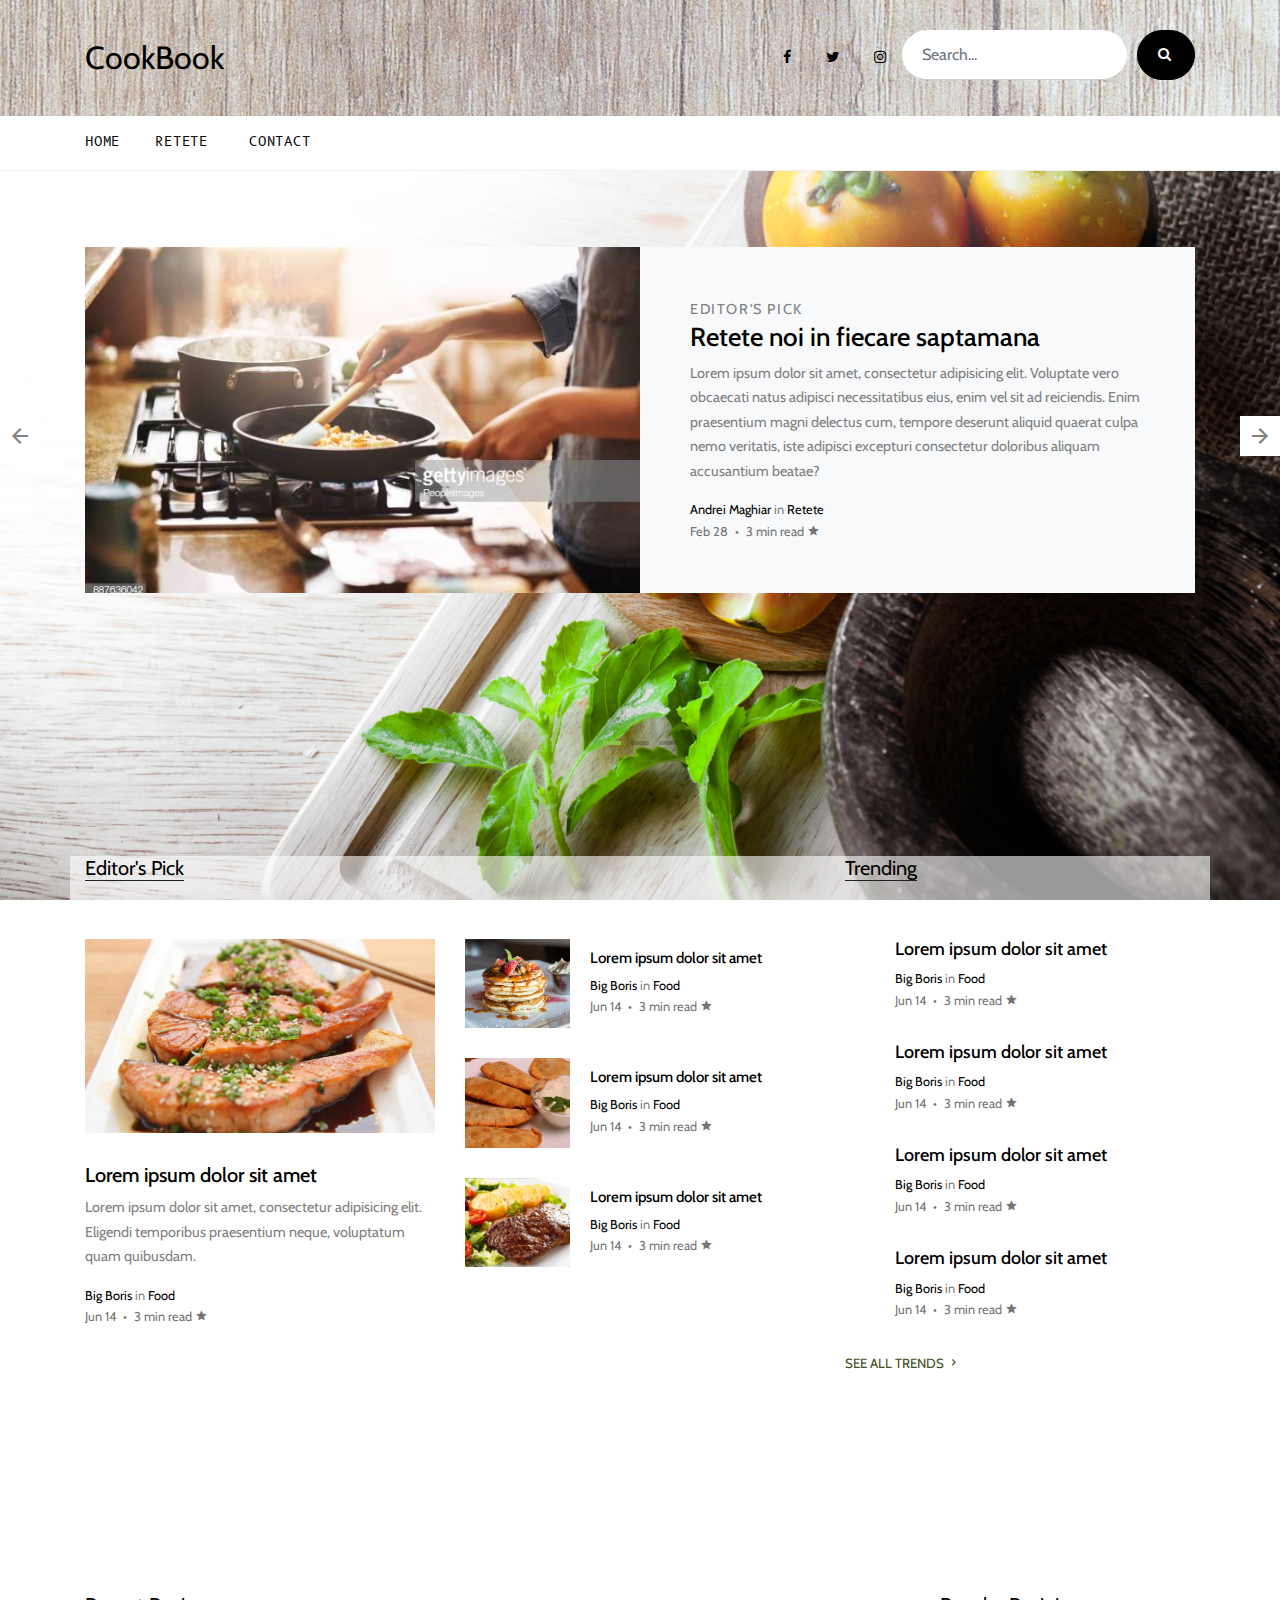
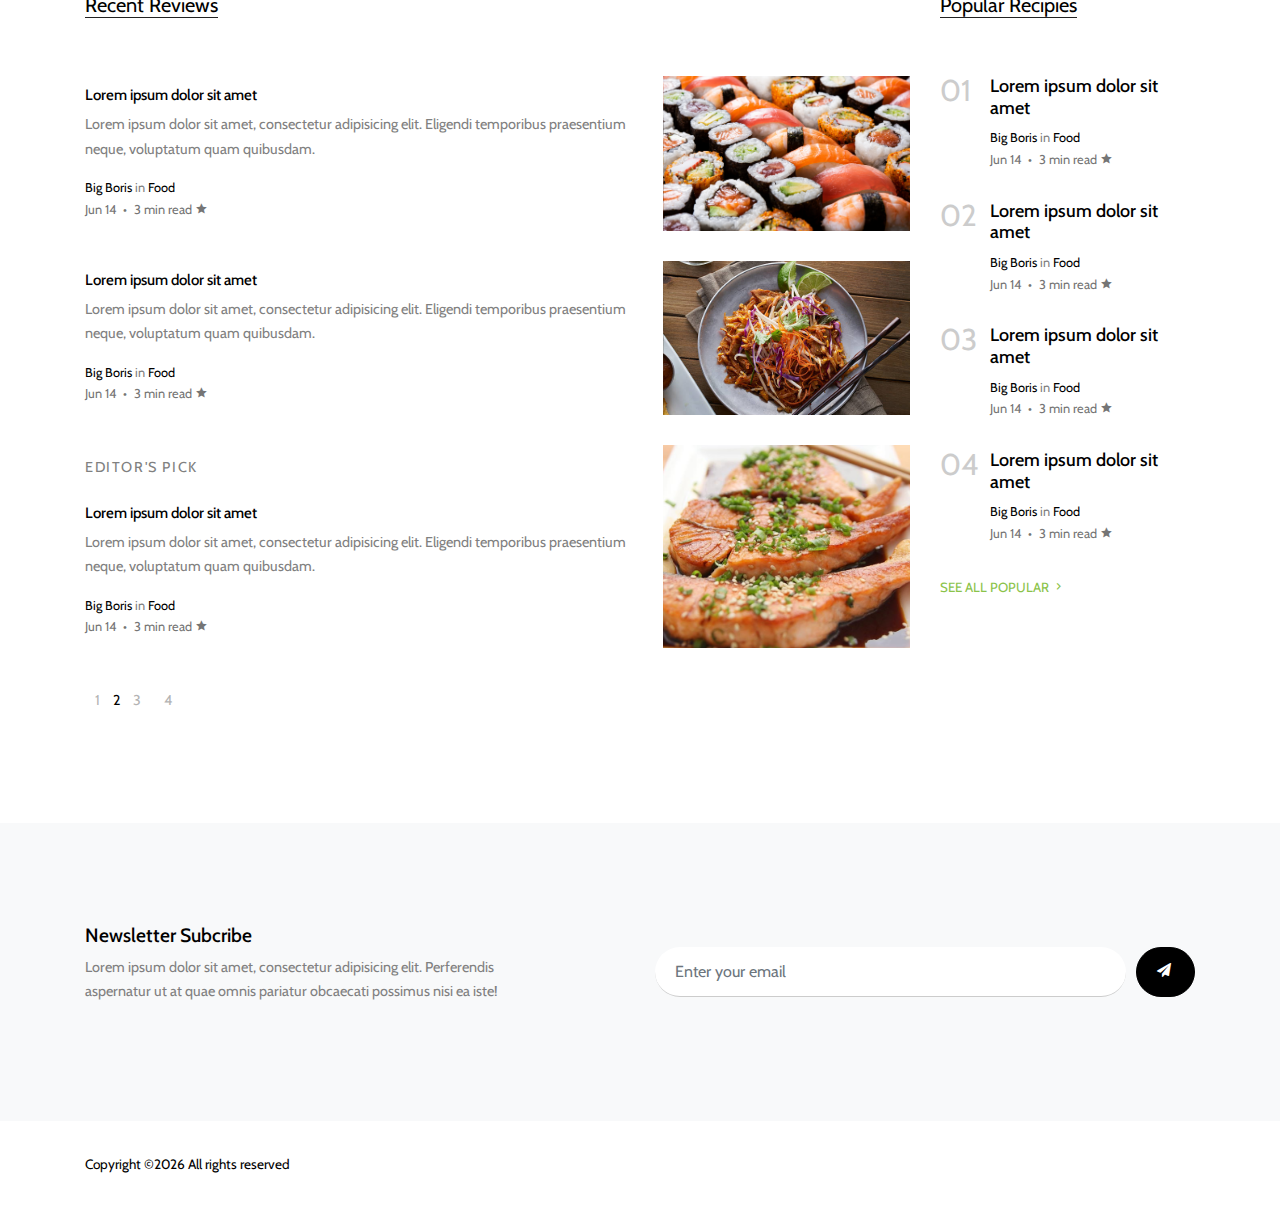
<file: index.html>
<!DOCTYPE html>
<html lang="en">

<head>
  <title>Cook &mdash; Book</title>
  <meta charset="utf-8">
  <meta name="viewport" content="width=device-width, initial-scale=1, shrink-to-fit=no">

  <link rel="shortcut icon" href="images/fav.jpg" type="image/x-icon">
  <link href="https://fonts.googleapis.com/css?family=B612+Mono|Cabin:400,700&display=swap" rel="stylesheet">

  <link rel="stylesheet" href="fonts/icomoon/style.css">

  <link rel="stylesheet" href="css/bootstrap.min.css">
  <link rel="stylesheet" href="css/jquery-ui.css">
  <link rel="stylesheet" href="css/owl.carousel.min.css">
  <link rel="stylesheet" href="css/owl.theme.default.min.css">
  <link rel="stylesheet" href="css/owl.theme.default.min.css">

  <link rel="stylesheet" href="css/jquery.fancybox.min.css">

  <link rel="stylesheet" href="css/bootstrap-datepicker.css">

  <link rel="stylesheet" href="fonts/flaticon/font/flaticon.css">

  <link rel="stylesheet" href="css/aos.css">
  <link href="css/jquery.mb.YTPlayer.min.css" media="all" rel="stylesheet" type="text/css">

  <link rel="stylesheet" href="css/style.css">

  <style>
    .m_data{
      color: rgb(117, 117, 117);
    }
  </style>

</head>

<body data-spy="scroll" data-target=".site-navbar-target" data-offset="300">
<a name="up"></a>
<div class="bg-image" style="background-image: url('images/bg_1.jpg');">

  <div class="site-wrap">

    <div class="site-mobile-menu site-navbar-target">
      <div class="site-mobile-menu-header">
        <div class="site-mobile-menu-close mt-3">
          <span class="icon-close2 js-menu-toggle"></span>
        </div>
      </div>
      <div class="site-mobile-menu-body"></div>
    </div>


    
    <div class="header-top bg-image" style="background-image: url('images/bg_2.jpg');">
      <div class="container">
        <div class="row align-items-center">
          <div class="col-12 col-lg-6 d-flex">
            <a href="index.html" class="site-logo">
              CookBook 
            </a>

            <a href="#" class="ml-auto d-inline-block d-lg-none site-menu-toggle js-menu-toggle text-black"><span
                class="icon-menu h3"></span></a>

          </div>
          <div class="col-12 col-lg-6 ml-auto d-flex">
            <div class="ml-md-auto top-social d-none d-lg-inline-block">
              <a href="#" class="d-inline-block p-3"><span class="icon-facebook"></span></a>
                <a href="#" class="d-inline-block p-3"><span class="icon-twitter"></span></a>
                <a href="#" class="d-inline-block p-3"><span class="icon-instagram"></span></a>
            </div>
            <form action="#" class="search-form d-inline-block">

              <div class="d-flex">
                <input type="search" class="form-control" placeholder="Search...">
                <button type="submit" class="btn btn-secondary" ><span class="icon-search"></span></button>
              </div>
            </form>

            
          </div>
          <div class="col-6 d-block d-lg-none text-right">
            
          </div>
        </div>
      </div>
      


      
      <div class="site-navbar py-2 js-sticky-header site-navbar-target d-none pl-0 d-lg-block" role="banner">

      <div class="container">
        <div class="d-flex align-items-center">
          
          <div class="mr-auto">
            <nav class="site-navigation position-relative text-right" role="navigation">
              <ul class="site-menu main-menu js-clone-nav mr-auto d-none pl-0 d-lg-block">
                <li class="active">
                  <a href="index.html" class="nav-link text-left">Home</a>
                </li>
                <li>
                  <a href="categories.html" class="nav-link text-left">Retete</a>
                </li>
                <li><a href="contact.html" class="nav-link text-left">Contact</a></li>
              </ul>                                                                                                                                                                                                                                                                                         
            </nav>

          </div>
         
        </div>
      </div>

    </div>
    
    </div>

    <div class="site-section py-0">
      <div class="owl-carousel hero-slide owl-style">

        <div class="site-section">
          <div class="container">
            <div class="half-post-entry d-block d-lg-flex bg-light">
              <div class="img-bg" style="background-image: url('images/sliding_1.jpg')"></div>
              <div class="contents">
                <span class="caption">Editor's Pick</span>
                <h2><a href="blog-single.html">Retete noi in fiecare saptamana</a></h2>
                <p class="mb-3">Lorem ipsum dolor sit amet, consectetur adipisicing elit. Voluptate vero obcaecati natus adipisci necessitatibus eius, enim vel sit ad reiciendis. Enim praesentium magni delectus cum, tempore deserunt aliquid quaerat culpa nemo veritatis, iste adipisci excepturi consectetur doloribus aliquam accusantium beatae?</p>
                
                <div class="post-meta">
                  <span class="d-block"><a href="#">Andrei Maghiar</a> in <a href="#">Retete</a></span>
                  <span class="date-read m_data">Feb 28 <span class="mx-1">&bullet;</span> 3 min read <span class="icon-star2"></span></span>
                </div>

              </div>
            </div>
          </div>
        </div>

        <div class="site-section">
          <div class="container">
            <div class="half-post-entry d-block d-lg-flex bg-light">
              <div class="img-bg" style="background-image: url('images/sliding_2.jpg')"></div>
              <div class="contents">
                <span class="caption">Editor's Pick</span>
                <h2><a href="blog-single.html">Tipuri de metode de gatit</a></h2>
                <p class="mb-3">Lorem ipsum dolor sit amet, consectetur adipisicing elit. Voluptate vero obcaecati natus adipisci necessitatibus eius, enim vel sit ad reiciendis. Enim praesentium magni delectus cum, tempore deserunt aliquid quaerat culpa nemo veritatis, iste adipisci excepturi consectetur doloribus aliquam accusantium beatae?</p>
                
                <div class="post-meta">
                  <span class="d-block"><a href="#">Boris</a> in <a href="#">Food</a></span>
                  <span class="date-read m_data">Jun 14 <span class="mx-1">&bullet;</span> 3 min read <span class="icon-star2"></span></span>
                </div>

              </div>
            </div>
          </div>
        </div>

        <div class="site-section">
            <div class="container">
              <div class="half-post-entry d-block d-lg-flex bg-light">
                <div class="img-bg" style="background-image: url('images/reteta_5.jpg')"></div>
                <div class="contents">
                  <span class="caption">Editor's Pick</span>
                  <h2><a href="blog-single.html">Metode unice de preparare a mancarii de dimineata</a></h2>
                  <p class="mb-3">Lorem ipsum dolor sit amet, consectetur adipisicing elit. Voluptate vero obcaecati natus adipisci necessitatibus eius, enim vel sit ad reiciendis. Enim praesentium magni delectus cum, tempore deserunt aliquid quaerat culpa nemo veritatis, iste adipisci excepturi consectetur doloribus aliquam accusantium beatae?</p>
                  
                  <div class="post-meta">
                    <span class="d-block"><a href="#">Boris</a> in <a href="#">Food</a></span>
                    <span class="date-read m_data">Jun 15 <span class="mx-1">&bullet;</span> 3 min read <span class="icon-star2"></span></span>
                  </div>
  
                </div>
              </div>
            </div>
          </div>


      </div>
    </div>
  

    <div class="site-section">
      <div class="container">
        <div class="row">
          <div class="col-lg-8" style="background-color:rgba(255, 255, 255, 0.6)">
            <div class="row">
              <div class="col-12">
                <div class="section-title">
                  <h2>Editor's Pick</h2>
                </div>
              </div>
            </div>
            <div class="row">
              <div class="col-md-6">
                <div class="post-entry-1">
                  <a href="post-single.html"><img src="images/reteta_1.jpg" alt="Image" class="img-fluid"></a>
                  <h2><a href="blog-single.html">Lorem ipsum dolor sit amet</a></h2>
                  <p>Lorem ipsum dolor sit amet, consectetur adipisicing elit. Eligendi temporibus praesentium neque, voluptatum quam quibusdam.</p>
                  <div class="post-meta">
                    <span class="d-block"><a href="#">Big Boris</a> in <a href="#">Food</a></span>
                    <span class="date-read m_data">Jun 14 <span class="mx-1">&bullet;</span> 3 min read <span class="icon-star2"></span></span>
                  </div>
                </div>
              </div>
              <div class="col-md-6">
                <div class="post-entry-2 d-flex ">
                  <div class="thumbnail" style="background-image: url('images/reteta_2.jpg')"></div>
                  <div class="contents">
                    <h2><a href="blog-single.html">Lorem ipsum dolor sit amet</a></h2>
                    <div class="post-meta">
                      <span class="d-block"><a href="#">Big Boris</a> in <a href="#">Food</a></span>
                      <span class="date-read m_data">Jun 14 <span class="mx-1">&bullet;</span> 3 min read <span class="icon-star2"></span></span>
                    </div>
                  </div>
                </div>

                <div class="post-entry-2 d-flex">
                  <div class="thumbnail" style="background-image: url('images/reteta_3.jpg')"></div>
                  <div class="contents">
                    <h2><a href="blog-single.html">Lorem ipsum dolor sit amet</a></h2>
                    <div class="post-meta">
                      <span class="d-block"><a href="#">Big Boris</a> in <a href="#">Food</a></span>
                      <span class="date-read m_data">Jun 14 <span class="mx-1">&bullet;</span> 3 min read <span class="icon-star2"></span></span>
                    </div>
                  </div>
                </div>

                <div class="post-entry-2 d-flex">
                  <div class="thumbnail" style="background-image: url('images/reteta_4.jpg')"></div>
                  <div class="contents">
                    <h2><a href="blog-single.html">Lorem ipsum dolor sit amet</a></h2>
                    <div class="post-meta">
                      <span class="d-block"><a href="#">Big Boris</a> in <a href="#">Food</a></span>
                      <span class="date-read m_data">Jun 14 <span class="mx-1">&bullet;</span> 3 min read <span class="icon-star2"></span></span>
                    </div>
                  </div>
                </div>
              </div>
            </div>
          </div>
          <div class="col-lg-4" style="background-color:rgba(255, 255, 255, 0.6)">
            <div class="section-title">
              <h2>Trending</h2>
            </div>

            <div class="trend-entry d-flex">
              <div class="number align-self-start" style="color:white;">01</div>
              <div class="trend-contents">
                <h2><a href="blog-single.html">Lorem ipsum dolor sit amet</a></h2>
                <div class="post-meta">
                  <span class="d-block"><a href="#">Big Boris</a> in <a href="#">Food</a></span>
                  <span class="date-read m_data">Jun 14 <span class="mx-1">&bullet;</span> 3 min read <span class="icon-star2"></span></span>
                </div>
              </div>
            </div>

            <div class="trend-entry d-flex">
              <div class="number align-self-start" style="color:white;">02</div>
              <div class="trend-contents">
                <h2><a href="blog-single.html">Lorem ipsum dolor sit amet</a></h2>
                <div class="post-meta">
                  <span class="d-block"><a href="#">Big Boris</a> in <a href="#">Food</a></span>
                  <span class="date-read m_data">Jun 14 <span class="mx-1">&bullet;</span> 3 min read <span class="icon-star2"></span></span>
                </div>
              </div>
            </div>

            <div class="trend-entry d-flex">
              <div class="number align-self-start" style="color:white;">03</div>
              <div class="trend-contents">
                <h2><a href="blog-single.html">Lorem ipsum dolor sit amet</a></h2>
                <div class="post-meta">
                  <span class="d-block"><a href="#">Big Boris</a> in <a href="#">Food</a></span>
                  <span class="date-read m_data">Jun 14 <span class="mx-1">&bullet;</span> 3 min read <span class="icon-star2"></span></span>
                </div>
              </div>
            </div>

            <div class="trend-entry d-flex">
              <div class="number align-self-start" style="color:white;">04</div>
              <div class="trend-contents">
                <h2><a href="blog-single.html">Lorem ipsum dolor sit amet</a></h2>
                <div class="post-meta">
                  <span class="d-block"><a href="#">Big Boris</a> in <a href="#">Food</a></span>
                  <span class="date-read m_data">Jun 14 <span class="mx-1">&bullet;</span> 3 min read <span class="icon-star2"></span></span>
                </div>
              </div>
            </div>
            
            <p>
              <a href="#" class="more" style="color: rgb(62, 80, 36);">See All Trends <span class="icon-keyboard_arrow_right"></span></a>
            </p>

          </div>
        </div>
      </div>
    </div>
    <!-- END section -->

    <div class="site-section">
      <div class="container">
        <div class="row">
          <div class="col-lg-9" style="background-color:rgba(255, 255, 255, 0.6)">
            <div class="section-title">
              <h2>Recent Reviews</h2>
            </div>
            <div class="post-entry-2 d-flex">
              <div class="thumbnail order-md-2" style="background-image: url('images/reteta_6.jpg')"></div>
              <div class="contents order-md-1 pl-0">
                <h2><a href="blog-single.html">Lorem ipsum dolor sit amet</a></h2>
                <p class="mb-3">Lorem ipsum dolor sit amet, consectetur adipisicing elit. Eligendi temporibus praesentium neque, voluptatum quam quibusdam.</p>
                <div class="post-meta">
                  <span class="d-block"><a href="#">Big Boris</a> in <a href="#">Food</a></span>
                  <span class="date-read m_data">Jun 14 <span class="mx-1">&bullet;</span> 3 min read <span class="icon-star2"></span></span>
                </div>
              </div>
            </div>

            <div class="post-entry-2 d-flex">
              <div class="thumbnail order-md-2" style="background-image: url('images/reteta_5.jpg')"></div>
              <div class="contents order-md-1 pl-0">
                <h2><a href="blog-single.html">Lorem ipsum dolor sit amet</a></h2>
                <p class="mb-3">Lorem ipsum dolor sit amet, consectetur adipisicing elit. Eligendi temporibus praesentium neque, voluptatum quam quibusdam.</p>
                <div class="post-meta">
                  <span class="d-block"><a href="#">Big Boris</a> in <a href="#">Food</a></span>
                  <span class="date-read m_data">Jun 14 <span class="mx-1">&bullet;</span> 3 min read <span class="icon-star2"></span></span>
                </div>
              </div>
            </div>

            <div class="post-entry-2 d-flex">
              <div class="thumbnail order-md-2" style="background-image: url('images/reteta_1.jpg')"></div>
              <div class="contents order-md-1 pl-0">
                <span class="caption mb-4 d-block">Editor's Pick</span>
                <h2><a href="blog-single.html">Lorem ipsum dolor sit amet</a></h2>
                <p class="mb-3">Lorem ipsum dolor sit amet, consectetur adipisicing elit. Eligendi temporibus praesentium neque, voluptatum quam quibusdam.</p>
                <div class="post-meta">
                  <span class="d-block"><a href="#">Big Boris</a> in <a href="#">Food</a></span>
                  <span class="date-read m_data">Jun 14 <span class="mx-1">&bullet;</span> 3 min read <span class="icon-star2"></span></span>
                </div>
              </div>
            </div>
          </div>
          <div class="col-lg-3" style="background-color:rgba(255, 255, 255, 0.6)">
            <div class="section-title">
              <h2>Popular Recipies</h2>
            </div>

            <div class="trend-entry d-flex">
              <div class="number align-self-start">01</div>
              <div class="trend-contents">
                <h2><a href="blog-single.html">Lorem ipsum dolor sit amet</a></h2>
                <div class="post-meta">
                  <span class="d-block"><a href="#">Big Boris</a> in <a href="#">Food</a></span>
                  <span class="date-read m_data">Jun 14 <span class="mx-1">&bullet;</span> 3 min read <span class="icon-star2"></span></span>
                </div>
              </div>
            </div>

            <div class="trend-entry d-flex">
              <div class="number align-self-start">02</div>
              <div class="trend-contents">
                <h2><a href="blog-single.html">Lorem ipsum dolor sit amet</a></h2>
                <div class="post-meta">
                  <span class="d-block"><a href="#">Big Boris</a> in <a href="#">Food</a></span>
                  <span class="date-read m_data">Jun 14 <span class="mx-1">&bullet;</span> 3 min read <span class="icon-star2"></span></span>
                </div>
              </div>
            </div>

            <div class="trend-entry d-flex">
              <div class="number align-self-start">03</div>
              <div class="trend-contents">
                <h2><a href="blog-single.html">Lorem ipsum dolor sit amet</a></h2>
                <div class="post-meta">
                  <span class="d-block"><a href="#">Big Boris</a> in <a href="#">Food</a></span>
                  <span class="date-read m_data">Jun 14 <span class="mx-1">&bullet;</span> 3 min read <span class="icon-star2"></span></span>
                </div>
              </div>
            </div>

            <div class="trend-entry d-flex pl-0">
              <div class="number align-self-start">04</div>
              <div class="trend-contents">
                <h2><a href="blog-single.html">Lorem ipsum dolor sit amet</a></h2>
                <div class="post-meta">
                  <span class="d-block"><a href="#">Big Boris</a> in <a href="#">Food</a></span>
                  <span class="date-read m_data">Jun 14 <span class="mx-1">&bullet;</span> 3 min read <span class="icon-star2"></span></span>
                </div>
              </div>
            </div>
            
            <p>
              <a href="#" class="more">See All Popular <span class="icon-keyboard_arrow_right"></span></a>
            </p>
          </div>
        </div>

        <div class="row">
          <div class="col-lg-6">
            <ul class="custom-pagination list-unstyled">
              <li><a href="#">1</a></li>
              <li class="active">2</li>
              <li><a href="#">3</a></li>
              <li><a href="#">4</a></li>
            </ul>
          </div>
        </div>
      </div>
    </div>

    <div class="site-section subscribe bg-light">
      <div class="container">
        <form action="#" class="row align-items-center">
          <div class="col-md-5 mr-auto">
            <h2>Newsletter Subcribe</h2>
            <p>Lorem ipsum dolor sit amet, consectetur adipisicing elit. Perferendis aspernatur ut at quae omnis pariatur obcaecati possimus nisi ea iste!</p>
          </div>
          <div class="col-md-6 ml-auto">
            <div class="d-flex">
              <input type="email" class="form-control" placeholder="Enter your email">
              <button type="submit" class="btn btn-secondary" ><span class="icon-paper-plane"></span></button>
            </div>
          </div>
        </form>
      </div>
    </div>

   <!-- <button class="btn bg-light btn-sm"><a href="#up">Up</a></button> -->
    
    <div class="footer">
      <div class="container">
        

        <div class="row">
          <div class="col-12">
            <div class="copyright">
                <p style="color:black; text-align: left;">
                    Copyright &copy;<script>document.write(new Date().getFullYear());</script> All rights reserved               
                    </p>
            </div>
          </div>
        </div>
      </div>
    </div>
    

  </div>
  <!-- .site-wrap -->
</div>

  <!-- loader -->
  <div id="loader" class="show fullscreen"><svg class="circular" width="48px" height="48px"><circle class="path-bg" cx="24" cy="24" r="22" fill="none" stroke-width="4" stroke="#eeeeee"/><circle class="path" cx="24" cy="24" r="22" fill="none" stroke-width="4" stroke-miterlimit="10" stroke="#ff5e15"/></svg></div>

  <script src="js/jquery-3.3.1.min.js"></script>
  <script src="js/jquery-migrate-3.0.1.min.js"></script>
  <script src="js/jquery-ui.js"></script>
  <script src="js/popper.min.js"></script>
  <script src="js/bootstrap.min.js"></script>
  <script src="js/owl.carousel.min.js"></script>
  <script src="js/jquery.stellar.min.js"></script>
  <script src="js/jquery.countdown.min.js"></script>
  <script src="js/bootstrap-datepicker.min.js"></script>
  <script src="js/jquery.easing.1.3.js"></script>
  <script src="js/aos.js"></script>
  <script src="js/jquery.fancybox.min.js"></script>
  <script src="js/jquery.sticky.js"></script>
  <script src="js/jquery.mb.YTPlayer.min.js"></script>




  <script src="js/main.js"></script>

</body>

</html>
</file>
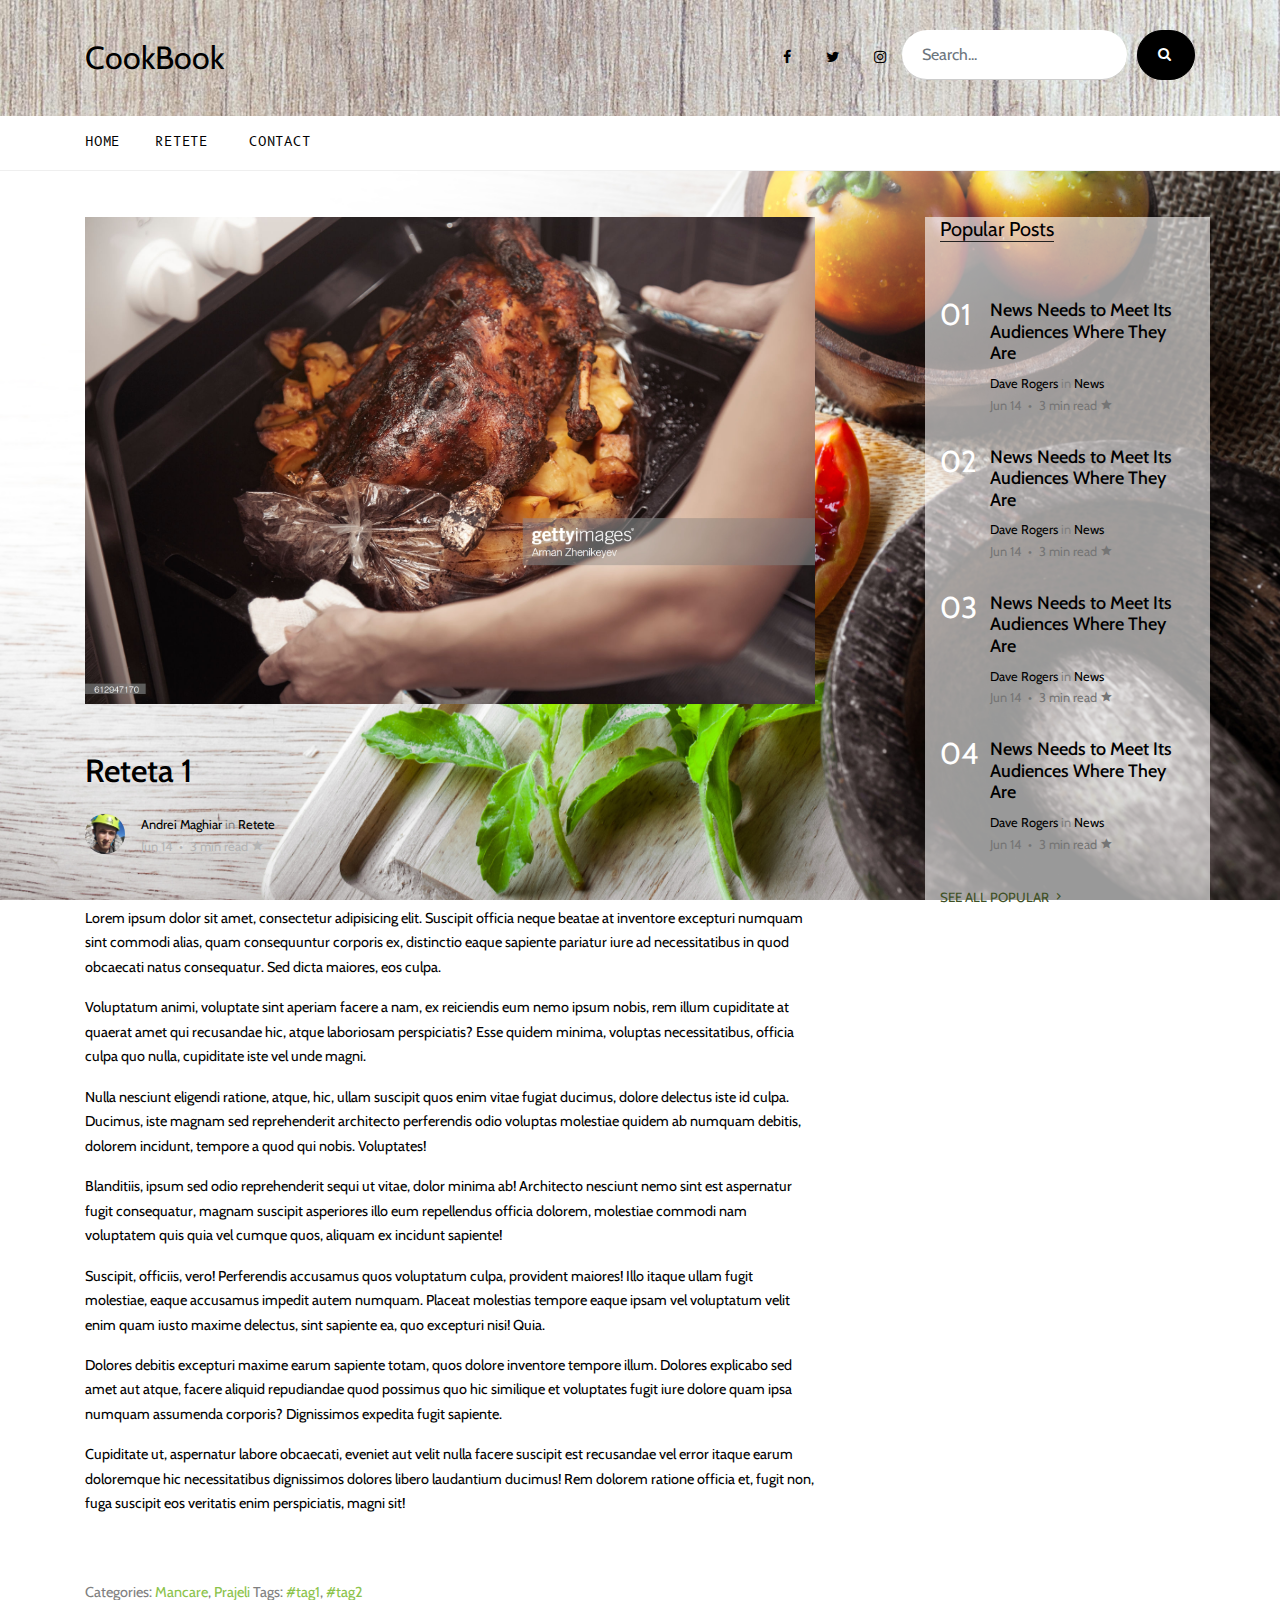
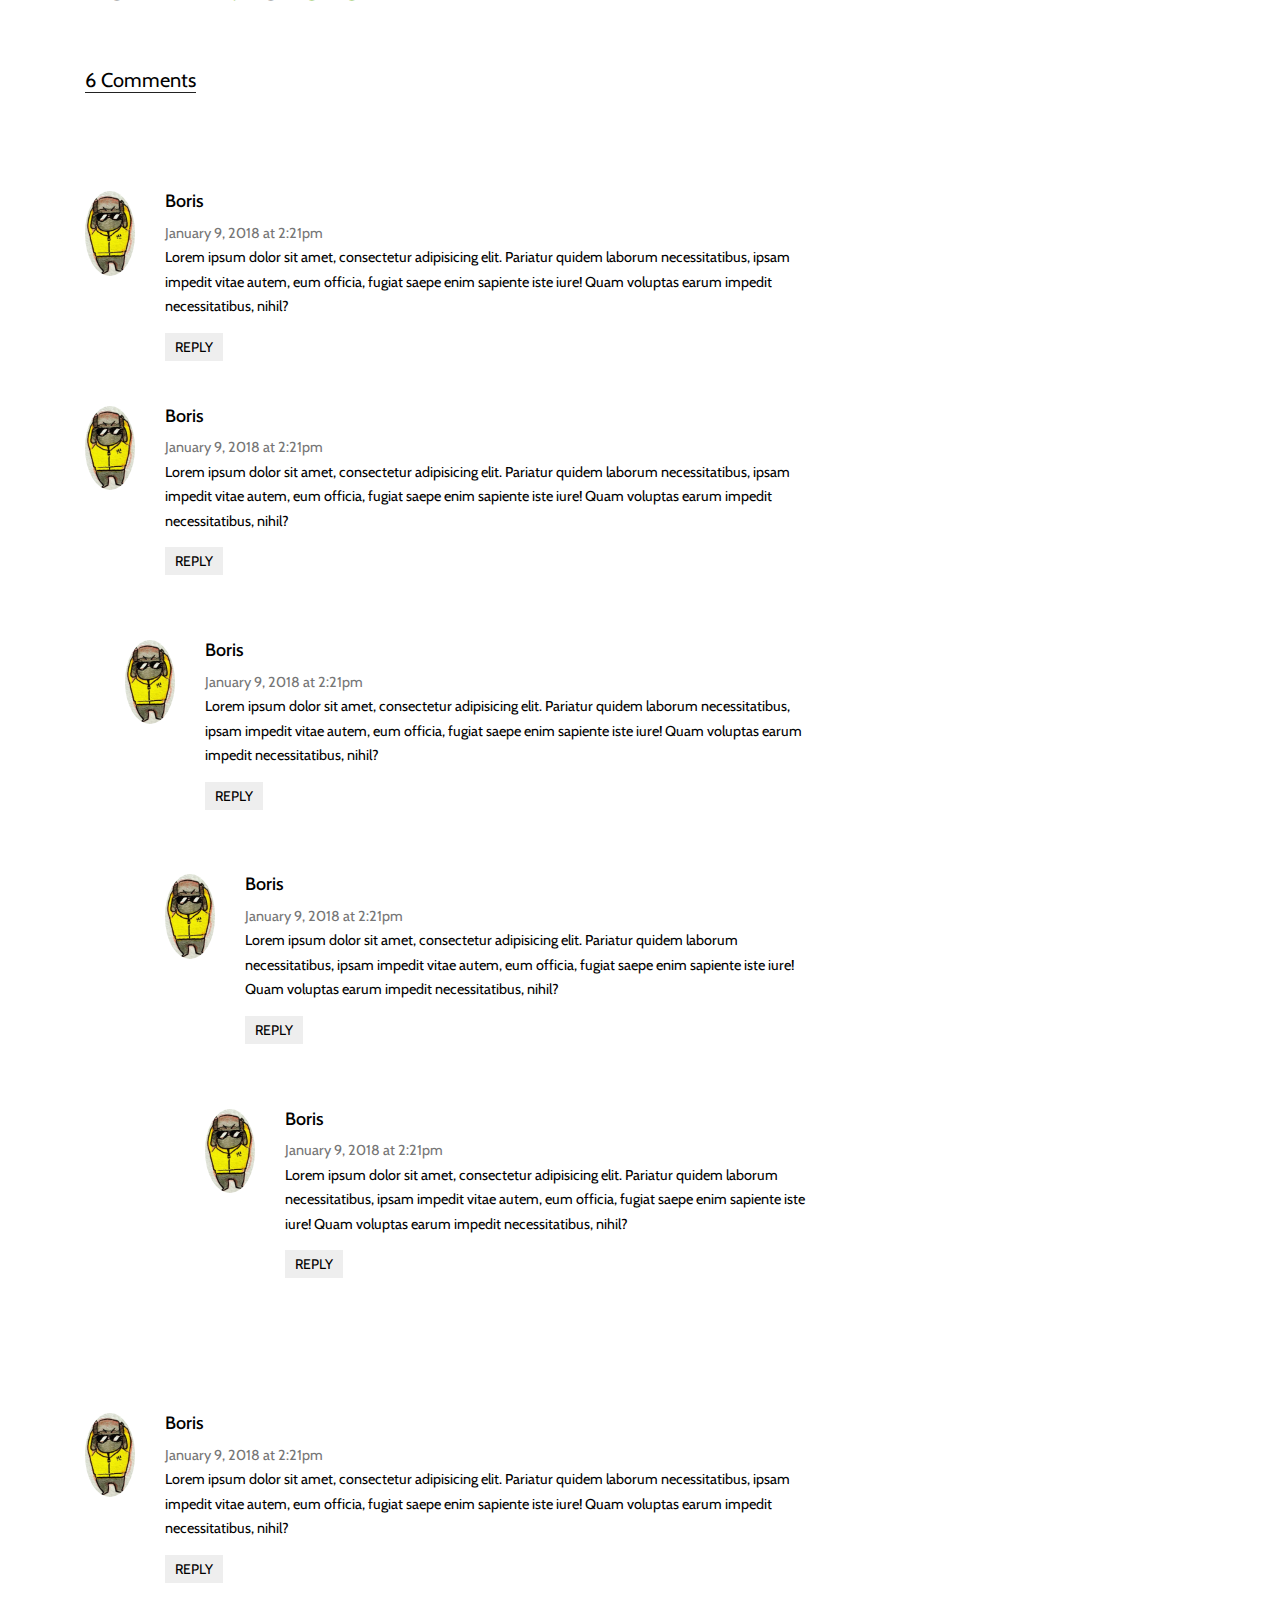
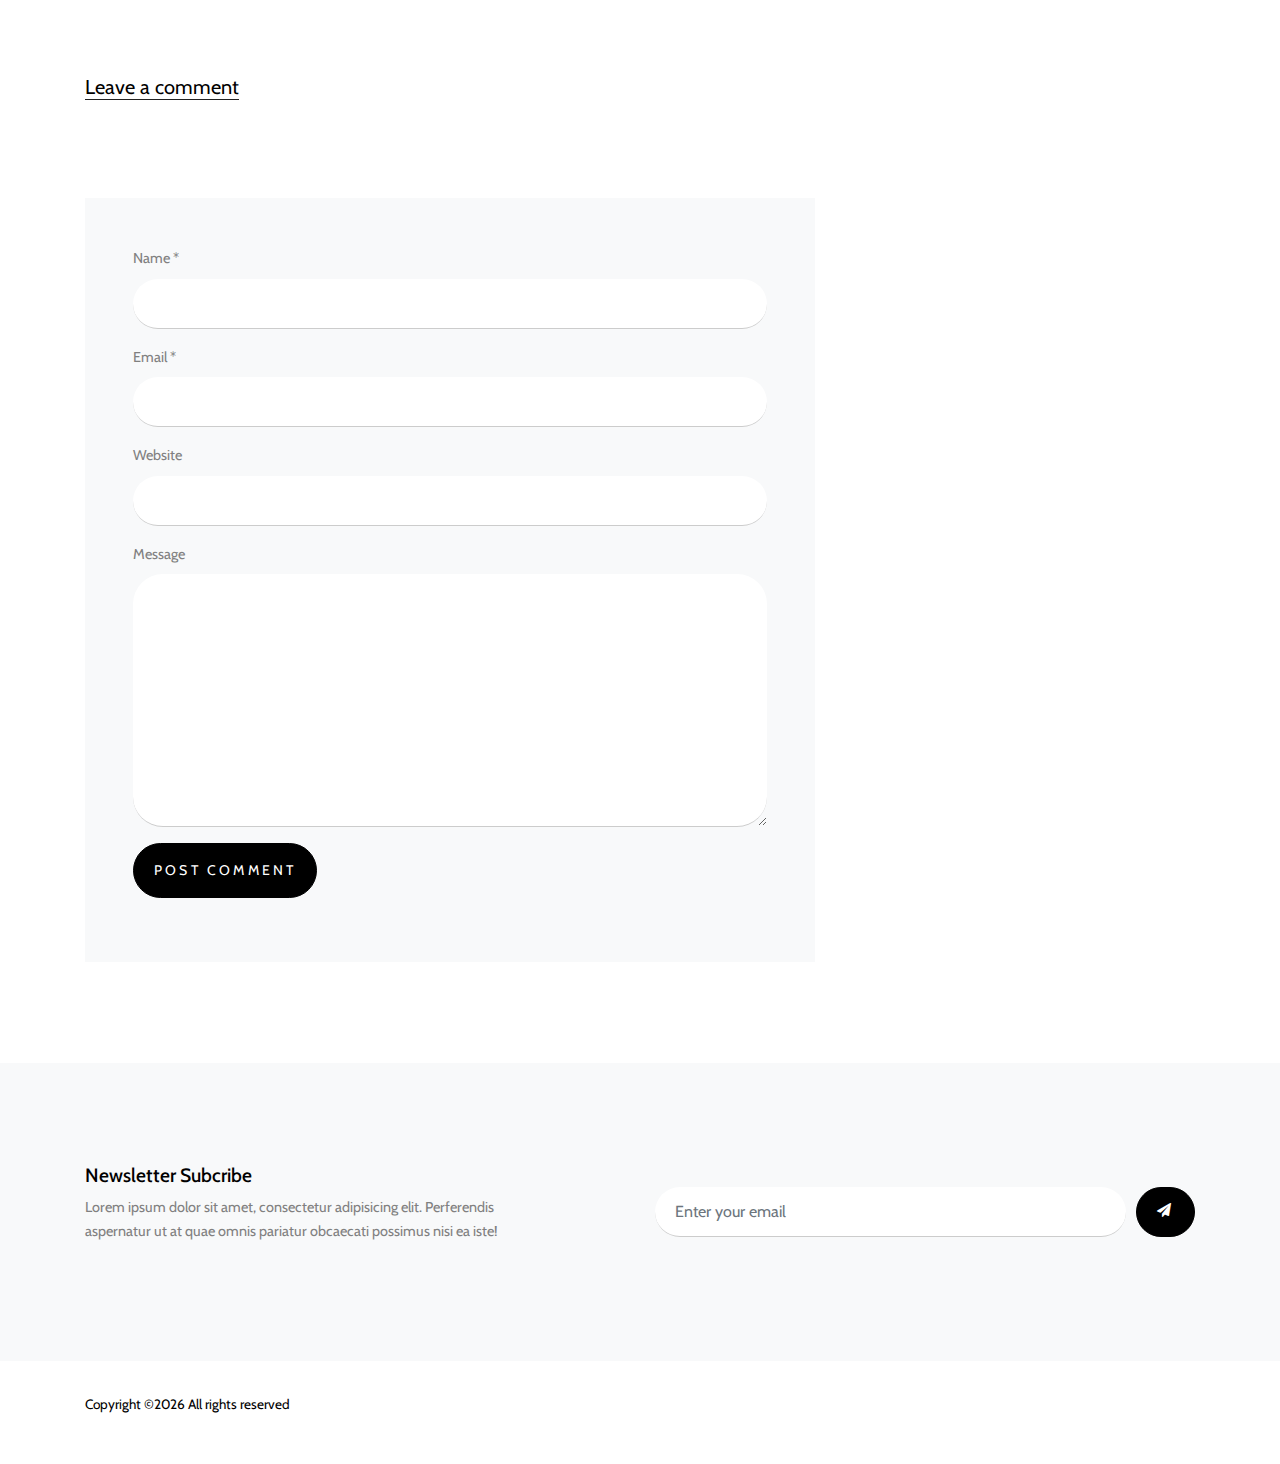
<file: blog-single.html>
<!DOCTYPE html>
<html lang="en">

<head>
  <title>Cook &mdash; Book &mdash; Reteta 1</title>
  <meta charset="utf-8">
  <meta name="viewport" content="width=device-width, initial-scale=1, shrink-to-fit=no">

  <link rel="shortcut icon" href="images/fav.jpg" type="image/x-icon">
  <link href="https://fonts.googleapis.com/css?family=B612+Mono|Cabin:400,700&display=swap" rel="stylesheet">

  <link rel="stylesheet" href="fonts/icomoon/style.css">

  <link rel="stylesheet" href="css/bootstrap.min.css">
  <link rel="stylesheet" href="css/jquery-ui.css">
  <link rel="stylesheet" href="css/owl.carousel.min.css">
  <link rel="stylesheet" href="css/owl.theme.default.min.css">
  <link rel="stylesheet" href="css/owl.theme.default.min.css">

  <link rel="stylesheet" href="css/jquery.fancybox.min.css">

  <link rel="stylesheet" href="css/bootstrap-datepicker.css">

  <link rel="stylesheet" href="fonts/flaticon/font/flaticon.css">

  <link rel="stylesheet" href="css/aos.css">
  <link href="css/jquery.mb.YTPlayer.min.css" media="all" rel="stylesheet" type="text/css">

  <link rel="stylesheet" href="css/style.css">

  <style>
    .m_data{
      color: rgb(117, 117, 117);
    }
  </style>
</head>

<body data-spy="scroll" data-target=".site-navbar-target" data-offset="300">
<div class="bg-image" style="background-image: url('images/bg_1.jpg');">
  <div class="site-wrap">

    <div class="site-mobile-menu site-navbar-target">
      <div class="site-mobile-menu-header">
        <div class="site-mobile-menu-close mt-3">
          <span class="icon-close2 js-menu-toggle"></span>
        </div>
      </div>
      <div class="site-mobile-menu-body"></div>
    </div>


    
    <div class="header-top bg-image" style="background-image: url('images/bg_2.jpg');">
      <div class="container">
        <div class="row align-items-center">
          <div class="col-12 col-lg-6 d-flex">
            <a href="index.html" class="site-logo">
              CookBook
            </a>

            <a href="#" class="ml-auto d-inline-block d-lg-none site-menu-toggle js-menu-toggle text-black"><span
                class="icon-menu h3"></span></a>

          </div>
          <div class="col-12 col-lg-6 ml-auto d-flex">
            <div class="ml-md-auto top-social d-none d-lg-inline-block">
              <a href="#" class="d-inline-block p-3"><span class="icon-facebook"></span></a>
                <a href="#" class="d-inline-block p-3"><span class="icon-twitter"></span></a>
                <a href="#" class="d-inline-block p-3"><span class="icon-instagram"></span></a>
            </div>
            <form action="#" class="search-form d-inline-block">

              <div class="d-flex">
                <input type="email" class="form-control" placeholder="Search...">
                <button type="submit" class="btn btn-secondary" ><span class="icon-search"></span></button>
              </div>
            </form>

            
          </div>
          <div class="col-6 d-block d-lg-none text-right">
            
          </div>
        </div>
      </div>
      


      
      <div class="site-navbar py-2 js-sticky-header site-navbar-target d-none pl-0 d-lg-block" role="banner">

      <div class="container">
        <div class="d-flex align-items-center">
          
          <div class="mr-auto">
            <nav class="site-navigation position-relative text-right" role="navigation">
              <ul class="site-menu main-menu js-clone-nav mr-auto d-none pl-0 d-lg-block">
                <li class="active">
                  <a href="index.html" class="nav-link text-left">Home</a>
                </li>
                <li>
                  <a href="categories.html" class="nav-link text-left">Retete</a>
                </li>
                <li>
                    <a href="contact.html" class="nav-link text-left">Contact</a>
                </li>
              </ul>                                                                                                                                                                                                                                                                                         
            </nav>

          </div>
         
        </div>
      </div>

    </div>
    
    </div>

    

    <div class="site-section">
      <div class="container">
        <div class="row">
          <div class="col-lg-8 single-content">
            
            <p class="mb-5">
              <img src="images/sliding_3.jpg" alt="Image" class="img-fluid">
            </p>  
            <h1 class="mb-4">
              Reteta 1
            </h1>
            <div class="post-meta d-flex mb-5">
              <div class="bio-pic mr-3">
                <img src="images/andrei_1.jpg" alt="Image" class="img-fluidid">
              </div>
              <div class="vcard">
                <span class="d-block"><a href="#">Andrei Maghiar</a> in <a href="#">Retete</a></span>
                <span class="date-read">Jun 14 <span class="mx-1">&bullet;</span> 3 min read <span class="icon-star2"></span></span>
              </div>
            </div>
            <div style="background-color:rgba(255, 255, 255, 0.6  ); color: rgb(0, 0, 0);">
                <p>Lorem ipsum dolor sit amet, consectetur adipisicing elit. Suscipit officia neque beatae at inventore excepturi numquam sint commodi alias, quam consequuntur corporis ex, distinctio eaque sapiente pariatur iure ad necessitatibus in quod obcaecati natus consequatur. Sed dicta maiores, eos culpa.</p>
                <p>Voluptatum animi, voluptate sint aperiam facere a nam, ex reiciendis eum nemo ipsum nobis, rem illum cupiditate at quaerat amet qui recusandae hic, atque laboriosam perspiciatis? Esse quidem minima, voluptas necessitatibus, officia culpa quo nulla, cupiditate iste vel unde magni.</p>
                <p>Nulla nesciunt eligendi ratione, atque, hic, ullam suscipit quos enim vitae fugiat ducimus, dolore delectus iste id culpa. Ducimus, iste magnam sed reprehenderit architecto perferendis odio voluptas molestiae quidem ab numquam debitis, dolorem incidunt, tempore a quod qui nobis. Voluptates!</p>
                <p>Blanditiis, ipsum sed odio reprehenderit sequi ut vitae, dolor minima ab! Architecto nesciunt nemo sint est aspernatur fugit consequatur, magnam suscipit asperiores illo eum repellendus officia dolorem, molestiae commodi nam voluptatem quis quia vel cumque quos, aliquam ex incidunt sapiente!</p>
                <p>Suscipit, officiis, vero! Perferendis accusamus quos voluptatum culpa, provident maiores! Illo itaque ullam fugit molestiae, eaque accusamus impedit autem numquam. Placeat molestias tempore eaque ipsam vel voluptatum velit enim quam iusto maxime delectus, sint sapiente ea, quo excepturi nisi! Quia.</p>
                <p>Dolores debitis excepturi maxime earum sapiente totam, quos dolore inventore tempore illum. Dolores explicabo sed amet aut atque, facere aliquid repudiandae quod possimus quo hic similique et voluptates fugit iure dolore quam ipsa numquam assumenda corporis? Dignissimos expedita fugit sapiente.</p>
                <p>Cupiditate ut, aspernatur labore obcaecati, eveniet aut velit nulla facere suscipit est recusandae vel error itaque earum doloremque hic necessitatibus dignissimos dolores libero laudantium ducimus! Rem dolorem ratione officia et, fugit non, fuga suscipit eos veritatis enim perspiciatis, magni sit!</p>            
            </div>

            <div class="pt-5">
                    <p>Categories:  <a href="#">Mancare</a>, <a href="#">Prajeli</a>  Tags: <a href="#">#tag1</a>, <a href="#">#tag2</a></p>
                  </div>
      
      
                  <div class="pt-5">
                    <div class="section-title">
                      <h2 class="mb-5">6 Comments</h2>
                    </div>
                    <div>
                      <ul class="comment-list">
                        <li class="comment">
                          <div class="vcard bio">
                            <img src="images/persoana_1.jpg" alt="Image placeholder">
                          </div>
                          <div class="comment-body" style="background-color: rgba(255, 255, 255, 0.6); color: black;">
                            <h3>Boris</h3>
                            <div class="m_data">January 9, 2018 at 2:21pm</div>
                            <p>Lorem ipsum dolor sit amet, consectetur adipisicing elit. Pariatur quidem laborum necessitatibus, ipsam impedit vitae autem, eum officia, fugiat saepe enim sapiente iste iure! Quam voluptas earum impedit necessitatibus, nihil?</p>
                            <p><a href="#" class="reply">Reply</a></p>
                          </div>
                        </li>
        
                        <li class="comment">
                          <div class="vcard bio">
                            <img src="images/persoana_1.jpg" alt="Image placeholder">
                          </div>
                          <div class="comment-body" style="background-color: rgba(255, 255, 255, 0.6); color: black;">
                            <h3>Boris</h3>
                            <div class="m_data">January 9, 2018 at 2:21pm</div>
                            <p>Lorem ipsum dolor sit amet, consectetur adipisicing elit. Pariatur quidem laborum necessitatibus, ipsam impedit vitae autem, eum officia, fugiat saepe enim sapiente iste iure! Quam voluptas earum impedit necessitatibus, nihil?</p>
                            <p><a href="#" class="reply">Reply</a></p>
                          </div>
        
                          <ul class="children">
                            <li class="comment">
                              <div class="vcard bio">
                                <img src="images/persoana_1.jpg" alt="Image placeholder">
                              </div>
                              <div class="comment-body" style="background-color: rgba(255, 255, 255, 0.6); color: black;">
                                <h3>Boris</h3>
                                <div class="m_data">January 9, 2018 at 2:21pm</div>
                                <p>Lorem ipsum dolor sit amet, consectetur adipisicing elit. Pariatur quidem laborum necessitatibus, ipsam impedit vitae autem, eum officia, fugiat saepe enim sapiente iste iure! Quam voluptas earum impedit necessitatibus, nihil?</p>
                                <p><a href="#" class="reply">Reply</a></p>
                              </div>
        
        
                              <ul class="children">
                                <li class="comment">
                                  <div class="vcard bio">
                                    <img src="images/persoana_1.jpg" alt="Image placeholder">
                                  </div>
                                  <div class="comment-body" style="background-color: rgba(255, 255, 255, 0.6); color: black;">
                                    <h3>Boris</h3>
                                    <div class="m_data">January 9, 2018 at 2:21pm</div>
                                    <p>Lorem ipsum dolor sit amet, consectetur adipisicing elit. Pariatur quidem laborum necessitatibus, ipsam impedit vitae autem, eum officia, fugiat saepe enim sapiente iste iure! Quam voluptas earum impedit necessitatibus, nihil?</p>
                                    <p><a href="#" class="reply">Reply</a></p>
                                  </div>
        
                                    <ul class="children">
                                      <li class="comment">
                                        <div class="vcard bio">
                                          <img src="images/persoana_1.jpg" alt="Image placeholder">
                                        </div>
                                        <div class="comment-body" style="background-color: rgba(255, 255, 255, 0.6); color: black;">
                                          <h3>Boris</h3>
                                          <div class="m_data">January 9, 2018 at 2:21pm</div>
                                          <p>Lorem ipsum dolor sit amet, consectetur adipisicing elit. Pariatur quidem laborum necessitatibus, ipsam impedit vitae autem, eum officia, fugiat saepe enim sapiente iste iure! Quam voluptas earum impedit necessitatibus, nihil?</p>
                                          <p><a href="#" class="reply">Reply</a></p>
                                        </div>
                                      </li>
                                    </ul>
                                </li>
                              </ul>
                            </li>
                          </ul>
                        </li>
        
                        <li class="comment">
                          <div class="vcard bio">
                            <img src="images/persoana_1.jpg" alt="Image placeholder">
                          </div>
                          <div class="comment-body" style="background-color: rgba(255, 255, 255, 0.6); color: black;">
                            <h3>Boris</h3>
                            <div class="m_data">January 9, 2018 at 2:21pm</div>
                            <p>Lorem ipsum dolor sit amet, consectetur adipisicing elit. Pariatur quidem laborum necessitatibus, ipsam impedit vitae autem, eum officia, fugiat saepe enim sapiente iste iure! Quam voluptas earum impedit necessitatibus, nihil?</p>
                            <p><a href="#" class="reply">Reply</a></p>
                          </div>
                        </li>
                      </ul>
                    </div>
                    <!-- END comment-list -->
                    
                    <div class="comment-form-wrap pt-5">
                      <div class="section-title">
                        <h2 class="mb-5">Leave a comment</h2>
                      </div>
                      <form action="#" class="p-5 bg-light">
                        <div class="form-group">
                          <label for="name">Name *</label>
                          <input type="text" class="form-control" id="name">
                        </div>
                        <div class="form-group">
                          <label for="email">Email *</label>
                          <input type="email" class="form-control" id="email">
                        </div>
                        <div class="form-group">
                          <label for="website">Website</label>
                          <input type="url" class="form-control" id="website">
                        </div>
      
                        <div class="form-group">
                          <label for="message">Message</label>
                          <textarea name="" id="message" cols="30" rows="10" class="form-control"></textarea>
                        </div>
                        <div class="form-group">
                          <input type="submit" value="Post Comment" class="btn btn-primary py-3">
                        </div>
      
                      </form>
                    </div>
                  </div>
          </div>


          <div class="col-lg-3 ml-auto" style="background-color:rgba(255, 255, 255, 0.6)">
            <div class="section-title">
              <h2>Popular Posts</h2>
            </div>

            <div class="trend-entry d-flex">
              <div class="number align-self-start" style="color:white;">01</div>
              <div class="trend-contents">
                <h2><a href="blog-single.html">News Needs to Meet Its Audiences Where They Are</a></h2>
                <div class="post-meta">
                  <span class="d-block"><a href="#">Dave Rogers</a> in <a href="#">News</a></span>
                  <span class="date-read m_data">Jun 14 <span class="mx-1">&bullet;</span> 3 min read <span class="icon-star2"></span></span>
                </div>
              </div>
            </div>

            <div class="trend-entry d-flex">
              <div class="number align-self-start" style="color:white;">02</div>
              <div class="trend-contents">
                <h2><a href="blog-single.html">News Needs to Meet Its Audiences Where They Are</a></h2>
                <div class="post-meta">
                  <span class="d-block"><a href="#">Dave Rogers</a> in <a href="#">News</a></span>
                  <span class="date-read m_data">Jun 14 <span class="mx-1">&bullet;</span> 3 min read <span class="icon-star2"></span></span>
                </div>
              </div>
            </div>

            <div class="trend-entry d-flex">
              <div class="number align-self-start" style="color:white;">03</div>
              <div class="trend-contents">
                <h2><a href="blog-single.html">News Needs to Meet Its Audiences Where They Are</a></h2>
                <div class="post-meta">
                  <span class="d-block"><a href="#">Dave Rogers</a> in <a href="#">News</a></span>
                  <span class="date-read m_data">Jun 14 <span class="mx-1">&bullet;</span> 3 min read <span class="icon-star2"></span></span>
                </div>
              </div>
            </div>

            <div class="trend-entry d-flex pl-0">
              <div class="number align-self-start" style="color:white;">04</div>
              <div class="trend-contents">
                <h2><a href="blog-single.html">News Needs to Meet Its Audiences Where They Are</a></h2>
                <div class="post-meta">
                  <span class="d-block"><a href="#">Dave Rogers</a> in <a href="#">News</a></span>
                  <span class="date-read m_data">Jun 14 <span class="mx-1">&bullet;</span> 3 min read <span class="icon-star2"></span></span>
                </div>
              </div>
            </div>
            
            <p>
              <a href="#" class="more" style="color: rgb(62, 80, 36);">See All Popular <span class="icon-keyboard_arrow_right"></span></a>
            </p>
          </div>


        </div>
        
      </div>
    </div>

    <div class="site-section subscribe bg-light">
      <div class="container">
        <form action="#" class="row align-items-center">
          <div class="col-md-5 mr-auto">
            <h2>Newsletter Subcribe</h2>
            <p>Lorem ipsum dolor sit amet, consectetur adipisicing elit. Perferendis aspernatur ut at quae omnis pariatur obcaecati possimus nisi ea iste!</p>
          </div>
          <div class="col-md-6 ml-auto">
            <div class="d-flex">
              <input type="email" class="form-control" placeholder="Enter your email">
              <button type="submit" class="btn btn-secondary" ><span class="icon-paper-plane"></span></button>
            </div>
          </div>
        </form>
      </div>
    </div>


    
    <div class="footer">
      <div class="container">
        

        <div class="row">
          <div class="col-12">
            <div class="copyright">
                <p style="color:black; text-align: left;">
                    Copyright &copy;<script>document.write(new Date().getFullYear());</script> All rights reserved 
                    </p>
            </div>
          </div>
        </div>
      </div>
    </div>
    

  </div>
  <!-- .site-wrap -->

</div>
  <!-- loader -->
  <div id="loader" class="show fullscreen"><svg class="circular" width="48px" height="48px"><circle class="path-bg" cx="24" cy="24" r="22" fill="none" stroke-width="4" stroke="#eeeeee"/><circle class="path" cx="24" cy="24" r="22" fill="none" stroke-width="4" stroke-miterlimit="10" stroke="#ff5e15"/></svg></div>

  <script src="js/jquery-3.3.1.min.js"></script>
  <script src="js/jquery-migrate-3.0.1.min.js"></script>
  <script src="js/jquery-ui.js"></script>
  <script src="js/popper.min.js"></script>
  <script src="js/bootstrap.min.js"></script>
  <script src="js/owl.carousel.min.js"></script>
  <script src="js/jquery.stellar.min.js"></script>
  <script src="js/jquery.countdown.min.js"></script>
  <script src="js/bootstrap-datepicker.min.js"></script>
  <script src="js/jquery.easing.1.3.js"></script>
  <script src="js/aos.js"></script>
  <script src="js/jquery.fancybox.min.js"></script>
  <script src="js/jquery.sticky.js"></script>
  <script src="js/jquery.mb.YTPlayer.min.js"></script>




  <script src="js/main.js"></script>

</body>

</html>
</file>
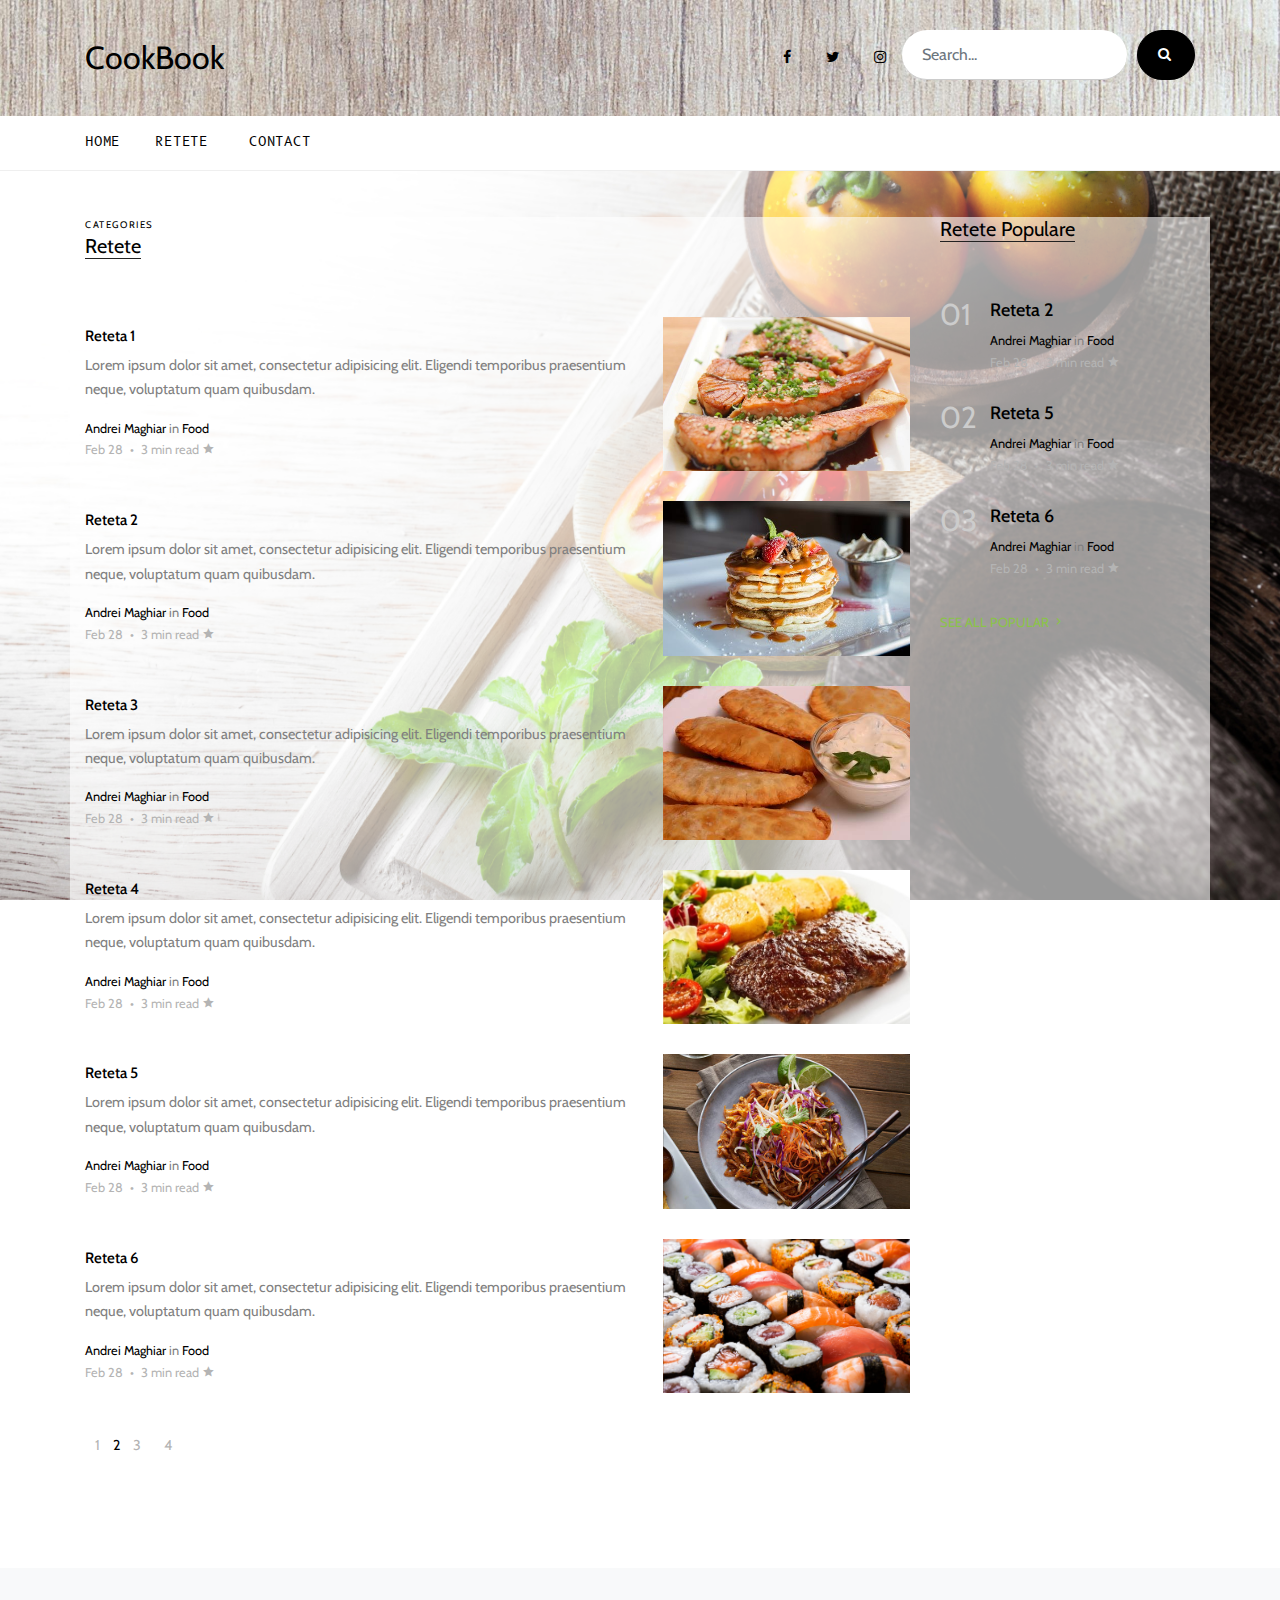
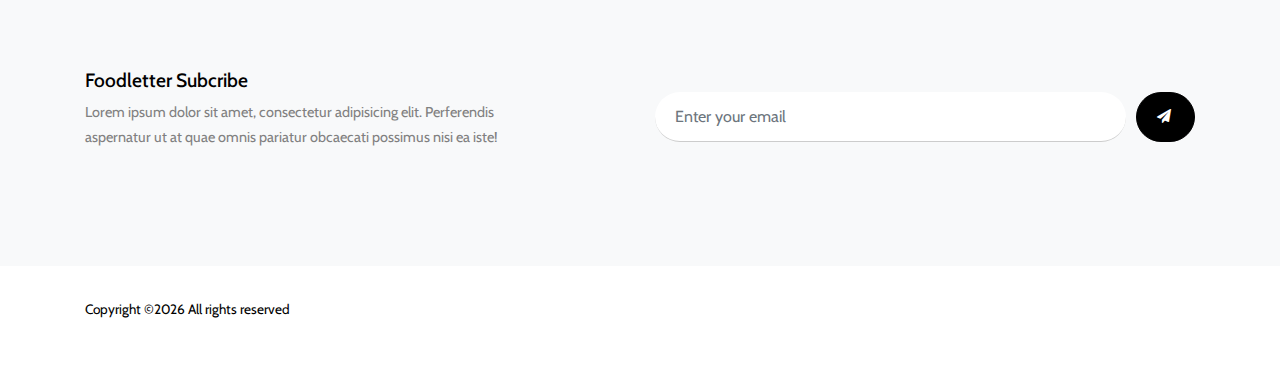
<file: categories.html>
<!DOCTYPE html>
<html lang="en">

<head>
  <title>Cook &mdash; Book &mdash; Retete</title>
  <meta charset="utf-8">
  <meta name="viewport" content="width=device-width, initial-scale=1, shrink-to-fit=no">

  <link rel="shortcut icon" href="images/fav.jpg" type="image/x-icon">
  <link href="https://fonts.googleapis.com/css?family=B612+Mono|Cabin:400,700&display=swap" rel="stylesheet">

  <link rel="stylesheet" href="fonts/icomoon/style.css">

  <link rel="stylesheet" href="css/bootstrap.min.css">
  <link rel="stylesheet" href="css/jquery-ui.css">
  <link rel="stylesheet" href="css/owl.carousel.min.css">
  <link rel="stylesheet" href="css/owl.theme.default.min.css">
  <link rel="stylesheet" href="css/owl.theme.default.min.css">

  <link rel="stylesheet" href="css/jquery.fancybox.min.css">

  <link rel="stylesheet" href="css/bootstrap-datepicker.css">

  <link rel="stylesheet" href="fonts/flaticon/font/flaticon.css">

  <link rel="stylesheet" href="css/aos.css">
  <link href="css/jquery.mb.YTPlayer.min.css" media="all" rel="stylesheet" type="text/css">

  <link rel="stylesheet" href="css/style.css">



</head>

<body data-spy="scroll" data-target=".site-navbar-target" data-offset="300">
<div class="bg-image" style="background-image: url('images/bg_1.jpg');">
  <div class="site-wrap">

    <div class="site-mobile-menu site-navbar-target">
      <div class="site-mobile-menu-header">
        <div class="site-mobile-menu-close mt-3">
          <span class="icon-close2 js-menu-toggle"></span>
        </div>
      </div>
      <div class="site-mobile-menu-body"></div>
    </div>


    
    <div class="header-top bg-image" style="background-image: url('images/bg_2.jpg');">
      <div class="container">
        <div class="row align-items-center">
          <div class="col-12 col-lg-6 d-flex">
            <a href="index.html" class="site-logo">
              CookBook
            </a>

            <a href="#" class="ml-auto d-inline-block d-lg-none site-menu-toggle js-menu-toggle text-black"><span
                class="icon-menu h3"></span></a>

          </div>
          <div class="col-12 col-lg-6 ml-auto d-flex">
            <div class="ml-md-auto top-social d-none d-lg-inline-block">
              <a href="#" class="d-inline-block p-3"><span class="icon-facebook"></span></a>
                <a href="#" class="d-inline-block p-3"><span class="icon-twitter"></span></a>
                <a href="#" class="d-inline-block p-3"><span class="icon-instagram"></span></a>
            </div>
            <form action="#" class="search-form d-inline-block">

              <div class="d-flex">
                <input type="email" class="form-control" placeholder="Search...">
                <button type="submit" class="btn btn-secondary" ><span class="icon-search"></span></button>
              </div>
            </form>

            
          </div>
          <div class="col-6 d-block d-lg-none text-right">
            
          </div>
        </div>
      </div>
      


      
      <div class="site-navbar py-2 js-sticky-header site-navbar-target d-none pl-0 d-lg-block" role="banner">

      <div class="container">
        <div class="d-flex align-items-center">
          
          <div class="mr-auto">
            <nav class="site-navigation position-relative text-right" role="navigation">
              <ul class="site-menu main-menu js-clone-nav mr-auto d-none pl-0 d-lg-block">
                <li class="active">
                  <a href="index.html" class="nav-link text-left">Home</a>
                </li>
                <li>
                  <a href="categories.html" class="nav-link text-left">Retete</a>
                </li>
                <li><a href="contact.html" class="nav-link text-left">Contact</a></li>

              </ul>                                                                                                                                                                                                                                                                                         
            </nav>

          </div>
         
        </div>
      </div>

    </div>
    
    </div>

    

    <div class="site-section">
      <div class="container">
        <div class="row">
          <div class="col-lg-9" style="background-color:rgba(255, 255, 255, 0.6)">
            <div class="section-title">
              <span class="caption d-block small">Categories</span>
              <h2>Retete</h2>
            </div>
            <div class="post-entry-2 d-flex">
              <div class="thumbnail order-md-2" style="background-image: url('images/reteta_1.jpg')"></div>
              <div class="contents order-md-1 pl-0">
                <h2><a href="blog-single.html">Reteta 1</a></h2>
                <p class="mb-3">Lorem ipsum dolor sit amet, consectetur adipisicing elit. Eligendi temporibus praesentium neque, voluptatum quam quibusdam.</p>
                <div class="post-meta">
                  <span class="d-block"><a href="#">Andrei Maghiar</a> in <a href="#">Food</a></span>
                  <span class="date-read">Feb 28 <span class="mx-1">&bullet;</span> 3 min read <span class="icon-star2"></span></span>
                </div>
              </div>
            </div>

            <div class="post-entry-2 d-flex">
              <div class="thumbnail order-md-2" style="background-image: url('images/reteta_2.jpg')"></div>
              <div class="contents order-md-1 pl-0">
                <h2><a href="blog-single.html">Reteta 2</a></h2>
                <p class="mb-3">Lorem ipsum dolor sit amet, consectetur adipisicing elit. Eligendi temporibus praesentium neque, voluptatum quam quibusdam.</p>
                <div class="post-meta">
                  <span class="d-block"><a href="#">Andrei Maghiar</a> in <a href="#">Food</a></span>
                  <span class="date-read">Feb 28 <span class="mx-1">&bullet;</span> 3 min read <span class="icon-star2"></span></span>
                </div>
              </div>
            </div>

            <div class="post-entry-2 d-flex">
              <div class="thumbnail order-md-2" style="background-image: url('images/reteta_3.jpg')"></div>
              <div class="contents order-md-1 pl-0">
                
                <h2><a href="blog-single.html">Reteta 3</a></h2>
                <p class="mb-3">Lorem ipsum dolor sit amet, consectetur adipisicing elit. Eligendi temporibus praesentium neque, voluptatum quam quibusdam.</p>
                <div class="post-meta">
                  <span class="d-block"><a href="#">Andrei Maghiar</a> in <a href="#">Food</a></span>
                  <span class="date-read">Feb 28 <span class="mx-1">&bullet;</span> 3 min read <span class="icon-star2"></span></span>
                </div>
              </div>
            </div>

            <div class="post-entry-2 d-flex">
              <div class="thumbnail order-md-2" style="background-image: url('images/reteta_4.jpg')"></div>
              <div class="contents order-md-1 pl-0">
                <h2><a href="blog-single.html">Reteta 4</a></h2>
                <p class="mb-3">Lorem ipsum dolor sit amet, consectetur adipisicing elit. Eligendi temporibus praesentium neque, voluptatum quam quibusdam.</p>
                <div class="post-meta">
                  <span class="d-block"><a href="#">Andrei Maghiar</a> in <a href="#">Food</a></span>
                  <span class="date-read">Feb 28 <span class="mx-1">&bullet;</span> 3 min read <span class="icon-star2"></span></span>
                </div>
              </div>
            </div>

            <div class="post-entry-2 d-flex">
              <div class="thumbnail order-md-2" style="background-image: url('images/reteta_5.jpg')"></div>
              <div class="contents order-md-1 pl-0">
                <h2><a href="blog-single.html">Reteta 5</a></h2>
                <p class="mb-3">Lorem ipsum dolor sit amet, consectetur adipisicing elit. Eligendi temporibus praesentium neque, voluptatum quam quibusdam.</p>
                <div class="post-meta">
                  <span class="d-block"><a href="#">Andrei Maghiar</a> in <a href="#">Food</a></span>
                  <span class="date-read">Feb 28 <span class="mx-1">&bullet;</span> 3 min read <span class="icon-star2"></span></span>
                </div>
              </div>
            </div>

            <div class="post-entry-2 d-flex">
              <div class="thumbnail order-md-2" style="background-image: url('images/reteta_6.jpg')"></div>
              <div class="contents order-md-1 pl-0">
                
                <h2><a href="blog-single.html">Reteta 6</a></h2>
                <p class="mb-3">Lorem ipsum dolor sit amet, consectetur adipisicing elit. Eligendi temporibus praesentium neque, voluptatum quam quibusdam.</p>
                <div class="post-meta">
                  <span class="d-block"><a href="#">Andrei Maghiar</a> in <a href="#">Food</a></span>
                  <span class="date-read">Feb 28 <span class="mx-1">&bullet;</span> 3 min read <span class="icon-star2"></span></span>
                </div>
              </div>
            </div>

          </div>
          <div class="col-lg-3" style="background-color:rgba(255, 255, 255, 0.6)">
            <div class="section-title">
              <h2>Retete Populare</h2>
            </div>

            <div class="trend-entry d-flex">
              <div class="number align-self-start">01</div>
              <div class="trend-contents">
                <h2><a href="blog-single.html">Reteta 2</a></h2>
                <div class="post-meta">
                  <span class="d-block"><a href="#">Andrei Maghiar</a> in <a href="#">Food</a></span>
                  <span class="date-read">Feb 28 <span class="mx-1">&bullet;</span> 3 min read <span class="icon-star2"></span></span>
                </div>
              </div>
            </div>

            <div class="trend-entry d-flex">
              <div class="number align-self-start">02</div>
              <div class="trend-contents">
                <h2><a href="blog-single.html">Reteta 5</a></h2>
                <div class="post-meta">
                  <span class="d-block"><a href="#">Andrei Maghiar</a> in <a href="#">Food</a></span>
                  <span class="date-read">Feb 28 <span class="mx-1">&bullet;</span> 3 min read <span class="icon-star2"></span></span>
                </div>
              </div>
            </div>

            <div class="trend-entry d-flex">
              <div class="number align-self-start">03</div>
              <div class="trend-contents">
                <h2><a href="blog-single.html">Reteta 6</a></h2>
                <div class="post-meta">
                  <span class="d-block"><a href="#">Andrei Maghiar</a> in <a href="#">Food</a></span>
                  <span class="date-read">Feb 28 <span class="mx-1">&bullet;</span> 3 min read <span class="icon-star2"></span></span>
                </div>
              </div>
            </div>
            
            <p>
              <a href="#" class="more">See All Popular <span class="icon-keyboard_arrow_right"></span></a>
            </p>
          </div>
        </div>

        <div class="row">
          <div class="col-lg-6">
            <ul class="custom-pagination list-unstyled">
              <li><a href="#">1</a></li>
              <li class="active">2</li>
              <li><a href="#">3</a></li>
              <li><a href="#">4</a></li>
            </ul>
          </div>
        </div>
      </div>
    </div>

    <div class="site-section subscribe bg-light">
      <div class="container">
        <form action="#" class="row align-items-center">
          <div class="col-md-5 mr-auto">
            <h2>Foodletter Subcribe</h2>
            <p>Lorem ipsum dolor sit amet, consectetur adipisicing elit. Perferendis aspernatur ut at quae omnis pariatur obcaecati possimus nisi ea iste!</p>
          </div>
          <div class="col-md-6 ml-auto">
            <div class="d-flex">
              <input type="email" class="form-control" placeholder="Enter your email">
              <button type="submit" class="btn btn-secondary" ><span class="icon-paper-plane"></span></button>
            </div>
          </div>
        </form>
      </div>
    </div>


    
    <div class="footer">
      <div class="container">
        

        <div class="row">
          <div class="col-12">
            <div class="copyright">
                <p style="color:black; text-align: left;">
                    Copyright &copy;<script>document.write(new Date().getFullYear());</script> All rights reserved 
                    </p>
            </div>
          </div>
        </div>
      </div>
    </div>
    

  </div>
  <!-- .site-wrap -->
</div>

  <!-- loader -->
  <div id="loader" class="show fullscreen"><svg class="circular" width="48px" height="48px"><circle class="path-bg" cx="24" cy="24" r="22" fill="none" stroke-width="4" stroke="#eeeeee"/><circle class="path" cx="24" cy="24" r="22" fill="none" stroke-width="4" stroke-miterlimit="10" stroke="#ff5e15"/></svg></div>

  <script src="js/jquery-3.3.1.min.js"></script>
  <script src="js/jquery-migrate-3.0.1.min.js"></script>
  <script src="js/jquery-ui.js"></script>
  <script src="js/popper.min.js"></script>
  <script src="js/bootstrap.min.js"></script>
  <script src="js/owl.carousel.min.js"></script>
  <script src="js/jquery.stellar.min.js"></script>
  <script src="js/jquery.countdown.min.js"></script>
  <script src="js/bootstrap-datepicker.min.js"></script>
  <script src="js/jquery.easing.1.3.js"></script>
  <script src="js/aos.js"></script>
  <script src="js/jquery.fancybox.min.js"></script>
  <script src="js/jquery.sticky.js"></script>
  <script src="js/jquery.mb.YTPlayer.min.js"></script>




  <script src="js/main.js"></script>

</body>

</html>
</file>
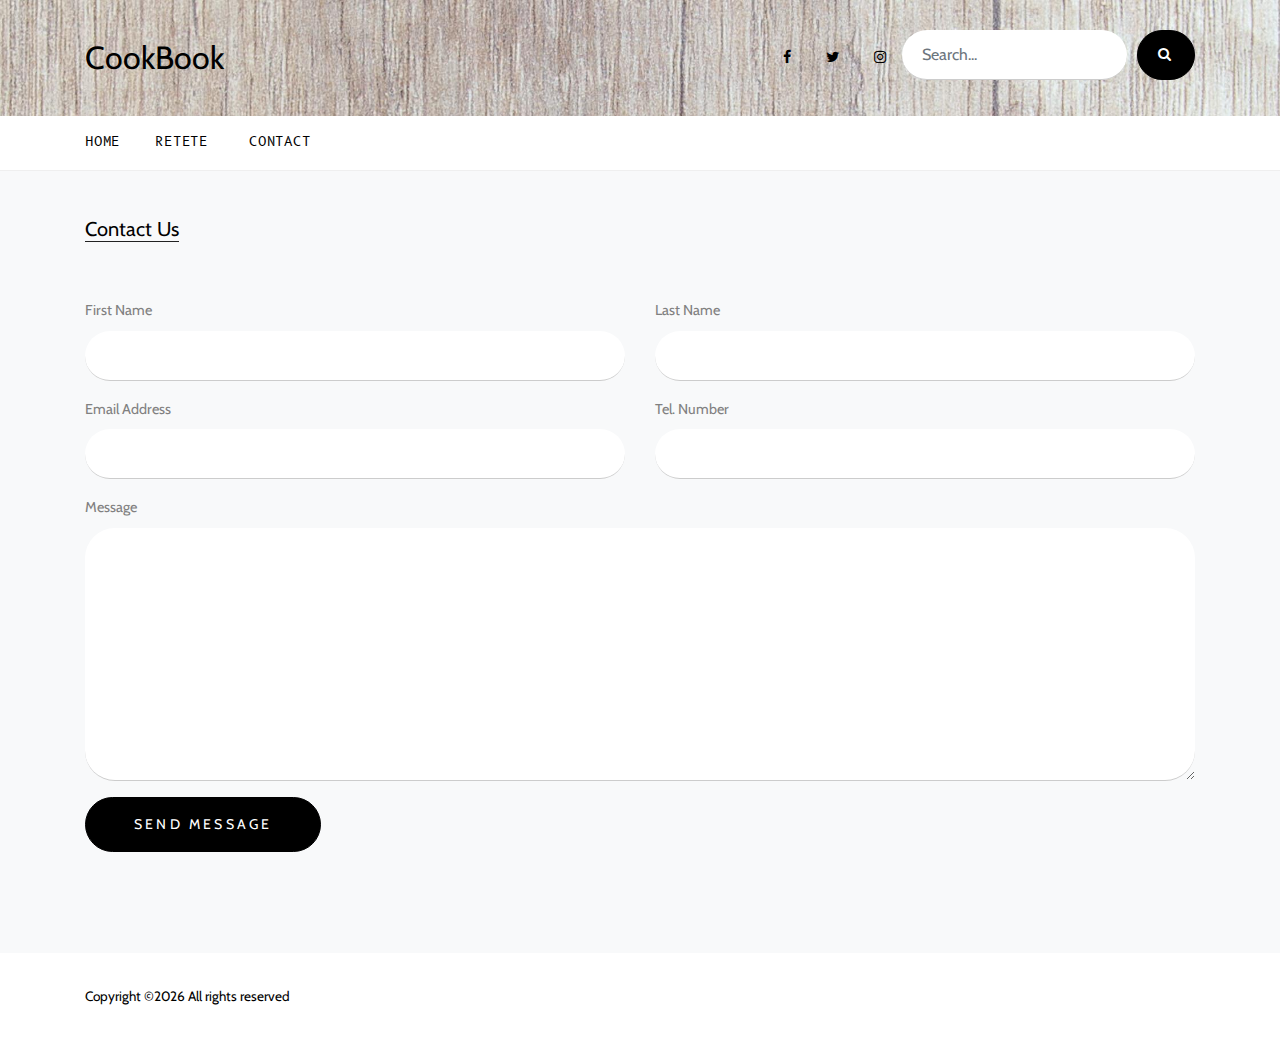
<file: contact.html>
<!DOCTYPE html>
<html lang="en">

<head>
  <title>Cook &mdash; Book &mdash; Contact</title>
  <meta charset="utf-8">
  <meta name="viewport" content="width=device-width, initial-scale=1, shrink-to-fit=no">

  <link rel="shortcut icon" href="images/fav.jpg" type="image/x-icon">
  <link href="https://fonts.googleapis.com/css?family=B612+Mono|Cabin:400,700&display=swap" rel="stylesheet">

  <link rel="stylesheet" href="fonts/icomoon/style.css">

  <link rel="stylesheet" href="css/bootstrap.min.css">
  <link rel="stylesheet" href="css/jquery-ui.css">
  <link rel="stylesheet" href="css/owl.carousel.min.css">
  <link rel="stylesheet" href="css/owl.theme.default.min.css">
  <link rel="stylesheet" href="css/owl.theme.default.min.css">

  <link rel="stylesheet" href="css/jquery.fancybox.min.css">

  <link rel="stylesheet" href="css/bootstrap-datepicker.css">

  <link rel="stylesheet" href="fonts/flaticon/font/flaticon.css">

  <link rel="stylesheet" href="css/aos.css">
  <link href="css/jquery.mb.YTPlayer.min.css" media="all" rel="stylesheet" type="text/css">

  <link rel="stylesheet" href="css/style.css">



</head>

<body data-spy="scroll" data-target=".site-navbar-target" data-offset="300">
<div class="bg-image" style="background-image: url('images/bg_1.jpg');">
  <div class="site-wrap">

    <div class="site-mobile-menu site-navbar-target">
      <div class="site-mobile-menu-header">
        <div class="site-mobile-menu-close mt-3">
          <span class="icon-close2 js-menu-toggle"></span>
        </div>
      </div>
      <div class="site-mobile-menu-body"></div>
    </div>


    
    <div class="header-top bg-image" style="background-image: url('images/bg_2.jpg');">
      <div class="container">
        <div class="row align-items-center">
          <div class="col-12 col-lg-6 d-flex">
            <a href="index.html" class="site-logo">
              CookBook
            </a>

            <a href="#" class="ml-auto d-inline-block d-lg-none site-menu-toggle js-menu-toggle text-black"><span
                class="icon-menu h3"></span></a>

          </div>
          <div class="col-12 col-lg-6 ml-auto d-flex">
            <div class="ml-md-auto top-social d-none d-lg-inline-block">
              <a href="#" class="d-inline-block p-3"><span class="icon-facebook"></span></a>
                <a href="#" class="d-inline-block p-3"><span class="icon-twitter"></span></a>
                <a href="#" class="d-inline-block p-3"><span class="icon-instagram"></span></a>
            </div>
            <form action="#" class="search-form d-inline-block">

              <div class="d-flex">
                <input type="email" class="form-control" placeholder="Search...">
                <button type="submit" class="btn btn-secondary" ><span class="icon-search"></span></button>
              </div>
            </form>

            
          </div>
          <div class="col-6 d-block d-lg-none text-right">
            
          </div>
        </div>
      </div>
      


      
      <div class="site-navbar py-2 js-sticky-header site-navbar-target d-none pl-0 d-lg-block" role="banner">

      <div class="container">
        <div class="d-flex align-items-center">
          
          <div class="mr-auto">
            <nav class="site-navigation position-relative text-right" role="navigation">
              <ul class="site-menu main-menu js-clone-nav mr-auto d-none pl-0 d-lg-block">
                <li class="active">
                  <a href="index.html" class="nav-link text-left">Home</a>
                </li>
                <li>
                  <a href="categories.html" class="nav-link text-left">Retete</a>
                </li>
                <li><a href="contact.html" class="nav-link text-left">Contact</a></li>

              </ul>                                                                                                                                                                                                                                                                                         
            </nav>

          </div>
         
        </div>
      </div>

    </div>
    
    </div>

    

    <div class="site-section bg-light">
      <div class="container">
        <div class="row">

          <div class="col-lg-12">
            <div class="section-title mb-5">
              <h2>Contact Us</h2>
            </div>
            <form method="post">
              
                  <div class="row">
                      <div class="col-md-6 form-group">
                          <label for="fname">First Name</label>
                          <input type="text" id="fname" class="form-control form-control-lg">
                      </div>
                      <div class="col-md-6 form-group">
                          <label for="lname">Last Name</label>
                          <input type="text" id="lname" class="form-control form-control-lg">
                      </div>
                  </div>
                  <div class="row">
                      <div class="col-md-6 form-group">
                          <label for="eaddress">Email Address</label>
                          <input type="text" id="eaddress" class="form-control form-control-lg">
                      </div>
                      <div class="col-md-6 form-group">
                          <label for="tel">Tel. Number</label>
                          <input type="text" id="tel" class="form-control form-control-lg">
                      </div>
                  </div>
                  <div class="row">
                      <div class="col-md-12 form-group">
                          <label for="message">Message</label>
                          <textarea name="" id="message" cols="30" rows="10" class="form-control"></textarea>
                      </div>
                  </div>

                  <div class="row">
                      <div class="col-12">
                          <input type="submit" value="Send Message" class="btn btn-primary py-3 px-5">
                      </div>
                  </div>
              
            </form>
          </div>
          
        </div>

        
      </div>
    </div>

    
    
    <div class="footer">
      <div class="container">
        

        <div class="row">
          <div class="col-12">
            <div class="copyright">
                <p style="color:black; text-align: left;">
                    Copyright &copy;<script>document.write(new Date().getFullYear());</script> All rights reserved 
                    </p>
            </div>
          </div>
        </div>
      </div>
    </div>
    

  </div>
  <!-- .site-wrap -->

</div>
  <!-- loader -->
  <div id="loader" class="show fullscreen"><svg class="circular" width="48px" height="48px"><circle class="path-bg" cx="24" cy="24" r="22" fill="none" stroke-width="4" stroke="#eeeeee"/><circle class="path" cx="24" cy="24" r="22" fill="none" stroke-width="4" stroke-miterlimit="10" stroke="#ff5e15"/></svg></div>

  <script src="js/jquery-3.3.1.min.js"></script>
  <script src="js/jquery-migrate-3.0.1.min.js"></script>
  <script src="js/jquery-ui.js"></script>
  <script src="js/popper.min.js"></script>
  <script src="js/bootstrap.min.js"></script>
  <script src="js/owl.carousel.min.js"></script>
  <script src="js/jquery.stellar.min.js"></script>
  <script src="js/jquery.countdown.min.js"></script>
  <script src="js/bootstrap-datepicker.min.js"></script>
  <script src="js/jquery.easing.1.3.js"></script>
  <script src="js/aos.js"></script>
  <script src="js/jquery.fancybox.min.js"></script>
  <script src="js/jquery.sticky.js"></script>
  <script src="js/jquery.mb.YTPlayer.min.js"></script>




  <script src="js/main.js"></script>

</body>

</html>
</file>
<file: fonts/icomoon/style.css>
@font-face {
  font-family: 'icomoon';
  src:  url('fonts/icomoon.eot?10si43');
  src:  url('fonts/icomoon.eot?10si43#iefix') format('embedded-opentype'),
    url('fonts/icomoon.ttf?10si43') format('truetype'),
    url('fonts/icomoon.woff?10si43') format('woff'),
    url('fonts/icomoon.svg?10si43#icomoon') format('svg');
  font-weight: normal;
  font-style: normal;
}

[class^="icon-"], [class*=" icon-"] {
  /* use !important to prevent issues with browser extensions that change fonts */
  font-family: 'icomoon' !important;
  speak: none;
  font-style: normal;
  font-weight: normal;
  font-variant: normal;
  text-transform: none;
  line-height: 1;

  /* Better Font Rendering =========== */
  -webkit-font-smoothing: antialiased;
  -moz-osx-font-smoothing: grayscale;
}

.icon-asterisk:before {
  content: "\f069";
}
.icon-plus:before {
  content: "\f067";
}
.icon-question:before {
  content: "\f128";
}
.icon-minus:before {
  content: "\f068";
}
.icon-glass:before {
  content: "\f000";
}
.icon-music:before {
  content: "\f001";
}
.icon-search:before {
  content: "\f002";
}
.icon-envelope-o:before {
  content: "\f003";
}
.icon-heart:before {
  content: "\f004";
}
.icon-star:before {
  content: "\f005";
}
.icon-star-o:before {
  content: "\f006";
}
.icon-user:before {
  content: "\f007";
}
.icon-film:before {
  content: "\f008";
}
.icon-th-large:before {
  content: "\f009";
}
.icon-th:before {
  content: "\f00a";
}
.icon-th-list:before {
  content: "\f00b";
}
.icon-check:before {
  content: "\f00c";
}
.icon-close:before {
  content: "\f00d";
}
.icon-remove:before {
  content: "\f00d";
}
.icon-times:before {
  content: "\f00d";
}
.icon-search-plus:before {
  content: "\f00e";
}
.icon-search-minus:before {
  content: "\f010";
}
.icon-power-off:before {
  content: "\f011";
}
.icon-signal:before {
  content: "\f012";
}
.icon-cog:before {
  content: "\f013";
}
.icon-gear:before {
  content: "\f013";
}
.icon-trash-o:before {
  content: "\f014";
}
.icon-home:before {
  content: "\f015";
}
.icon-file-o:before {
  content: "\f016";
}
.icon-clock-o:before {
  content: "\f017";
}
.icon-road:before {
  content: "\f018";
}
.icon-download:before {
  content: "\f019";
}
.icon-arrow-circle-o-down:before {
  content: "\f01a";
}
.icon-arrow-circle-o-up:before {
  content: "\f01b";
}
.icon-inbox:before {
  content: "\f01c";
}
.icon-play-circle-o:before {
  content: "\f01d";
}
.icon-repeat:before {
  content: "\f01e";
}
.icon-rotate-right:before {
  content: "\f01e";
}
.icon-refresh:before {
  content: "\f021";
}
.icon-list-alt:before {
  content: "\f022";
}
.icon-lock:before {
  content: "\f023";
}
.icon-flag:before {
  content: "\f024";
}
.icon-headphones:before {
  content: "\f025";
}
.icon-volume-off:before {
  content: "\f026";
}
.icon-volume-down:before {
  content: "\f027";
}
.icon-volume-up:before {
  content: "\f028";
}
.icon-qrcode:before {
  content: "\f029";
}
.icon-barcode:before {
  content: "\f02a";
}
.icon-tag:before {
  content: "\f02b";
}
.icon-tags:before {
  content: "\f02c";
}
.icon-book:before {
  content: "\f02d";
}
.icon-bookmark:before {
  content: "\f02e";
}
.icon-print:before {
  content: "\f02f";
}
.icon-camera:before {
  content: "\f030";
}
.icon-font:before {
  content: "\f031";
}
.icon-bold:before {
  content: "\f032";
}
.icon-italic:before {
  content: "\f033";
}
.icon-text-height:before {
  content: "\f034";
}
.icon-text-width:before {
  content: "\f035";
}
.icon-align-left:before {
  content: "\f036";
}
.icon-align-center:before {
  content: "\f037";
}
.icon-align-right:before {
  content: "\f038";
}
.icon-align-justify:before {
  content: "\f039";
}
.icon-list:before {
  content: "\f03a";
}
.icon-dedent:before {
  content: "\f03b";
}
.icon-outdent:before {
  content: "\f03b";
}
.icon-indent:before {
  content: "\f03c";
}
.icon-video-camera:before {
  content: "\f03d";
}
.icon-image:before {
  content: "\f03e";
}
.icon-photo:before {
  content: "\f03e";
}
.icon-picture-o:before {
  content: "\f03e";
}
.icon-pencil:before {
  content: "\f040";
}
.icon-map-marker:before {
  content: "\f041";
}
.icon-adjust:before {
  content: "\f042";
}
.icon-tint:before {
  content: "\f043";
}
.icon-edit:before {
  content: "\f044";
}
.icon-pencil-square-o:before {
  content: "\f044";
}
.icon-share-square-o:before {
  content: "\f045";
}
.icon-check-square-o:before {
  content: "\f046";
}
.icon-arrows:before {
  content: "\f047";
}
.icon-step-backward:before {
  content: "\f048";
}
.icon-fast-backward:before {
  content: "\f049";
}
.icon-backward:before {
  content: "\f04a";
}
.icon-play:before {
  content: "\f04b";
}
.icon-pause:before {
  content: "\f04c";
}
.icon-stop:before {
  content: "\f04d";
}
.icon-forward:before {
  content: "\f04e";
}
.icon-fast-forward:before {
  content: "\f050";
}
.icon-step-forward:before {
  content: "\f051";
}
.icon-eject:before {
  content: "\f052";
}
.icon-chevron-left:before {
  content: "\f053";
}
.icon-chevron-right:before {
  content: "\f054";
}
.icon-plus-circle:before {
  content: "\f055";
}
.icon-minus-circle:before {
  content: "\f056";
}
.icon-times-circle:before {
  content: "\f057";
}
.icon-check-circle:before {
  content: "\f058";
}
.icon-question-circle:before {
  content: "\f059";
}
.icon-info-circle:before {
  content: "\f05a";
}
.icon-crosshairs:before {
  content: "\f05b";
}
.icon-times-circle-o:before {
  content: "\f05c";
}
.icon-check-circle-o:before {
  content: "\f05d";
}
.icon-ban:before {
  content: "\f05e";
}
.icon-arrow-left:before {
  content: "\f060";
}
.icon-arrow-right:before {
  content: "\f061";
}
.icon-arrow-up:before {
  content: "\f062";
}
.icon-arrow-down:before {
  content: "\f063";
}
.icon-mail-forward:before {
  content: "\f064";
}
.icon-share:before {
  content: "\f064";
}
.icon-expand:before {
  content: "\f065";
}
.icon-compress:before {
  content: "\f066";
}
.icon-exclamation-circle:before {
  content: "\f06a";
}
.icon-gift:before {
  content: "\f06b";
}
.icon-leaf:before {
  content: "\f06c";
}
.icon-fire:before {
  content: "\f06d";
}
.icon-eye:before {
  content: "\f06e";
}
.icon-eye-slash:before {
  content: "\f070";
}
.icon-exclamation-triangle:before {
  content: "\f071";
}
.icon-warning:before {
  content: "\f071";
}
.icon-plane:before {
  content: "\f072";
}
.icon-calendar:before {
  content: "\f073";
}
.icon-random:before {
  content: "\f074";
}
.icon-comment:before {
  content: "\f075";
}
.icon-magnet:before {
  content: "\f076";
}
.icon-chevron-up:before {
  content: "\f077";
}
.icon-chevron-down:before {
  content: "\f078";
}
.icon-retweet:before {
  content: "\f079";
}
.icon-shopping-cart:before {
  content: "\f07a";
}
.icon-folder:before {
  content: "\f07b";
}
.icon-folder-open:before {
  content: "\f07c";
}
.icon-arrows-v:before {
  content: "\f07d";
}
.icon-arrows-h:before {
  content: "\f07e";
}
.icon-bar-chart:before {
  content: "\f080";
}
.icon-bar-chart-o:before {
  content: "\f080";
}
.icon-twitter-square:before {
  content: "\f081";
}
.icon-facebook-square:before {
  content: "\f082";
}
.icon-camera-retro:before {
  content: "\f083";
}
.icon-key:before {
  content: "\f084";
}
.icon-cogs:before {
  content: "\f085";
}
.icon-gears:before {
  content: "\f085";
}
.icon-comments:before {
  content: "\f086";
}
.icon-thumbs-o-up:before {
  content: "\f087";
}
.icon-thumbs-o-down:before {
  content: "\f088";
}
.icon-star-half:before {
  content: "\f089";
}
.icon-heart-o:before {
  content: "\f08a";
}
.icon-sign-out:before {
  content: "\f08b";
}
.icon-linkedin-square:before {
  content: "\f08c";
}
.icon-thumb-tack:before {
  content: "\f08d";
}
.icon-external-link:before {
  content: "\f08e";
}
.icon-sign-in:before {
  content: "\f090";
}
.icon-trophy:before {
  content: "\f091";
}
.icon-github-square:before {
  content: "\f092";
}
.icon-upload:before {
  content: "\f093";
}
.icon-lemon-o:before {
  content: "\f094";
}
.icon-phone:before {
  content: "\f095";
}
.icon-square-o:before {
  content: "\f096";
}
.icon-bookmark-o:before {
  content: "\f097";
}
.icon-phone-square:before {
  content: "\f098";
}
.icon-twitter:before {
  content: "\f099";
}
.icon-facebook:before {
  content: "\f09a";
}
.icon-facebook-f:before {
  content: "\f09a";
}
.icon-github:before {
  content: "\f09b";
}
.icon-unlock:before {
  content: "\f09c";
}
.icon-credit-card:before {
  content: "\f09d";
}
.icon-feed:before {
  content: "\f09e";
}
.icon-rss:before {
  content: "\f09e";
}
.icon-hdd-o:before {
  content: "\f0a0";
}
.icon-bullhorn:before {
  content: "\f0a1";
}
.icon-bell-o:before {
  content: "\f0a2";
}
.icon-certificate:before {
  content: "\f0a3";
}
.icon-hand-o-right:before {
  content: "\f0a4";
}
.icon-hand-o-left:before {
  content: "\f0a5";
}
.icon-hand-o-up:before {
  content: "\f0a6";
}
.icon-hand-o-down:before {
  content: "\f0a7";
}
.icon-arrow-circle-left:before {
  content: "\f0a8";
}
.icon-arrow-circle-right:before {
  content: "\f0a9";
}
.icon-arrow-circle-up:before {
  content: "\f0aa";
}
.icon-arrow-circle-down:before {
  content: "\f0ab";
}
.icon-globe:before {
  content: "\f0ac";
}
.icon-wrench:before {
  content: "\f0ad";
}
.icon-tasks:before {
  content: "\f0ae";
}
.icon-filter:before {
  content: "\f0b0";
}
.icon-briefcase:before {
  content: "\f0b1";
}
.icon-arrows-alt:before {
  content: "\f0b2";
}
.icon-group:before {
  content: "\f0c0";
}
.icon-users:before {
  content: "\f0c0";
}
.icon-chain:before {
  content: "\f0c1";
}
.icon-link:before {
  content: "\f0c1";
}
.icon-cloud:before {
  content: "\f0c2";
}
.icon-flask:before {
  content: "\f0c3";
}
.icon-cut:before {
  content: "\f0c4";
}
.icon-scissors:before {
  content: "\f0c4";
}
.icon-copy:before {
  content: "\f0c5";
}
.icon-files-o:before {
  content: "\f0c5";
}
.icon-paperclip:before {
  content: "\f0c6";
}
.icon-floppy-o:before {
  content: "\f0c7";
}
.icon-save:before {
  content: "\f0c7";
}
.icon-square:before {
  content: "\f0c8";
}
.icon-bars:before {
  content: "\f0c9";
}
.icon-navicon:before {
  content: "\f0c9";
}
.icon-reorder:before {
  content: "\f0c9";
}
.icon-list-ul:before {
  content: "\f0ca";
}
.icon-list-ol:before {
  content: "\f0cb";
}
.icon-strikethrough:before {
  content: "\f0cc";
}
.icon-underline:before {
  content: "\f0cd";
}
.icon-table:before {
  content: "\f0ce";
}
.icon-magic:before {
  content: "\f0d0";
}
.icon-truck:before {
  content: "\f0d1";
}
.icon-pinterest:before {
  content: "\f0d2";
}
.icon-pinterest-square:before {
  content: "\f0d3";
}
.icon-google-plus-square:before {
  content: "\f0d4";
}
.icon-google-plus:before {
  content: "\f0d5";
}
.icon-money:before {
  content: "\f0d6";
}
.icon-caret-down:before {
  content: "\f0d7";
}
.icon-caret-up:before {
  content: "\f0d8";
}
.icon-caret-left:before {
  content: "\f0d9";
}
.icon-caret-right:before {
  content: "\f0da";
}
.icon-columns:before {
  content: "\f0db";
}
.icon-sort:before {
  content: "\f0dc";
}
.icon-unsorted:before {
  content: "\f0dc";
}
.icon-sort-desc:before {
  content: "\f0dd";
}
.icon-sort-down:before {
  content: "\f0dd";
}
.icon-sort-asc:before {
  content: "\f0de";
}
.icon-sort-up:before {
  content: "\f0de";
}
.icon-envelope:before {
  content: "\f0e0";
}
.icon-linkedin:before {
  content: "\f0e1";
}
.icon-rotate-left:before {
  content: "\f0e2";
}
.icon-undo:before {
  content: "\f0e2";
}
.icon-gavel:before {
  content: "\f0e3";
}
.icon-legal:before {
  content: "\f0e3";
}
.icon-dashboard:before {
  content: "\f0e4";
}
.icon-tachometer:before {
  content: "\f0e4";
}
.icon-comment-o:before {
  content: "\f0e5";
}
.icon-comments-o:before {
  content: "\f0e6";
}
.icon-bolt:before {
  content: "\f0e7";
}
.icon-flash:before {
  content: "\f0e7";
}
.icon-sitemap:before {
  content: "\f0e8";
}
.icon-umbrella:before {
  content: "\f0e9";
}
.icon-clipboard:before {
  content: "\f0ea";
}
.icon-paste:before {
  content: "\f0ea";
}
.icon-lightbulb-o:before {
  content: "\f0eb";
}
.icon-exchange:before {
  content: "\f0ec";
}
.icon-cloud-download:before {
  content: "\f0ed";
}
.icon-cloud-upload:before {
  content: "\f0ee";
}
.icon-user-md:before {
  content: "\f0f0";
}
.icon-stethoscope:before {
  content: "\f0f1";
}
.icon-suitcase:before {
  content: "\f0f2";
}
.icon-bell:before {
  content: "\f0f3";
}
.icon-coffee:before {
  content: "\f0f4";
}
.icon-cutlery:before {
  content: "\f0f5";
}
.icon-file-text-o:before {
  content: "\f0f6";
}
.icon-building-o:before {
  content: "\f0f7";
}
.icon-hospital-o:before {
  content: "\f0f8";
}
.icon-ambulance:before {
  content: "\f0f9";
}
.icon-medkit:before {
  content: "\f0fa";
}
.icon-fighter-jet:before {
  content: "\f0fb";
}
.icon-beer:before {
  content: "\f0fc";
}
.icon-h-square:before {
  content: "\f0fd";
}
.icon-plus-square:before {
  content: "\f0fe";
}
.icon-angle-double-left:before {
  content: "\f100";
}
.icon-angle-double-right:before {
  content: "\f101";
}
.icon-angle-double-up:before {
  content: "\f102";
}
.icon-angle-double-down:before {
  content: "\f103";
}
.icon-angle-left:before {
  content: "\f104";
}
.icon-angle-right:before {
  content: "\f105";
}
.icon-angle-up:before {
  content: "\f106";
}
.icon-angle-down:before {
  content: "\f107";
}
.icon-desktop:before {
  content: "\f108";
}
.icon-laptop:before {
  content: "\f109";
}
.icon-tablet:before {
  content: "\f10a";
}
.icon-mobile:before {
  content: "\f10b";
}
.icon-mobile-phone:before {
  content: "\f10b";
}
.icon-circle-o:before {
  content: "\f10c";
}
.icon-quote-left:before {
  content: "\f10d";
}
.icon-quote-right:before {
  content: "\f10e";
}
.icon-spinner:before {
  content: "\f110";
}
.icon-circle:before {
  content: "\f111";
}
.icon-mail-reply:before {
  content: "\f112";
}
.icon-reply:before {
  content: "\f112";
}
.icon-github-alt:before {
  content: "\f113";
}
.icon-folder-o:before {
  content: "\f114";
}
.icon-folder-open-o:before {
  content: "\f115";
}
.icon-smile-o:before {
  content: "\f118";
}
.icon-frown-o:before {
  content: "\f119";
}
.icon-meh-o:before {
  content: "\f11a";
}
.icon-gamepad:before {
  content: "\f11b";
}
.icon-keyboard-o:before {
  content: "\f11c";
}
.icon-flag-o:before {
  content: "\f11d";
}
.icon-flag-checkered:before {
  content: "\f11e";
}
.icon-terminal:before {
  content: "\f120";
}
.icon-code:before {
  content: "\f121";
}
.icon-mail-reply-all:before {
  content: "\f122";
}
.icon-reply-all:before {
  content: "\f122";
}
.icon-star-half-empty:before {
  content: "\f123";
}
.icon-star-half-full:before {
  content: "\f123";
}
.icon-star-half-o:before {
  content: "\f123";
}
.icon-location-arrow:before {
  content: "\f124";
}
.icon-crop:before {
  content: "\f125";
}
.icon-code-fork:before {
  content: "\f126";
}
.icon-chain-broken:before {
  content: "\f127";
}
.icon-unlink:before {
  content: "\f127";
}
.icon-info:before {
  content: "\f129";
}
.icon-exclamation:before {
  content: "\f12a";
}
.icon-superscript:before {
  content: "\f12b";
}
.icon-subscript:before {
  content: "\f12c";
}
.icon-eraser:before {
  content: "\f12d";
}
.icon-puzzle-piece:before {
  content: "\f12e";
}
.icon-microphone:before {
  content: "\f130";
}
.icon-microphone-slash:before {
  content: "\f131";
}
.icon-shield:before {
  content: "\f132";
}
.icon-calendar-o:before {
  content: "\f133";
}
.icon-fire-extinguisher:before {
  content: "\f134";
}
.icon-rocket:before {
  content: "\f135";
}
.icon-maxcdn:before {
  content: "\f136";
}
.icon-chevron-circle-left:before {
  content: "\f137";
}
.icon-chevron-circle-right:before {
  content: "\f138";
}
.icon-chevron-circle-up:before {
  content: "\f139";
}
.icon-chevron-circle-down:before {
  content: "\f13a";
}
.icon-html5:before {
  content: "\f13b";
}
.icon-css3:before {
  content: "\f13c";
}
.icon-anchor:before {
  content: "\f13d";
}
.icon-unlock-alt:before {
  content: "\f13e";
}
.icon-bullseye:before {
  content: "\f140";
}
.icon-ellipsis-h:before {
  content: "\f141";
}
.icon-ellipsis-v:before {
  content: "\f142";
}
.icon-rss-square:before {
  content: "\f143";
}
.icon-play-circle:before {
  content: "\f144";
}
.icon-ticket:before {
  content: "\f145";
}
.icon-minus-square:before {
  content: "\f146";
}
.icon-minus-square-o:before {
  content: "\f147";
}
.icon-level-up:before {
  content: "\f148";
}
.icon-level-down:before {
  content: "\f149";
}
.icon-check-square:before {
  content: "\f14a";
}
.icon-pencil-square:before {
  content: "\f14b";
}
.icon-external-link-square:before {
  content: "\f14c";
}
.icon-share-square:before {
  content: "\f14d";
}
.icon-compass:before {
  content: "\f14e";
}
.icon-caret-square-o-down:before {
  content: "\f150";
}
.icon-toggle-down:before {
  content: "\f150";
}
.icon-caret-square-o-up:before {
  content: "\f151";
}
.icon-toggle-up:before {
  content: "\f151";
}
.icon-caret-square-o-right:before {
  content: "\f152";
}
.icon-toggle-right:before {
  content: "\f152";
}
.icon-eur:before {
  content: "\f153";
}
.icon-euro:before {
  content: "\f153";
}
.icon-gbp:before {
  content: "\f154";
}
.icon-dollar:before {
  content: "\f155";
}
.icon-usd:before {
  content: "\f155";
}
.icon-inr:before {
  content: "\f156";
}
.icon-rupee:before {
  content: "\f156";
}
.icon-cny:before {
  content: "\f157";
}
.icon-jpy:before {
  content: "\f157";
}
.icon-rmb:before {
  content: "\f157";
}
.icon-yen:before {
  content: "\f157";
}
.icon-rouble:before {
  content: "\f158";
}
.icon-rub:before {
  content: "\f158";
}
.icon-ruble:before {
  content: "\f158";
}
.icon-krw:before {
  content: "\f159";
}
.icon-won:before {
  content: "\f159";
}
.icon-bitcoin:before {
  content: "\f15a";
}
.icon-btc:before {
  content: "\f15a";
}
.icon-file:before {
  content: "\f15b";
}
.icon-file-text:before {
  content: "\f15c";
}
.icon-sort-alpha-asc:before {
  content: "\f15d";
}
.icon-sort-alpha-desc:before {
  content: "\f15e";
}
.icon-sort-amount-asc:before {
  content: "\f160";
}
.icon-sort-amount-desc:before {
  content: "\f161";
}
.icon-sort-numeric-asc:before {
  content: "\f162";
}
.icon-sort-numeric-desc:before {
  content: "\f163";
}
.icon-thumbs-up:before {
  content: "\f164";
}
.icon-thumbs-down:before {
  content: "\f165";
}
.icon-youtube-square:before {
  content: "\f166";
}
.icon-youtube:before {
  content: "\f167";
}
.icon-xing:before {
  content: "\f168";
}
.icon-xing-square:before {
  content: "\f169";
}
.icon-youtube-play:before {
  content: "\f16a";
}
.icon-dropbox:before {
  content: "\f16b";
}
.icon-stack-overflow:before {
  content: "\f16c";
}
.icon-instagram:before {
  content: "\f16d";
}
.icon-flickr:before {
  content: "\f16e";
}
.icon-adn:before {
  content: "\f170";
}
.icon-bitbucket:before {
  content: "\f171";
}
.icon-bitbucket-square:before {
  content: "\f172";
}
.icon-tumblr:before {
  content: "\f173";
}
.icon-tumblr-square:before {
  content: "\f174";
}
.icon-long-arrow-down:before {
  content: "\f175";
}
.icon-long-arrow-up:before {
  content: "\f176";
}
.icon-long-arrow-left:before {
  content: "\f177";
}
.icon-long-arrow-right:before {
  content: "\f178";
}
.icon-apple:before {
  content: "\f179";
}
.icon-windows:before {
  content: "\f17a";
}
.icon-android:before {
  content: "\f17b";
}
.icon-linux:before {
  content: "\f17c";
}
.icon-dribbble:before {
  content: "\f17d";
}
.icon-skype:before {
  content: "\f17e";
}
.icon-foursquare:before {
  content: "\f180";
}
.icon-trello:before {
  content: "\f181";
}
.icon-female:before {
  content: "\f182";
}
.icon-male:before {
  content: "\f183";
}
.icon-gittip:before {
  content: "\f184";
}
.icon-gratipay:before {
  content: "\f184";
}
.icon-sun-o:before {
  content: "\f185";
}
.icon-moon-o:before {
  content: "\f186";
}
.icon-archive:before {
  content: "\f187";
}
.icon-bug:before {
  content: "\f188";
}
.icon-vk:before {
  content: "\f189";
}
.icon-weibo:before {
  content: "\f18a";
}
.icon-renren:before {
  content: "\f18b";
}
.icon-pagelines:before {
  content: "\f18c";
}
.icon-stack-exchange:before {
  content: "\f18d";
}
.icon-arrow-circle-o-right:before {
  content: "\f18e";
}
.icon-arrow-circle-o-left:before {
  content: "\f190";
}
.icon-caret-square-o-left:before {
  content: "\f191";
}
.icon-toggle-left:before {
  content: "\f191";
}
.icon-dot-circle-o:before {
  content: "\f192";
}
.icon-wheelchair:before {
  content: "\f193";
}
.icon-vimeo-square:before {
  content: "\f194";
}
.icon-try:before {
  content: "\f195";
}
.icon-turkish-lira:before {
  content: "\f195";
}
.icon-plus-square-o:before {
  content: "\f196";
}
.icon-space-shuttle:before {
  content: "\f197";
}
.icon-slack:before {
  content: "\f198";
}
.icon-envelope-square:before {
  content: "\f199";
}
.icon-wordpress:before {
  content: "\f19a";
}
.icon-openid:before {
  content: "\f19b";
}
.icon-bank:before {
  content: "\f19c";
}
.icon-institution:before {
  content: "\f19c";
}
.icon-university:before {
  content: "\f19c";
}
.icon-graduation-cap:before {
  content: "\f19d";
}
.icon-mortar-board:before {
  content: "\f19d";
}
.icon-yahoo:before {
  content: "\f19e";
}
.icon-google:before {
  content: "\f1a0";
}
.icon-reddit:before {
  content: "\f1a1";
}
.icon-reddit-square:before {
  content: "\f1a2";
}
.icon-stumbleupon-circle:before {
  content: "\f1a3";
}
.icon-stumbleupon:before {
  content: "\f1a4";
}
.icon-delicious:before {
  content: "\f1a5";
}
.icon-digg:before {
  content: "\f1a6";
}
.icon-pied-piper-pp:before {
  content: "\f1a7";
}
.icon-pied-piper-alt:before {
  content: "\f1a8";
}
.icon-drupal:before {
  content: "\f1a9";
}
.icon-joomla:before {
  content: "\f1aa";
}
.icon-language:before {
  content: "\f1ab";
}
.icon-fax:before {
  content: "\f1ac";
}
.icon-building:before {
  content: "\f1ad";
}
.icon-child:before {
  content: "\f1ae";
}
.icon-paw:before {
  content: "\f1b0";
}
.icon-spoon:before {
  content: "\f1b1";
}
.icon-cube:before {
  content: "\f1b2";
}
.icon-cubes:before {
  content: "\f1b3";
}
.icon-behance:before {
  content: "\f1b4";
}
.icon-behance-square:before {
  content: "\f1b5";
}
.icon-steam:before {
  content: "\f1b6";
}
.icon-steam-square:before {
  content: "\f1b7";
}
.icon-recycle:before {
  content: "\f1b8";
}
.icon-automobile:before {
  content: "\f1b9";
}
.icon-car:before {
  content: "\f1b9";
}
.icon-cab:before {
  content: "\f1ba";
}
.icon-taxi:before {
  content: "\f1ba";
}
.icon-tree:before {
  content: "\f1bb";
}
.icon-spotify:before {
  content: "\f1bc";
}
.icon-deviantart:before {
  content: "\f1bd";
}
.icon-soundcloud:before {
  content: "\f1be";
}
.icon-database:before {
  content: "\f1c0";
}
.icon-file-pdf-o:before {
  content: "\f1c1";
}
.icon-file-word-o:before {
  content: "\f1c2";
}
.icon-file-excel-o:before {
  content: "\f1c3";
}
.icon-file-powerpoint-o:before {
  content: "\f1c4";
}
.icon-file-image-o:before {
  content: "\f1c5";
}
.icon-file-photo-o:before {
  content: "\f1c5";
}
.icon-file-picture-o:before {
  content: "\f1c5";
}
.icon-file-archive-o:before {
  content: "\f1c6";
}
.icon-file-zip-o:before {
  content: "\f1c6";
}
.icon-file-audio-o:before {
  content: "\f1c7";
}
.icon-file-sound-o:before {
  content: "\f1c7";
}
.icon-file-movie-o:before {
  content: "\f1c8";
}
.icon-file-video-o:before {
  content: "\f1c8";
}
.icon-file-code-o:before {
  content: "\f1c9";
}
.icon-vine:before {
  content: "\f1ca";
}
.icon-codepen:before {
  content: "\f1cb";
}
.icon-jsfiddle:before {
  content: "\f1cc";
}
.icon-life-bouy:before {
  content: "\f1cd";
}
.icon-life-buoy:before {
  content: "\f1cd";
}
.icon-life-ring:before {
  content: "\f1cd";
}
.icon-life-saver:before {
  content: "\f1cd";
}
.icon-support:before {
  content: "\f1cd";
}
.icon-circle-o-notch:before {
  content: "\f1ce";
}
.icon-ra:before {
  content: "\f1d0";
}
.icon-rebel:before {
  content: "\f1d0";
}
.icon-resistance:before {
  content: "\f1d0";
}
.icon-empire:before {
  content: "\f1d1";
}
.icon-ge:before {
  content: "\f1d1";
}
.icon-git-square:before {
  content: "\f1d2";
}
.icon-git:before {
  content: "\f1d3";
}
.icon-hacker-news:before {
  content: "\f1d4";
}
.icon-y-combinator-square:before {
  content: "\f1d4";
}
.icon-yc-square:before {
  content: "\f1d4";
}
.icon-tencent-weibo:before {
  content: "\f1d5";
}
.icon-qq:before {
  content: "\f1d6";
}
.icon-wechat:before {
  content: "\f1d7";
}
.icon-weixin:before {
  content: "\f1d7";
}
.icon-paper-plane:before {
  content: "\f1d8";
}
.icon-send:before {
  content: "\f1d8";
}
.icon-paper-plane-o:before {
  content: "\f1d9";
}
.icon-send-o:before {
  content: "\f1d9";
}
.icon-history:before {
  content: "\f1da";
}
.icon-circle-thin:before {
  content: "\f1db";
}
.icon-header:before {
  content: "\f1dc";
}
.icon-paragraph:before {
  content: "\f1dd";
}
.icon-sliders:before {
  content: "\f1de";
}
.icon-share-alt:before {
  content: "\f1e0";
}
.icon-share-alt-square:before {
  content: "\f1e1";
}
.icon-bomb:before {
  content: "\f1e2";
}
.icon-futbol-o:before {
  content: "\f1e3";
}
.icon-soccer-ball-o:before {
  content: "\f1e3";
}
.icon-tty:before {
  content: "\f1e4";
}
.icon-binoculars:before {
  content: "\f1e5";
}
.icon-plug:before {
  content: "\f1e6";
}
.icon-slideshare:before {
  content: "\f1e7";
}
.icon-twitch:before {
  content: "\f1e8";
}
.icon-yelp:before {
  content: "\f1e9";
}
.icon-newspaper-o:before {
  content: "\f1ea";
}
.icon-wifi:before {
  content: "\f1eb";
}
.icon-calculator:before {
  content: "\f1ec";
}
.icon-paypal:before {
  content: "\f1ed";
}
.icon-google-wallet:before {
  content: "\f1ee";
}
.icon-cc-visa:before {
  content: "\f1f0";
}
.icon-cc-mastercard:before {
  content: "\f1f1";
}
.icon-cc-discover:before {
  content: "\f1f2";
}
.icon-cc-amex:before {
  content: "\f1f3";
}
.icon-cc-paypal:before {
  content: "\f1f4";
}
.icon-cc-stripe:before {
  content: "\f1f5";
}
.icon-bell-slash:before {
  content: "\f1f6";
}
.icon-bell-slash-o:before {
  content: "\f1f7";
}
.icon-trash:before {
  content: "\f1f8";
}
.icon-copyright:before {
  content: "\f1f9";
}
.icon-at:before {
  content: "\f1fa";
}
.icon-eyedropper:before {
  content: "\f1fb";
}
.icon-paint-brush:before {
  content: "\f1fc";
}
.icon-birthday-cake:before {
  content: "\f1fd";
}
.icon-area-chart:before {
  content: "\f1fe";
}
.icon-pie-chart:before {
  content: "\f200";
}
.icon-line-chart:before {
  content: "\f201";
}
.icon-lastfm:before {
  content: "\f202";
}
.icon-lastfm-square:before {
  content: "\f203";
}
.icon-toggle-off:before {
  content: "\f204";
}
.icon-toggle-on:before {
  content: "\f205";
}
.icon-bicycle:before {
  content: "\f206";
}
.icon-bus:before {
  content: "\f207";
}
.icon-ioxhost:before {
  content: "\f208";
}
.icon-angellist:before {
  content: "\f209";
}
.icon-cc:before {
  content: "\f20a";
}
.icon-ils:before {
  content: "\f20b";
}
.icon-shekel:before {
  content: "\f20b";
}
.icon-sheqel:before {
  content: "\f20b";
}
.icon-meanpath:before {
  content: "\f20c";
}
.icon-buysellads:before {
  content: "\f20d";
}
.icon-connectdevelop:before {
  content: "\f20e";
}
.icon-dashcube:before {
  content: "\f210";
}
.icon-forumbee:before {
  content: "\f211";
}
.icon-leanpub:before {
  content: "\f212";
}
.icon-sellsy:before {
  content: "\f213";
}
.icon-shirtsinbulk:before {
  content: "\f214";
}
.icon-simplybuilt:before {
  content: "\f215";
}
.icon-skyatlas:before {
  content: "\f216";
}
.icon-cart-plus:before {
  content: "\f217";
}
.icon-cart-arrow-down:before {
  content: "\f218";
}
.icon-diamond:before {
  content: "\f219";
}
.icon-ship:before {
  content: "\f21a";
}
.icon-user-secret:before {
  content: "\f21b";
}
.icon-motorcycle:before {
  content: "\f21c";
}
.icon-street-view:before {
  content: "\f21d";
}
.icon-heartbeat:before {
  content: "\f21e";
}
.icon-venus:before {
  content: "\f221";
}
.icon-mars:before {
  content: "\f222";
}
.icon-mercury:before {
  content: "\f223";
}
.icon-intersex:before {
  content: "\f224";
}
.icon-transgender:before {
  content: "\f224";
}
.icon-transgender-alt:before {
  content: "\f225";
}
.icon-venus-double:before {
  content: "\f226";
}
.icon-mars-double:before {
  content: "\f227";
}
.icon-venus-mars:before {
  content: "\f228";
}
.icon-mars-stroke:before {
  content: "\f229";
}
.icon-mars-stroke-v:before {
  content: "\f22a";
}
.icon-mars-stroke-h:before {
  content: "\f22b";
}
.icon-neuter:before {
  content: "\f22c";
}
.icon-genderless:before {
  content: "\f22d";
}
.icon-facebook-official:before {
  content: "\f230";
}
.icon-pinterest-p:before {
  content: "\f231";
}
.icon-whatsapp:before {
  content: "\f232";
}
.icon-server:before {
  content: "\f233";
}
.icon-user-plus:before {
  content: "\f234";
}
.icon-user-times:before {
  content: "\f235";
}
.icon-bed:before {
  content: "\f236";
}
.icon-hotel:before {
  content: "\f236";
}
.icon-viacoin:before {
  content: "\f237";
}
.icon-train:before {
  content: "\f238";
}
.icon-subway:before {
  content: "\f239";
}
.icon-medium:before {
  content: "\f23a";
}
.icon-y-combinator:before {
  content: "\f23b";
}
.icon-yc:before {
  content: "\f23b";
}
.icon-optin-monster:before {
  content: "\f23c";
}
.icon-opencart:before {
  content: "\f23d";
}
.icon-expeditedssl:before {
  content: "\f23e";
}
.icon-battery:before {
  content: "\f240";
}
.icon-battery-4:before {
  content: "\f240";
}
.icon-battery-full:before {
  content: "\f240";
}
.icon-battery-3:before {
  content: "\f241";
}
.icon-battery-three-quarters:before {
  content: "\f241";
}
.icon-battery-2:before {
  content: "\f242";
}
.icon-battery-half:before {
  content: "\f242";
}
.icon-battery-1:before {
  content: "\f243";
}
.icon-battery-quarter:before {
  content: "\f243";
}
.icon-battery-0:before {
  content: "\f244";
}
.icon-battery-empty:before {
  content: "\f244";
}
.icon-mouse-pointer:before {
  content: "\f245";
}
.icon-i-cursor:before {
  content: "\f246";
}
.icon-object-group:before {
  content: "\f247";
}
.icon-object-ungroup:before {
  content: "\f248";
}
.icon-sticky-note:before {
  content: "\f249";
}
.icon-sticky-note-o:before {
  content: "\f24a";
}
.icon-cc-jcb:before {
  content: "\f24b";
}
.icon-cc-diners-club:before {
  content: "\f24c";
}
.icon-clone:before {
  content: "\f24d";
}
.icon-balance-scale:before {
  content: "\f24e";
}
.icon-hourglass-o:before {
  content: "\f250";
}
.icon-hourglass-1:before {
  content: "\f251";
}
.icon-hourglass-start:before {
  content: "\f251";
}
.icon-hourglass-2:before {
  content: "\f252";
}
.icon-hourglass-half:before {
  content: "\f252";
}
.icon-hourglass-3:before {
  content: "\f253";
}
.icon-hourglass-end:before {
  content: "\f253";
}
.icon-hourglass:before {
  content: "\f254";
}
.icon-hand-grab-o:before {
  content: "\f255";
}
.icon-hand-rock-o:before {
  content: "\f255";
}
.icon-hand-paper-o:before {
  content: "\f256";
}
.icon-hand-stop-o:before {
  content: "\f256";
}
.icon-hand-scissors-o:before {
  content: "\f257";
}
.icon-hand-lizard-o:before {
  content: "\f258";
}
.icon-hand-spock-o:before {
  content: "\f259";
}
.icon-hand-pointer-o:before {
  content: "\f25a";
}
.icon-hand-peace-o:before {
  content: "\f25b";
}
.icon-trademark:before {
  content: "\f25c";
}
.icon-registered:before {
  content: "\f25d";
}
.icon-creative-commons:before {
  content: "\f25e";
}
.icon-gg:before {
  content: "\f260";
}
.icon-gg-circle:before {
  content: "\f261";
}
.icon-tripadvisor:before {
  content: "\f262";
}
.icon-odnoklassniki:before {
  content: "\f263";
}
.icon-odnoklassniki-square:before {
  content: "\f264";
}
.icon-get-pocket:before {
  content: "\f265";
}
.icon-wikipedia-w:before {
  content: "\f266";
}
.icon-safari:before {
  content: "\f267";
}
.icon-chrome:before {
  content: "\f268";
}
.icon-firefox:before {
  content: "\f269";
}
.icon-opera:before {
  content: "\f26a";
}
.icon-internet-explorer:before {
  content: "\f26b";
}
.icon-television:before {
  content: "\f26c";
}
.icon-tv:before {
  content: "\f26c";
}
.icon-contao:before {
  content: "\f26d";
}
.icon-500px:before {
  content: "\f26e";
}
.icon-amazon:before {
  content: "\f270";
}
.icon-calendar-plus-o:before {
  content: "\f271";
}
.icon-calendar-minus-o:before {
  content: "\f272";
}
.icon-calendar-times-o:before {
  content: "\f273";
}
.icon-calendar-check-o:before {
  content: "\f274";
}
.icon-industry:before {
  content: "\f275";
}
.icon-map-pin:before {
  content: "\f276";
}
.icon-map-signs:before {
  content: "\f277";
}
.icon-map-o:before {
  content: "\f278";
}
.icon-map:before {
  content: "\f279";
}
.icon-commenting:before {
  content: "\f27a";
}
.icon-commenting-o:before {
  content: "\f27b";
}
.icon-houzz:before {
  content: "\f27c";
}
.icon-vimeo:before {
  content: "\f27d";
}
.icon-black-tie:before {
  content: "\f27e";
}
.icon-fonticons:before {
  content: "\f280";
}
.icon-reddit-alien:before {
  content: "\f281";
}
.icon-edge:before {
  content: "\f282";
}
.icon-credit-card-alt:before {
  content: "\f283";
}
.icon-codiepie:before {
  content: "\f284";
}
.icon-modx:before {
  content: "\f285";
}
.icon-fort-awesome:before {
  content: "\f286";
}
.icon-usb:before {
  content: "\f287";
}
.icon-product-hunt:before {
  content: "\f288";
}
.icon-mixcloud:before {
  content: "\f289";
}
.icon-scribd:before {
  content: "\f28a";
}
.icon-pause-circle:before {
  content: "\f28b";
}
.icon-pause-circle-o:before {
  content: "\f28c";
}
.icon-stop-circle:before {
  content: "\f28d";
}
.icon-stop-circle-o:before {
  content: "\f28e";
}
.icon-shopping-bag:before {
  content: "\f290";
}
.icon-shopping-basket:before {
  content: "\f291";
}
.icon-hashtag:before {
  content: "\f292";
}
.icon-bluetooth:before {
  content: "\f293";
}
.icon-bluetooth-b:before {
  content: "\f294";
}
.icon-percent:before {
  content: "\f295";
}
.icon-gitlab:before {
  content: "\f296";
}
.icon-wpbeginner:before {
  content: "\f297";
}
.icon-wpforms:before {
  content: "\f298";
}
.icon-envira:before {
  content: "\f299";
}
.icon-universal-access:before {
  content: "\f29a";
}
.icon-wheelchair-alt:before {
  content: "\f29b";
}
.icon-question-circle-o:before {
  content: "\f29c";
}
.icon-blind:before {
  content: "\f29d";
}
.icon-audio-description:before {
  content: "\f29e";
}
.icon-volume-control-phone:before {
  content: "\f2a0";
}
.icon-braille:before {
  content: "\f2a1";
}
.icon-assistive-listening-systems:before {
  content: "\f2a2";
}
.icon-american-sign-language-interpreting:before {
  content: "\f2a3";
}
.icon-asl-interpreting:before {
  content: "\f2a3";
}
.icon-deaf:before {
  content: "\f2a4";
}
.icon-deafness:before {
  content: "\f2a4";
}
.icon-hard-of-hearing:before {
  content: "\f2a4";
}
.icon-glide:before {
  content: "\f2a5";
}
.icon-glide-g:before {
  content: "\f2a6";
}
.icon-sign-language:before {
  content: "\f2a7";
}
.icon-signing:before {
  content: "\f2a7";
}
.icon-low-vision:before {
  content: "\f2a8";
}
.icon-viadeo:before {
  content: "\f2a9";
}
.icon-viadeo-square:before {
  content: "\f2aa";
}
.icon-snapchat:before {
  content: "\f2ab";
}
.icon-snapchat-ghost:before {
  content: "\f2ac";
}
.icon-snapchat-square:before {
  content: "\f2ad";
}
.icon-pied-piper:before {
  content: "\f2ae";
}
.icon-first-order:before {
  content: "\f2b0";
}
.icon-yoast:before {
  content: "\f2b1";
}
.icon-themeisle:before {
  content: "\f2b2";
}
.icon-google-plus-circle:before {
  content: "\f2b3";
}
.icon-google-plus-official:before {
  content: "\f2b3";
}
.icon-fa:before {
  content: "\f2b4";
}
.icon-font-awesome:before {
  content: "\f2b4";
}
.icon-handshake-o:before {
  content: "\f2b5";
}
.icon-envelope-open:before {
  content: "\f2b6";
}
.icon-envelope-open-o:before {
  content: "\f2b7";
}
.icon-linode:before {
  content: "\f2b8";
}
.icon-address-book:before {
  content: "\f2b9";
}
.icon-address-book-o:before {
  content: "\f2ba";
}
.icon-address-card:before {
  content: "\f2bb";
}
.icon-vcard:before {
  content: "\f2bb";
}
.icon-address-card-o:before {
  content: "\f2bc";
}
.icon-vcard-o:before {
  content: "\f2bc";
}
.icon-user-circle:before {
  content: "\f2bd";
}
.icon-user-circle-o:before {
  content: "\f2be";
}
.icon-user-o:before {
  content: "\f2c0";
}
.icon-id-badge:before {
  content: "\f2c1";
}
.icon-drivers-license:before {
  content: "\f2c2";
}
.icon-id-card:before {
  content: "\f2c2";
}
.icon-drivers-license-o:before {
  content: "\f2c3";
}
.icon-id-card-o:before {
  content: "\f2c3";
}
.icon-quora:before {
  content: "\f2c4";
}
.icon-free-code-camp:before {
  content: "\f2c5";
}
.icon-telegram:before {
  content: "\f2c6";
}
.icon-thermometer:before {
  content: "\f2c7";
}
.icon-thermometer-4:before {
  content: "\f2c7";
}
.icon-thermometer-full:before {
  content: "\f2c7";
}
.icon-thermometer-3:before {
  content: "\f2c8";
}
.icon-thermometer-three-quarters:before {
  content: "\f2c8";
}
.icon-thermometer-2:before {
  content: "\f2c9";
}
.icon-thermometer-half:before {
  content: "\f2c9";
}
.icon-thermometer-1:before {
  content: "\f2ca";
}
.icon-thermometer-quarter:before {
  content: "\f2ca";
}
.icon-thermometer-0:before {
  content: "\f2cb";
}
.icon-thermometer-empty:before {
  content: "\f2cb";
}
.icon-shower:before {
  content: "\f2cc";
}
.icon-bath:before {
  content: "\f2cd";
}
.icon-bathtub:before {
  content: "\f2cd";
}
.icon-s15:before {
  content: "\f2cd";
}
.icon-podcast:before {
  content: "\f2ce";
}
.icon-window-maximize:before {
  content: "\f2d0";
}
.icon-window-minimize:before {
  content: "\f2d1";
}
.icon-window-restore:before {
  content: "\f2d2";
}
.icon-times-rectangle:before {
  content: "\f2d3";
}
.icon-window-close:before {
  content: "\f2d3";
}
.icon-times-rectangle-o:before {
  content: "\f2d4";
}
.icon-window-close-o:before {
  content: "\f2d4";
}
.icon-bandcamp:before {
  content: "\f2d5";
}
.icon-grav:before {
  content: "\f2d6";
}
.icon-etsy:before {
  content: "\f2d7";
}
.icon-imdb:before {
  content: "\f2d8";
}
.icon-ravelry:before {
  content: "\f2d9";
}
.icon-eercast:before {
  content: "\f2da";
}
.icon-microchip:before {
  content: "\f2db";
}
.icon-snowflake-o:before {
  content: "\f2dc";
}
.icon-superpowers:before {
  content: "\f2dd";
}
.icon-wpexplorer:before {
  content: "\f2de";
}
.icon-meetup:before {
  content: "\f2e0";
}
.icon-3d_rotation:before {
  content: "\e84d";
}
.icon-ac_unit:before {
  content: "\eb3b";
}
.icon-alarm:before {
  content: "\e855";
}
.icon-access_alarms:before {
  content: "\e191";
}
.icon-schedule:before {
  content: "\e8b5";
}
.icon-accessibility:before {
  content: "\e84e";
}
.icon-accessible:before {
  content: "\e914";
}
.icon-account_balance:before {
  content: "\e84f";
}
.icon-account_balance_wallet:before {
  content: "\e850";
}
.icon-account_box:before {
  content: "\e851";
}
.icon-account_circle:before {
  content: "\e853";
}
.icon-adb:before {
  content: "\e60e";
}
.icon-add:before {
  content: "\e145";
}
.icon-add_a_photo:before {
  content: "\e439";
}
.icon-alarm_add:before {
  content: "\e856";
}
.icon-add_alert:before {
  content: "\e003";
}
.icon-add_box:before {
  content: "\e146";
}
.icon-add_circle:before {
  content: "\e147";
}
.icon-control_point:before {
  content: "\e3ba";
}
.icon-add_location:before {
  content: "\e567";
}
.icon-add_shopping_cart:before {
  content: "\e854";
}
.icon-queue:before {
  content: "\e03c";
}
.icon-add_to_queue:before {
  content: "\e05c";
}
.icon-adjust2:before {
  content: "\e39e";
}
.icon-airline_seat_flat:before {
  content: "\e630";
}
.icon-airline_seat_flat_angled:before {
  content: "\e631";
}
.icon-airline_seat_individual_suite:before {
  content: "\e632";
}
.icon-airline_seat_legroom_extra:before {
  content: "\e633";
}
.icon-airline_seat_legroom_normal:before {
  content: "\e634";
}
.icon-airline_seat_legroom_reduced:before {
  content: "\e635";
}
.icon-airline_seat_recline_extra:before {
  content: "\e636";
}
.icon-airline_seat_recline_normal:before {
  content: "\e637";
}
.icon-flight:before {
  content: "\e539";
}
.icon-airplanemode_inactive:before {
  content: "\e194";
}
.icon-airplay:before {
  content: "\e055";
}
.icon-airport_shuttle:before {
  content: "\eb3c";
}
.icon-alarm_off:before {
  content: "\e857";
}
.icon-alarm_on:before {
  content: "\e858";
}
.icon-album:before {
  content: "\e019";
}
.icon-all_inclusive:before {
  content: "\eb3d";
}
.icon-all_out:before {
  content: "\e90b";
}
.icon-android2:before {
  content: "\e859";
}
.icon-announcement:before {
  content: "\e85a";
}
.icon-apps:before {
  content: "\e5c3";
}
.icon-archive2:before {
  content: "\e149";
}
.icon-arrow_back:before {
  content: "\e5c4";
}
.icon-arrow_downward:before {
  content: "\e5db";
}
.icon-arrow_drop_down:before {
  content: "\e5c5";
}
.icon-arrow_drop_down_circle:before {
  content: "\e5c6";
}
.icon-arrow_drop_up:before {
  content: "\e5c7";
}
.icon-arrow_forward:before {
  content: "\e5c8";
}
.icon-arrow_upward:before {
  content: "\e5d8";
}
.icon-art_track:before {
  content: "\e060";
}
.icon-aspect_ratio:before {
  content: "\e85b";
}
.icon-poll:before {
  content: "\e801";
}
.icon-assignment:before {
  content: "\e85d";
}
.icon-assignment_ind:before {
  content: "\e85e";
}
.icon-assignment_late:before {
  content: "\e85f";
}
.icon-assignment_return:before {
  content: "\e860";
}
.icon-assignment_returned:before {
  content: "\e861";
}
.icon-assignment_turned_in:before {
  content: "\e862";
}
.icon-assistant:before {
  content: "\e39f";
}
.icon-flag2:before {
  content: "\e153";
}
.icon-attach_file:before {
  content: "\e226";
}
.icon-attach_money:before {
  content: "\e227";
}
.icon-attachment:before {
  content: "\e2bc";
}
.icon-audiotrack:before {
  content: "\e3a1";
}
.icon-autorenew:before {
  content: "\e863";
}
.icon-av_timer:before {
  content: "\e01b";
}
.icon-backspace:before {
  content: "\e14a";
}
.icon-cloud_upload:before {
  content: "\e2c3";
}
.icon-battery_alert:before {
  content: "\e19c";
}
.icon-battery_charging_full:before {
  content: "\e1a3";
}
.icon-battery_std:before {
  content: "\e1a5";
}
.icon-battery_unknown:before {
  content: "\e1a6";
}
.icon-beach_access:before {
  content: "\eb3e";
}
.icon-beenhere:before {
  content: "\e52d";
}
.icon-block:before {
  content: "\e14b";
}
.icon-bluetooth2:before {
  content: "\e1a7";
}
.icon-bluetooth_searching:before {
  content: "\e1aa";
}
.icon-bluetooth_connected:before {
  content: "\e1a8";
}
.icon-bluetooth_disabled:before {
  content: "\e1a9";
}
.icon-blur_circular:before {
  content: "\e3a2";
}
.icon-blur_linear:before {
  content: "\e3a3";
}
.icon-blur_off:before {
  content: "\e3a4";
}
.icon-blur_on:before {
  content: "\e3a5";
}
.icon-class:before {
  content: "\e86e";
}
.icon-turned_in:before {
  content: "\e8e6";
}
.icon-turned_in_not:before {
  content: "\e8e7";
}
.icon-border_all:before {
  content: "\e228";
}
.icon-border_bottom:before {
  content: "\e229";
}
.icon-border_clear:before {
  content: "\e22a";
}
.icon-border_color:before {
  content: "\e22b";
}
.icon-border_horizontal:before {
  content: "\e22c";
}
.icon-border_inner:before {
  content: "\e22d";
}
.icon-border_left:before {
  content: "\e22e";
}
.icon-border_outer:before {
  content: "\e22f";
}
.icon-border_right:before {
  content: "\e230";
}
.icon-border_style:before {
  content: "\e231";
}
.icon-border_top:before {
  content: "\e232";
}
.icon-border_vertical:before {
  content: "\e233";
}
.icon-branding_watermark:before {
  content: "\e06b";
}
.icon-brightness_1:before {
  content: "\e3a6";
}
.icon-brightness_2:before {
  content: "\e3a7";
}
.icon-brightness_3:before {
  content: "\e3a8";
}
.icon-brightness_4:before {
  content: "\e3a9";
}
.icon-brightness_low:before {
  content: "\e1ad";
}
.icon-brightness_medium:before {
  content: "\e1ae";
}
.icon-brightness_high:before {
  content: "\e1ac";
}
.icon-brightness_auto:before {
  content: "\e1ab";
}
.icon-broken_image:before {
  content: "\e3ad";
}
.icon-brush:before {
  content: "\e3ae";
}
.icon-bubble_chart:before {
  content: "\e6dd";
}
.icon-bug_report:before {
  content: "\e868";
}
.icon-build:before {
  content: "\e869";
}
.icon-burst_mode:before {
  content: "\e43c";
}
.icon-domain:before {
  content: "\e7ee";
}
.icon-business_center:before {
  content: "\eb3f";
}
.icon-cached:before {
  content: "\e86a";
}
.icon-cake:before {
  content: "\e7e9";
}
.icon-phone2:before {
  content: "\e0cd";
}
.icon-call_end:before {
  content: "\e0b1";
}
.icon-call_made:before {
  content: "\e0b2";
}
.icon-merge_type:before {
  content: "\e252";
}
.icon-call_missed:before {
  content: "\e0b4";
}
.icon-call_missed_outgoing:before {
  content: "\e0e4";
}
.icon-call_received:before {
  content: "\e0b5";
}
.icon-call_split:before {
  content: "\e0b6";
}
.icon-call_to_action:before {
  content: "\e06c";
}
.icon-camera2:before {
  content: "\e3af";
}
.icon-photo_camera:before {
  content: "\e412";
}
.icon-camera_enhance:before {
  content: "\e8fc";
}
.icon-camera_front:before {
  content: "\e3b1";
}
.icon-camera_rear:before {
  content: "\e3b2";
}
.icon-camera_roll:before {
  content: "\e3b3";
}
.icon-cancel:before {
  content: "\e5c9";
}
.icon-redeem:before {
  content: "\e8b1";
}
.icon-card_membership:before {
  content: "\e8f7";
}
.icon-card_travel:before {
  content: "\e8f8";
}
.icon-casino:before {
  content: "\eb40";
}
.icon-cast:before {
  content: "\e307";
}
.icon-cast_connected:before {
  content: "\e308";
}
.icon-center_focus_strong:before {
  content: "\e3b4";
}
.icon-center_focus_weak:before {
  content: "\e3b5";
}
.icon-change_history:before {
  content: "\e86b";
}
.icon-chat:before {
  content: "\e0b7";
}
.icon-chat_bubble:before {
  content: "\e0ca";
}
.icon-chat_bubble_outline:before {
  content: "\e0cb";
}
.icon-check2:before {
  content: "\e5ca";
}
.icon-check_box:before {
  content: "\e834";
}
.icon-check_box_outline_blank:before {
  content: "\e835";
}
.icon-check_circle:before {
  content: "\e86c";
}
.icon-navigate_before:before {
  content: "\e408";
}
.icon-navigate_next:before {
  content: "\e409";
}
.icon-child_care:before {
  content: "\eb41";
}
.icon-child_friendly:before {
  content: "\eb42";
}
.icon-chrome_reader_mode:before {
  content: "\e86d";
}
.icon-close2:before {
  content: "\e5cd";
}
.icon-clear_all:before {
  content: "\e0b8";
}
.icon-closed_caption:before {
  content: "\e01c";
}
.icon-wb_cloudy:before {
  content: "\e42d";
}
.icon-cloud_circle:before {
  content: "\e2be";
}
.icon-cloud_done:before {
  content: "\e2bf";
}
.icon-cloud_download:before {
  content: "\e2c0";
}
.icon-cloud_off:before {
  content: "\e2c1";
}
.icon-cloud_queue:before {
  content: "\e2c2";
}
.icon-code2:before {
  content: "\e86f";
}
.icon-photo_library:before {
  content: "\e413";
}
.icon-collections_bookmark:before {
  content: "\e431";
}
.icon-palette:before {
  content: "\e40a";
}
.icon-colorize:before {
  content: "\e3b8";
}
.icon-comment2:before {
  content: "\e0b9";
}
.icon-compare:before {
  content: "\e3b9";
}
.icon-compare_arrows:before {
  content: "\e915";
}
.icon-laptop2:before {
  content: "\e31e";
}
.icon-confirmation_number:before {
  content: "\e638";
}
.icon-contact_mail:before {
  content: "\e0d0";
}
.icon-contact_phone:before {
  content: "\e0cf";
}
.icon-contacts:before {
  content: "\e0ba";
}
.icon-content_copy:before {
  content: "\e14d";
}
.icon-content_cut:before {
  content: "\e14e";
}
.icon-content_paste:before {
  content: "\e14f";
}
.icon-control_point_duplicate:before {
  content: "\e3bb";
}
.icon-copyright2:before {
  content: "\e90c";
}
.icon-mode_edit:before {
  content: "\e254";
}
.icon-create_new_folder:before {
  content: "\e2cc";
}
.icon-payment:before {
  content: "\e8a1";
}
.icon-crop2:before {
  content: "\e3be";
}
.icon-crop_16_9:before {
  content: "\e3bc";
}
.icon-crop_3_2:before {
  content: "\e3bd";
}
.icon-crop_landscape:before {
  content: "\e3c3";
}
.icon-crop_7_5:before {
  content: "\e3c0";
}
.icon-crop_din:before {
  content: "\e3c1";
}
.icon-crop_free:before {
  content: "\e3c2";
}
.icon-crop_original:before {
  content: "\e3c4";
}
.icon-crop_portrait:before {
  content: "\e3c5";
}
.icon-crop_rotate:before {
  content: "\e437";
}
.icon-crop_square:before {
  content: "\e3c6";
}
.icon-dashboard2:before {
  content: "\e871";
}
.icon-data_usage:before {
  content: "\e1af";
}
.icon-date_range:before {
  content: "\e916";
}
.icon-dehaze:before {
  content: "\e3c7";
}
.icon-delete:before {
  content: "\e872";
}
.icon-delete_forever:before {
  content: "\e92b";
}
.icon-delete_sweep:before {
  content: "\e16c";
}
.icon-description:before {
  content: "\e873";
}
.icon-desktop_mac:before {
  content: "\e30b";
}
.icon-desktop_windows:before {
  content: "\e30c";
}
.icon-details:before {
  content: "\e3c8";
}
.icon-developer_board:before {
  content: "\e30d";
}
.icon-developer_mode:before {
  content: "\e1b0";
}
.icon-device_hub:before {
  content: "\e335";
}
.icon-phonelink:before {
  content: "\e326";
}
.icon-devices_other:before {
  content: "\e337";
}
.icon-dialer_sip:before {
  content: "\e0bb";
}
.icon-dialpad:before {
  content: "\e0bc";
}
.icon-directions:before {
  content: "\e52e";
}
.icon-directions_bike:before {
  content: "\e52f";
}
.icon-directions_boat:before {
  content: "\e532";
}
.icon-directions_bus:before {
  content: "\e530";
}
.icon-directions_car:before {
  content: "\e531";
}
.icon-directions_railway:before {
  content: "\e534";
}
.icon-directions_run:before {
  content: "\e566";
}
.icon-directions_transit:before {
  content: "\e535";
}
.icon-directions_walk:before {
  content: "\e536";
}
.icon-disc_full:before {
  content: "\e610";
}
.icon-dns:before {
  content: "\e875";
}
.icon-not_interested:before {
  content: "\e033";
}
.icon-do_not_disturb_alt:before {
  content: "\e611";
}
.icon-do_not_disturb_off:before {
  content: "\e643";
}
.icon-remove_circle:before {
  content: "\e15c";
}
.icon-dock:before {
  content: "\e30e";
}
.icon-done:before {
  content: "\e876";
}
.icon-done_all:before {
  content: "\e877";
}
.icon-donut_large:before {
  content: "\e917";
}
.icon-donut_small:before {
  content: "\e918";
}
.icon-drafts:before {
  content: "\e151";
}
.icon-drag_handle:before {
  content: "\e25d";
}
.icon-time_to_leave:before {
  content: "\e62c";
}
.icon-dvr:before {
  content: "\e1b2";
}
.icon-edit_location:before {
  content: "\e568";
}
.icon-eject2:before {
  content: "\e8fb";
}
.icon-markunread:before {
  content: "\e159";
}
.icon-enhanced_encryption:before {
  content: "\e63f";
}
.icon-equalizer:before {
  content: "\e01d";
}
.icon-error:before {
  content: "\e000";
}
.icon-error_outline:before {
  content: "\e001";
}
.icon-euro_symbol:before {
  content: "\e926";
}
.icon-ev_station:before {
  content: "\e56d";
}
.icon-insert_invitation:before {
  content: "\e24f";
}
.icon-event_available:before {
  content: "\e614";
}
.icon-event_busy:before {
  content: "\e615";
}
.icon-event_note:before {
  content: "\e616";
}
.icon-event_seat:before {
  content: "\e903";
}
.icon-exit_to_app:before {
  content: "\e879";
}
.icon-expand_less:before {
  content: "\e5ce";
}
.icon-expand_more:before {
  content: "\e5cf";
}
.icon-explicit:before {
  content: "\e01e";
}
.icon-explore:before {
  content: "\e87a";
}
.icon-exposure:before {
  content: "\e3ca";
}
.icon-exposure_neg_1:before {
  content: "\e3cb";
}
.icon-exposure_neg_2:before {
  content: "\e3cc";
}
.icon-exposure_plus_1:before {
  content: "\e3cd";
}
.icon-exposure_plus_2:before {
  content: "\e3ce";
}
.icon-exposure_zero:before {
  content: "\e3cf";
}
.icon-extension:before {
  content: "\e87b";
}
.icon-face:before {
  content: "\e87c";
}
.icon-fast_forward:before {
  content: "\e01f";
}
.icon-fast_rewind:before {
  content: "\e020";
}
.icon-favorite:before {
  content: "\e87d";
}
.icon-favorite_border:before {
  content: "\e87e";
}
.icon-featured_play_list:before {
  content: "\e06d";
}
.icon-featured_video:before {
  content: "\e06e";
}
.icon-sms_failed:before {
  content: "\e626";
}
.icon-fiber_dvr:before {
  content: "\e05d";
}
.icon-fiber_manual_record:before {
  content: "\e061";
}
.icon-fiber_new:before {
  content: "\e05e";
}
.icon-fiber_pin:before {
  content: "\e06a";
}
.icon-fiber_smart_record:before {
  content: "\e062";
}
.icon-get_app:before {
  content: "\e884";
}
.icon-file_upload:before {
  content: "\e2c6";
}
.icon-filter2:before {
  content: "\e3d3";
}
.icon-filter_1:before {
  content: "\e3d0";
}
.icon-filter_2:before {
  content: "\e3d1";
}
.icon-filter_3:before {
  content: "\e3d2";
}
.icon-filter_4:before {
  content: "\e3d4";
}
.icon-filter_5:before {
  content: "\e3d5";
}
.icon-filter_6:before {
  content: "\e3d6";
}
.icon-filter_7:before {
  content: "\e3d7";
}
.icon-filter_8:before {
  content: "\e3d8";
}
.icon-filter_9:before {
  content: "\e3d9";
}
.icon-filter_9_plus:before {
  content: "\e3da";
}
.icon-filter_b_and_w:before {
  content: "\e3db";
}
.icon-filter_center_focus:before {
  content: "\e3dc";
}
.icon-filter_drama:before {
  content: "\e3dd";
}
.icon-filter_frames:before {
  content: "\e3de";
}
.icon-terrain:before {
  content: "\e564";
}
.icon-filter_list:before {
  content: "\e152";
}
.icon-filter_none:before {
  content: "\e3e0";
}
.icon-filter_tilt_shift:before {
  content: "\e3e2";
}
.icon-filter_vintage:before {
  content: "\e3e3";
}
.icon-find_in_page:before {
  content: "\e880";
}
.icon-find_replace:before {
  content: "\e881";
}
.icon-fingerprint:before {
  content: "\e90d";
}
.icon-first_page:before {
  content: "\e5dc";
}
.icon-fitness_center:before {
  content: "\eb43";
}
.icon-flare:before {
  content: "\e3e4";
}
.icon-flash_auto:before {
  content: "\e3e5";
}
.icon-flash_off:before {
  content: "\e3e6";
}
.icon-flash_on:before {
  content: "\e3e7";
}
.icon-flight_land:before {
  content: "\e904";
}
.icon-flight_takeoff:before {
  content: "\e905";
}
.icon-flip:before {
  content: "\e3e8";
}
.icon-flip_to_back:before {
  content: "\e882";
}
.icon-flip_to_front:before {
  content: "\e883";
}
.icon-folder2:before {
  content: "\e2c7";
}
.icon-folder_open:before {
  content: "\e2c8";
}
.icon-folder_shared:before {
  content: "\e2c9";
}
.icon-folder_special:before {
  content: "\e617";
}
.icon-font_download:before {
  content: "\e167";
}
.icon-format_align_center:before {
  content: "\e234";
}
.icon-format_align_justify:before {
  content: "\e235";
}
.icon-format_align_left:before {
  content: "\e236";
}
.icon-format_align_right:before {
  content: "\e237";
}
.icon-format_bold:before {
  content: "\e238";
}
.icon-format_clear:before {
  content: "\e239";
}
.icon-format_color_fill:before {
  content: "\e23a";
}
.icon-format_color_reset:before {
  content: "\e23b";
}
.icon-format_color_text:before {
  content: "\e23c";
}
.icon-format_indent_decrease:before {
  content: "\e23d";
}
.icon-format_indent_increase:before {
  content: "\e23e";
}
.icon-format_italic:before {
  content: "\e23f";
}
.icon-format_line_spacing:before {
  content: "\e240";
}
.icon-format_list_bulleted:before {
  content: "\e241";
}
.icon-format_list_numbered:before {
  content: "\e242";
}
.icon-format_paint:before {
  content: "\e243";
}
.icon-format_quote:before {
  content: "\e244";
}
.icon-format_shapes:before {
  content: "\e25e";
}
.icon-format_size:before {
  content: "\e245";
}
.icon-format_strikethrough:before {
  content: "\e246";
}
.icon-format_textdirection_l_to_r:before {
  content: "\e247";
}
.icon-format_textdirection_r_to_l:before {
  content: "\e248";
}
.icon-format_underlined:before {
  content: "\e249";
}
.icon-question_answer:before {
  content: "\e8af";
}
.icon-forward2:before {
  content: "\e154";
}
.icon-forward_10:before {
  content: "\e056";
}
.icon-forward_30:before {
  content: "\e057";
}
.icon-forward_5:before {
  content: "\e058";
}
.icon-free_breakfast:before {
  content: "\eb44";
}
.icon-fullscreen:before {
  content: "\e5d0";
}
.icon-fullscreen_exit:before {
  content: "\e5d1";
}
.icon-functions:before {
  content: "\e24a";
}
.icon-g_translate:before {
  content: "\e927";
}
.icon-games:before {
  content: "\e021";
}
.icon-gavel2:before {
  content: "\e90e";
}
.icon-gesture:before {
  content: "\e155";
}
.icon-gif:before {
  content: "\e908";
}
.icon-goat:before {
  content: "\e900";
}
.icon-golf_course:before {
  content: "\eb45";
}
.icon-my_location:before {
  content: "\e55c";
}
.icon-location_searching:before {
  content: "\e1b7";
}
.icon-location_disabled:before {
  content: "\e1b6";
}
.icon-star2:before {
  content: "\e838";
}
.icon-gradient:before {
  content: "\e3e9";
}
.icon-grain:before {
  content: "\e3ea";
}
.icon-graphic_eq:before {
  content: "\e1b8";
}
.icon-grid_off:before {
  content: "\e3eb";
}
.icon-grid_on:before {
  content: "\e3ec";
}
.icon-people:before {
  content: "\e7fb";
}
.icon-group_add:before {
  content: "\e7f0";
}
.icon-group_work:before {
  content: "\e886";
}
.icon-hd:before {
  content: "\e052";
}
.icon-hdr_off:before {
  content: "\e3ed";
}
.icon-hdr_on:before {
  content: "\e3ee";
}
.icon-hdr_strong:before {
  content: "\e3f1";
}
.icon-hdr_weak:before {
  content: "\e3f2";
}
.icon-headset:before {
  content: "\e310";
}
.icon-headset_mic:before {
  content: "\e311";
}
.icon-healing:before {
  content: "\e3f3";
}
.icon-hearing:before {
  content: "\e023";
}
.icon-help:before {
  content: "\e887";
}
.icon-help_outline:before {
  content: "\e8fd";
}
.icon-high_quality:before {
  content: "\e024";
}
.icon-highlight:before {
  content: "\e25f";
}
.icon-highlight_off:before {
  content: "\e888";
}
.icon-restore:before {
  content: "\e8b3";
}
.icon-home2:before {
  content: "\e88a";
}
.icon-hot_tub:before {
  content: "\eb46";
}
.icon-local_hotel:before {
  content: "\e549";
}
.icon-hourglass_empty:before {
  content: "\e88b";
}
.icon-hourglass_full:before {
  content: "\e88c";
}
.icon-http:before {
  content: "\e902";
}
.icon-lock2:before {
  content: "\e897";
}
.icon-photo2:before {
  content: "\e410";
}
.icon-image_aspect_ratio:before {
  content: "\e3f5";
}
.icon-import_contacts:before {
  content: "\e0e0";
}
.icon-import_export:before {
  content: "\e0c3";
}
.icon-important_devices:before {
  content: "\e912";
}
.icon-inbox2:before {
  content: "\e156";
}
.icon-indeterminate_check_box:before {
  content: "\e909";
}
.icon-info2:before {
  content: "\e88e";
}
.icon-info_outline:before {
  content: "\e88f";
}
.icon-input:before {
  content: "\e890";
}
.icon-insert_comment:before {
  content: "\e24c";
}
.icon-insert_drive_file:before {
  content: "\e24d";
}
.icon-tag_faces:before {
  content: "\e420";
}
.icon-link2:before {
  content: "\e157";
}
.icon-invert_colors:before {
  content: "\e891";
}
.icon-invert_colors_off:before {
  content: "\e0c4";
}
.icon-iso:before {
  content: "\e3f6";
}
.icon-keyboard:before {
  content: "\e312";
}
.icon-keyboard_arrow_down:before {
  content: "\e313";
}
.icon-keyboard_arrow_left:before {
  content: "\e314";
}
.icon-keyboard_arrow_right:before {
  content: "\e315";
}
.icon-keyboard_arrow_up:before {
  content: "\e316";
}
.icon-keyboard_backspace:before {
  content: "\e317";
}
.icon-keyboard_capslock:before {
  content: "\e318";
}
.icon-keyboard_hide:before {
  content: "\e31a";
}
.icon-keyboard_return:before {
  content: "\e31b";
}
.icon-keyboard_tab:before {
  content: "\e31c";
}
.icon-keyboard_voice:before {
  content: "\e31d";
}
.icon-kitchen:before {
  content: "\eb47";
}
.icon-label:before {
  content: "\e892";
}
.icon-label_outline:before {
  content: "\e893";
}
.icon-language2:before {
  content: "\e894";
}
.icon-laptop_chromebook:before {
  content: "\e31f";
}
.icon-laptop_mac:before {
  content: "\e320";
}
.icon-laptop_windows:before {
  content: "\e321";
}
.icon-last_page:before {
  content: "\e5dd";
}
.icon-open_in_new:before {
  content: "\e89e";
}
.icon-layers:before {
  content: "\e53b";
}
.icon-layers_clear:before {
  content: "\e53c";
}
.icon-leak_add:before {
  content: "\e3f8";
}
.icon-leak_remove:before {
  content: "\e3f9";
}
.icon-lens:before {
  content: "\e3fa";
}
.icon-library_books:before {
  content: "\e02f";
}
.icon-library_music:before {
  content: "\e030";
}
.icon-lightbulb_outline:before {
  content: "\e90f";
}
.icon-line_style:before {
  content: "\e919";
}
.icon-line_weight:before {
  content: "\e91a";
}
.icon-linear_scale:before {
  content: "\e260";
}
.icon-linked_camera:before {
  content: "\e438";
}
.icon-list2:before {
  content: "\e896";
}
.icon-live_help:before {
  content: "\e0c6";
}
.icon-live_tv:before {
  content: "\e639";
}
.icon-local_play:before {
  content: "\e553";
}
.icon-local_airport:before {
  content: "\e53d";
}
.icon-local_atm:before {
  content: "\e53e";
}
.icon-local_bar:before {
  content: "\e540";
}
.icon-local_cafe:before {
  content: "\e541";
}
.icon-local_car_wash:before {
  content: "\e542";
}
.icon-local_convenience_store:before {
  content: "\e543";
}
.icon-restaurant_menu:before {
  content: "\e561";
}
.icon-local_drink:before {
  content: "\e544";
}
.icon-local_florist:before {
  content: "\e545";
}
.icon-local_gas_station:before {
  content: "\e546";
}
.icon-shopping_cart:before {
  content: "\e8cc";
}
.icon-local_hospital:before {
  content: "\e548";
}
.icon-local_laundry_service:before {
  content: "\e54a";
}
.icon-local_library:before {
  content: "\e54b";
}
.icon-local_mall:before {
  content: "\e54c";
}
.icon-theaters:before {
  content: "\e8da";
}
.icon-local_offer:before {
  content: "\e54e";
}
.icon-local_parking:before {
  content: "\e54f";
}
.icon-local_pharmacy:before {
  content: "\e550";
}
.icon-local_pizza:before {
  content: "\e552";
}
.icon-print2:before {
  content: "\e8ad";
}
.icon-local_shipping:before {
  content: "\e558";
}
.icon-local_taxi:before {
  content: "\e559";
}
.icon-location_city:before {
  content: "\e7f1";
}
.icon-location_off:before {
  content: "\e0c7";
}
.icon-room:before {
  content: "\e8b4";
}
.icon-lock_open:before {
  content: "\e898";
}
.icon-lock_outline:before {
  content: "\e899";
}
.icon-looks:before {
  content: "\e3fc";
}
.icon-looks_3:before {
  content: "\e3fb";
}
.icon-looks_4:before {
  content: "\e3fd";
}
.icon-looks_5:before {
  content: "\e3fe";
}
.icon-looks_6:before {
  content: "\e3ff";
}
.icon-looks_one:before {
  content: "\e400";
}
.icon-looks_two:before {
  content: "\e401";
}
.icon-sync:before {
  content: "\e627";
}
.icon-loupe:before {
  content: "\e402";
}
.icon-low_priority:before {
  content: "\e16d";
}
.icon-loyalty:before {
  content: "\e89a";
}
.icon-mail_outline:before {
  content: "\e0e1";
}
.icon-map2:before {
  content: "\e55b";
}
.icon-markunread_mailbox:before {
  content: "\e89b";
}
.icon-memory:before {
  content: "\e322";
}
.icon-menu:before {
  content: "\e5d2";
}
.icon-message:before {
  content: "\e0c9";
}
.icon-mic:before {
  content: "\e029";
}
.icon-mic_none:before {
  content: "\e02a";
}
.icon-mic_off:before {
  content: "\e02b";
}
.icon-mms:before {
  content: "\e618";
}
.icon-mode_comment:before {
  content: "\e253";
}
.icon-monetization_on:before {
  content: "\e263";
}
.icon-money_off:before {
  content: "\e25c";
}
.icon-monochrome_photos:before {
  content: "\e403";
}
.icon-mood_bad:before {
  content: "\e7f3";
}
.icon-more:before {
  content: "\e619";
}
.icon-more_horiz:before {
  content: "\e5d3";
}
.icon-more_vert:before {
  content: "\e5d4";
}
.icon-motorcycle2:before {
  content: "\e91b";
}
.icon-mouse:before {
  content: "\e323";
}
.icon-move_to_inbox:before {
  content: "\e168";
}
.icon-movie_creation:before {
  content: "\e404";
}
.icon-movie_filter:before {
  content: "\e43a";
}
.icon-multiline_chart:before {
  content: "\e6df";
}
.icon-music_note:before {
  content: "\e405";
}
.icon-music_video:before {
  content: "\e063";
}
.icon-nature:before {
  content: "\e406";
}
.icon-nature_people:before {
  content: "\e407";
}
.icon-navigation:before {
  content: "\e55d";
}
.icon-near_me:before {
  content: "\e569";
}
.icon-network_cell:before {
  content: "\e1b9";
}
.icon-network_check:before {
  content: "\e640";
}
.icon-network_locked:before {
  content: "\e61a";
}
.icon-network_wifi:before {
  content: "\e1ba";
}
.icon-new_releases:before {
  content: "\e031";
}
.icon-next_week:before {
  content: "\e16a";
}
.icon-nfc:before {
  content: "\e1bb";
}
.icon-no_encryption:before {
  content: "\e641";
}
.icon-signal_cellular_no_sim:before {
  content: "\e1ce";
}
.icon-note:before {
  content: "\e06f";
}
.icon-note_add:before {
  content: "\e89c";
}
.icon-notifications:before {
  content: "\e7f4";
}
.icon-notifications_active:before {
  content: "\e7f7";
}
.icon-notifications_none:before {
  content: "\e7f5";
}
.icon-notifications_off:before {
  content: "\e7f6";
}
.icon-notifications_paused:before {
  content: "\e7f8";
}
.icon-offline_pin:before {
  content: "\e90a";
}
.icon-ondemand_video:before {
  content: "\e63a";
}
.icon-opacity:before {
  content: "\e91c";
}
.icon-open_in_browser:before {
  content: "\e89d";
}
.icon-open_with:before {
  content: "\e89f";
}
.icon-pages:before {
  content: "\e7f9";
}
.icon-pageview:before {
  content: "\e8a0";
}
.icon-pan_tool:before {
  content: "\e925";
}
.icon-panorama:before {
  content: "\e40b";
}
.icon-radio_button_unchecked:before {
  content: "\e836";
}
.icon-panorama_horizontal:before {
  content: "\e40d";
}
.icon-panorama_vertical:before {
  content: "\e40e";
}
.icon-panorama_wide_angle:before {
  content: "\e40f";
}
.icon-party_mode:before {
  content: "\e7fa";
}
.icon-pause2:before {
  content: "\e034";
}
.icon-pause_circle_filled:before {
  content: "\e035";
}
.icon-pause_circle_outline:before {
  content: "\e036";
}
.icon-people_outline:before {
  content: "\e7fc";
}
.icon-perm_camera_mic:before {
  content: "\e8a2";
}
.icon-perm_contact_calendar:before {
  content: "\e8a3";
}
.icon-perm_data_setting:before {
  content: "\e8a4";
}
.icon-perm_device_information:before {
  content: "\e8a5";
}
.icon-person_outline:before {
  content: "\e7ff";
}
.icon-perm_media:before {
  content: "\e8a7";
}
.icon-perm_phone_msg:before {
  content: "\e8a8";
}
.icon-perm_scan_wifi:before {
  content: "\e8a9";
}
.icon-person:before {
  content: "\e7fd";
}
.icon-person_add:before {
  content: "\e7fe";
}
.icon-person_pin:before {
  content: "\e55a";
}
.icon-person_pin_circle:before {
  content: "\e56a";
}
.icon-personal_video:before {
  content: "\e63b";
}
.icon-pets:before {
  content: "\e91d";
}
.icon-phone_android:before {
  content: "\e324";
}
.icon-phone_bluetooth_speaker:before {
  content: "\e61b";
}
.icon-phone_forwarded:before {
  content: "\e61c";
}
.icon-phone_in_talk:before {
  content: "\e61d";
}
.icon-phone_iphone:before {
  content: "\e325";
}
.icon-phone_locked:before {
  content: "\e61e";
}
.icon-phone_missed:before {
  content: "\e61f";
}
.icon-phone_paused:before {
  content: "\e620";
}
.icon-phonelink_erase:before {
  content: "\e0db";
}
.icon-phonelink_lock:before {
  content: "\e0dc";
}
.icon-phonelink_off:before {
  content: "\e327";
}
.icon-phonelink_ring:before {
  content: "\e0dd";
}
.icon-phonelink_setup:before {
  content: "\e0de";
}
.icon-photo_album:before {
  content: "\e411";
}
.icon-photo_filter:before {
  content: "\e43b";
}
.icon-photo_size_select_actual:before {
  content: "\e432";
}
.icon-photo_size_select_large:before {
  content: "\e433";
}
.icon-photo_size_select_small:before {
  content: "\e434";
}
.icon-picture_as_pdf:before {
  content: "\e415";
}
.icon-picture_in_picture:before {
  content: "\e8aa";
}
.icon-picture_in_picture_alt:before {
  content: "\e911";
}
.icon-pie_chart:before {
  content: "\e6c4";
}
.icon-pie_chart_outlined:before {
  content: "\e6c5";
}
.icon-pin_drop:before {
  content: "\e55e";
}
.icon-play_arrow:before {
  content: "\e037";
}
.icon-play_circle_filled:before {
  content: "\e038";
}
.icon-play_circle_outline:before {
  content: "\e039";
}
.icon-play_for_work:before {
  content: "\e906";
}
.icon-playlist_add:before {
  content: "\e03b";
}
.icon-playlist_add_check:before {
  content: "\e065";
}
.icon-playlist_play:before {
  content: "\e05f";
}
.icon-plus_one:before {
  content: "\e800";
}
.icon-polymer:before {
  content: "\e8ab";
}
.icon-pool:before {
  content: "\eb48";
}
.icon-portable_wifi_off:before {
  content: "\e0ce";
}
.icon-portrait:before {
  content: "\e416";
}
.icon-power:before {
  content: "\e63c";
}
.icon-power_input:before {
  content: "\e336";
}
.icon-power_settings_new:before {
  content: "\e8ac";
}
.icon-pregnant_woman:before {
  content: "\e91e";
}
.icon-present_to_all:before {
  content: "\e0df";
}
.icon-priority_high:before {
  content: "\e645";
}
.icon-public:before {
  content: "\e80b";
}
.icon-publish:before {
  content: "\e255";
}
.icon-queue_music:before {
  content: "\e03d";
}
.icon-queue_play_next:before {
  content: "\e066";
}
.icon-radio:before {
  content: "\e03e";
}
.icon-radio_button_checked:before {
  content: "\e837";
}
.icon-rate_review:before {
  content: "\e560";
}
.icon-receipt:before {
  content: "\e8b0";
}
.icon-recent_actors:before {
  content: "\e03f";
}
.icon-record_voice_over:before {
  content: "\e91f";
}
.icon-redo:before {
  content: "\e15a";
}
.icon-refresh2:before {
  content: "\e5d5";
}
.icon-remove2:before {
  content: "\e15b";
}
.icon-remove_circle_outline:before {
  content: "\e15d";
}
.icon-remove_from_queue:before {
  content: "\e067";
}
.icon-visibility:before {
  content: "\e8f4";
}
.icon-remove_shopping_cart:before {
  content: "\e928";
}
.icon-reorder2:before {
  content: "\e8fe";
}
.icon-repeat2:before {
  content: "\e040";
}
.icon-repeat_one:before {
  content: "\e041";
}
.icon-replay:before {
  content: "\e042";
}
.icon-replay_10:before {
  content: "\e059";
}
.icon-replay_30:before {
  content: "\e05a";
}
.icon-replay_5:before {
  content: "\e05b";
}
.icon-reply2:before {
  content: "\e15e";
}
.icon-reply_all:before {
  content: "\e15f";
}
.icon-report:before {
  content: "\e160";
}
.icon-warning2:before {
  content: "\e002";
}
.icon-restaurant:before {
  content: "\e56c";
}
.icon-restore_page:before {
  content: "\e929";
}
.icon-ring_volume:before {
  content: "\e0d1";
}
.icon-room_service:before {
  content: "\eb49";
}
.icon-rotate_90_degrees_ccw:before {
  content: "\e418";
}
.icon-rotate_left:before {
  content: "\e419";
}
.icon-rotate_right:before {
  content: "\e41a";
}
.icon-rounded_corner:before {
  content: "\e920";
}
.icon-router:before {
  content: "\e328";
}
.icon-rowing:before {
  content: "\e921";
}
.icon-rss_feed:before {
  content: "\e0e5";
}
.icon-rv_hookup:before {
  content: "\e642";
}
.icon-satellite:before {
  content: "\e562";
}
.icon-save2:before {
  content: "\e161";
}
.icon-scanner:before {
  content: "\e329";
}
.icon-school:before {
  content: "\e80c";
}
.icon-screen_lock_landscape:before {
  content: "\e1be";
}
.icon-screen_lock_portrait:before {
  content: "\e1bf";
}
.icon-screen_lock_rotation:before {
  content: "\e1c0";
}
.icon-screen_rotation:before {
  content: "\e1c1";
}
.icon-screen_share:before {
  content: "\e0e2";
}
.icon-sd_storage:before {
  content: "\e1c2";
}
.icon-search2:before {
  content: "\e8b6";
}
.icon-security:before {
  content: "\e32a";
}
.icon-select_all:before {
  content: "\e162";
}
.icon-send2:before {
  content: "\e163";
}
.icon-sentiment_dissatisfied:before {
  content: "\e811";
}
.icon-sentiment_neutral:before {
  content: "\e812";
}
.icon-sentiment_satisfied:before {
  content: "\e813";
}
.icon-sentiment_very_dissatisfied:before {
  content: "\e814";
}
.icon-sentiment_very_satisfied:before {
  content: "\e815";
}
.icon-settings:before {
  content: "\e8b8";
}
.icon-settings_applications:before {
  content: "\e8b9";
}
.icon-settings_backup_restore:before {
  content: "\e8ba";
}
.icon-settings_bluetooth:before {
  content: "\e8bb";
}
.icon-settings_brightness:before {
  content: "\e8bd";
}
.icon-settings_cell:before {
  content: "\e8bc";
}
.icon-settings_ethernet:before {
  content: "\e8be";
}
.icon-settings_input_antenna:before {
  content: "\e8bf";
}
.icon-settings_input_composite:before {
  content: "\e8c1";
}
.icon-settings_input_hdmi:before {
  content: "\e8c2";
}
.icon-settings_input_svideo:before {
  content: "\e8c3";
}
.icon-settings_overscan:before {
  content: "\e8c4";
}
.icon-settings_phone:before {
  content: "\e8c5";
}
.icon-settings_power:before {
  content: "\e8c6";
}
.icon-settings_remote:before {
  content: "\e8c7";
}
.icon-settings_system_daydream:before {
  content: "\e1c3";
}
.icon-settings_voice:before {
  content: "\e8c8";
}
.icon-share2:before {
  content: "\e80d";
}
.icon-shop:before {
  content: "\e8c9";
}
.icon-shop_two:before {
  content: "\e8ca";
}
.icon-shopping_basket:before {
  content: "\e8cb";
}
.icon-short_text:before {
  content: "\e261";
}
.icon-show_chart:before {
  content: "\e6e1";
}
.icon-shuffle:before {
  content: "\e043";
}
.icon-signal_cellular_4_bar:before {
  content: "\e1c8";
}
.icon-signal_cellular_connected_no_internet_4_bar:before {
  content: "\e1cd";
}
.icon-signal_cellular_null:before {
  content: "\e1cf";
}
.icon-signal_cellular_off:before {
  content: "\e1d0";
}
.icon-signal_wifi_4_bar:before {
  content: "\e1d8";
}
.icon-signal_wifi_4_bar_lock:before {
  content: "\e1d9";
}
.icon-signal_wifi_off:before {
  content: "\e1da";
}
.icon-sim_card:before {
  content: "\e32b";
}
.icon-sim_card_alert:before {
  content: "\e624";
}
.icon-skip_next:before {
  content: "\e044";
}
.icon-skip_previous:before {
  content: "\e045";
}
.icon-slideshow:before {
  content: "\e41b";
}
.icon-slow_motion_video:before {
  content: "\e068";
}
.icon-stay_primary_portrait:before {
  content: "\e0d6";
}
.icon-smoke_free:before {
  content: "\eb4a";
}
.icon-smoking_rooms:before {
  content: "\eb4b";
}
.icon-textsms:before {
  content: "\e0d8";
}
.icon-snooze:before {
  content: "\e046";
}
.icon-sort2:before {
  content: "\e164";
}
.icon-sort_by_alpha:before {
  content: "\e053";
}
.icon-spa:before {
  content: "\eb4c";
}
.icon-space_bar:before {
  content: "\e256";
}
.icon-speaker:before {
  content: "\e32d";
}
.icon-speaker_group:before {
  content: "\e32e";
}
.icon-speaker_notes:before {
  content: "\e8cd";
}
.icon-speaker_notes_off:before {
  content: "\e92a";
}
.icon-speaker_phone:before {
  content: "\e0d2";
}
.icon-spellcheck:before {
  content: "\e8ce";
}
.icon-star_border:before {
  content: "\e83a";
}
.icon-star_half:before {
  content: "\e839";
}
.icon-stars:before {
  content: "\e8d0";
}
.icon-stay_primary_landscape:before {
  content: "\e0d5";
}
.icon-stop2:before {
  content: "\e047";
}
.icon-stop_screen_share:before {
  content: "\e0e3";
}
.icon-storage:before {
  content: "\e1db";
}
.icon-store_mall_directory:before {
  content: "\e563";
}
.icon-straighten:before {
  content: "\e41c";
}
.icon-streetview:before {
  content: "\e56e";
}
.icon-strikethrough_s:before {
  content: "\e257";
}
.icon-style:before {
  content: "\e41d";
}
.icon-subdirectory_arrow_left:before {
  content: "\e5d9";
}
.icon-subdirectory_arrow_right:before {
  content: "\e5da";
}
.icon-subject:before {
  content: "\e8d2";
}
.icon-subscriptions:before {
  content: "\e064";
}
.icon-subtitles:before {
  content: "\e048";
}
.icon-subway2:before {
  content: "\e56f";
}
.icon-supervisor_account:before {
  content: "\e8d3";
}
.icon-surround_sound:before {
  content: "\e049";
}
.icon-swap_calls:before {
  content: "\e0d7";
}
.icon-swap_horiz:before {
  content: "\e8d4";
}
.icon-swap_vert:before {
  content: "\e8d5";
}
.icon-swap_vertical_circle:before {
  content: "\e8d6";
}
.icon-switch_camera:before {
  content: "\e41e";
}
.icon-switch_video:before {
  content: "\e41f";
}
.icon-sync_disabled:before {
  content: "\e628";
}
.icon-sync_problem:before {
  content: "\e629";
}
.icon-system_update:before {
  content: "\e62a";
}
.icon-system_update_alt:before {
  content: "\e8d7";
}
.icon-tab:before {
  content: "\e8d8";
}
.icon-tab_unselected:before {
  content: "\e8d9";
}
.icon-tablet2:before {
  content: "\e32f";
}
.icon-tablet_android:before {
  content: "\e330";
}
.icon-tablet_mac:before {
  content: "\e331";
}
.icon-tap_and_play:before {
  content: "\e62b";
}
.icon-text_fields:before {
  content: "\e262";
}
.icon-text_format:before {
  content: "\e165";
}
.icon-texture:before {
  content: "\e421";
}
.icon-thumb_down:before {
  content: "\e8db";
}
.icon-thumb_up:before {
  content: "\e8dc";
}
.icon-thumbs_up_down:before {
  content: "\e8dd";
}
.icon-timelapse:before {
  content: "\e422";
}
.icon-timeline:before {
  content: "\e922";
}
.icon-timer:before {
  content: "\e425";
}
.icon-timer_10:before {
  content: "\e423";
}
.icon-timer_3:before {
  content: "\e424";
}
.icon-timer_off:before {
  content: "\e426";
}
.icon-title:before {
  content: "\e264";
}
.icon-toc:before {
  content: "\e8de";
}
.icon-today:before {
  content: "\e8df";
}
.icon-toll:before {
  content: "\e8e0";
}
.icon-tonality:before {
  content: "\e427";
}
.icon-touch_app:before {
  content: "\e913";
}
.icon-toys:before {
  content: "\e332";
}
.icon-track_changes:before {
  content: "\e8e1";
}
.icon-traffic:before {
  content: "\e565";
}
.icon-train2:before {
  content: "\e570";
}
.icon-tram:before {
  content: "\e571";
}
.icon-transfer_within_a_station:before {
  content: "\e572";
}
.icon-transform:before {
  content: "\e428";
}
.icon-translate:before {
  content: "\e8e2";
}
.icon-trending_down:before {
  content: "\e8e3";
}
.icon-trending_flat:before {
  content: "\e8e4";
}
.icon-trending_up:before {
  content: "\e8e5";
}
.icon-tune:before {
  content: "\e429";
}
.icon-tv2:before {
  content: "\e333";
}
.icon-unarchive:before {
  content: "\e169";
}
.icon-undo2:before {
  content: "\e166";
}
.icon-unfold_less:before {
  content: "\e5d6";
}
.icon-unfold_more:before {
  content: "\e5d7";
}
.icon-update:before {
  content: "\e923";
}
.icon-usb2:before {
  content: "\e1e0";
}
.icon-verified_user:before {
  content: "\e8e8";
}
.icon-vertical_align_bottom:before {
  content: "\e258";
}
.icon-vertical_align_center:before {
  content: "\e259";
}
.icon-vertical_align_top:before {
  content: "\e25a";
}
.icon-vibration:before {
  content: "\e62d";
}
.icon-video_call:before {
  content: "\e070";
}
.icon-video_label:before {
  content: "\e071";
}
.icon-video_library:before {
  content: "\e04a";
}
.icon-videocam:before {
  content: "\e04b";
}
.icon-videocam_off:before {
  content: "\e04c";
}
.icon-videogame_asset:before {
  content: "\e338";
}
.icon-view_agenda:before {
  content: "\e8e9";
}
.icon-view_array:before {
  content: "\e8ea";
}
.icon-view_carousel:before {
  content: "\e8eb";
}
.icon-view_column:before {
  content: "\e8ec";
}
.icon-view_comfy:before {
  content: "\e42a";
}
.icon-view_compact:before {
  content: "\e42b";
}
.icon-view_day:before {
  content: "\e8ed";
}
.icon-view_headline:before {
  content: "\e8ee";
}
.icon-view_list:before {
  content: "\e8ef";
}
.icon-view_module:before {
  content: "\e8f0";
}
.icon-view_quilt:before {
  content: "\e8f1";
}
.icon-view_stream:before {
  content: "\e8f2";
}
.icon-view_week:before {
  content: "\e8f3";
}
.icon-vignette:before {
  content: "\e435";
}
.icon-visibility_off:before {
  content: "\e8f5";
}
.icon-voice_chat:before {
  content: "\e62e";
}
.icon-voicemail:before {
  content: "\e0d9";
}
.icon-volume_down:before {
  content: "\e04d";
}
.icon-volume_mute:before {
  content: "\e04e";
}
.icon-volume_off:before {
  content: "\e04f";
}
.icon-volume_up:before {
  content: "\e050";
}
.icon-vpn_key:before {
  content: "\e0da";
}
.icon-vpn_lock:before {
  content: "\e62f";
}
.icon-wallpaper:before {
  content: "\e1bc";
}
.icon-watch:before {
  content: "\e334";
}
.icon-watch_later:before {
  content: "\e924";
}
.icon-wb_auto:before {
  content: "\e42c";
}
.icon-wb_incandescent:before {
  content: "\e42e";
}
.icon-wb_iridescent:before {
  content: "\e436";
}
.icon-wb_sunny:before {
  content: "\e430";
}
.icon-wc:before {
  content: "\e63d";
}
.icon-web:before {
  content: "\e051";
}
.icon-web_asset:before {
  content: "\e069";
}
.icon-weekend:before {
  content: "\e16b";
}
.icon-whatshot:before {
  content: "\e80e";
}
.icon-widgets:before {
  content: "\e1bd";
}
.icon-wifi2:before {
  content: "\e63e";
}
.icon-wifi_lock:before {
  content: "\e1e1";
}
.icon-wifi_tethering:before {
  content: "\e1e2";
}
.icon-work:before {
  content: "\e8f9";
}
.icon-wrap_text:before {
  content: "\e25b";
}
.icon-youtube_searched_for:before {
  content: "\e8fa";
}
.icon-zoom_in:before {
  content: "\e8ff";
}
.icon-zoom_out:before {
  content: "\e901";
}
.icon-zoom_out_map:before {
  content: "\e56b";
}
</file>
<file: fonts/flaticon/font/flaticon.css>
/*
  	Flaticon icon font: Flaticon
  	Creation date: 20/06/2019 00:33
  	*/

@font-face {
  font-family: "Flaticon";
  src: url("./Flaticon.eot");
  src: url("./Flaticon.eot?#iefix") format("embedded-opentype"),
       url("./Flaticon.woff2") format("woff2"),
       url("./Flaticon.woff") format("woff"),
       url("./Flaticon.ttf") format("truetype"),
       url("./Flaticon.svg#Flaticon") format("svg");
  font-weight: normal;
  font-style: normal;
}

@media screen and (-webkit-min-device-pixel-ratio:0) {
  @font-face {
    font-family: "Flaticon";
    src: url("./Flaticon.svg#Flaticon") format("svg");
  }
}

[class^="flaticon-"]:before, [class*=" flaticon-"]:before,
[class^="flaticon-"]:after, [class*=" flaticon-"]:after {   
  font-family: Flaticon;
  font-style: normal;
  font-weight: normal;
  font-variant: normal;
  line-height: 1;
  text-decoration: inherit;
  text-rendering: optimizeLegibility;
  text-transform: none;
  -moz-osx-font-smoothing: grayscale;
  -webkit-font-smoothing: antialiased;
  font-smoothing: antialiased;
}

.flaticon-placeholder:before { content: "\f100"; }
.flaticon-call:before { content: "\f101"; }
.flaticon-email:before { content: "\f102"; }
.flaticon-oil-platform:before { content: "\f103"; }
.flaticon-idea:before { content: "\f104"; }
.flaticon-engineer:before { content: "\f105"; }
.flaticon-crane:before { content: "\f106"; }
.flaticon-plumb-bob:before { content: "\f107"; }
.flaticon-compass:before { content: "\f108"; }
.flaticon-planning:before { content: "\f109"; }
</file>
<file: css/style.css>
/* Base */
html {
  overflow-x: hidden; }

body {
  line-height: 1.7;
  color: gray;
  font-weight: 300;
  font-size: .9rem; }

::-moz-selection {
  background: #000;
  color: #fff; }

::selection {
  background: #000;
  color: #fff; }

a {
  -webkit-transition: .3s all ease;
  -o-transition: .3s all ease;
  transition: .3s all ease; }
  a:hover {
    text-decoration: none; }

h1, h2, h3, h4, h5,
.h1, .h2, .h3, .h4, .h5 {
  font-family: "Cabin", -apple-system, BlinkMacSystemFont, "Segoe UI", Roboto, "Helvetica Neue", Arial, sans-serif, "Apple Color Emoji", "Segoe UI Emoji", "Segoe UI Symbol", "Noto Color Emoji"; }

.border-2 {
  border-width: 2px; }

.text-black {
  color: #000 !important; }

.bg-black {
  background: #000 !important; }

.color-black-opacity-5 {
  color: rgba(0, 0, 0, 0.5); }

.color-white-opacity-5 {
  color: rgba(255, 255, 255, 0.5); }

.site-wrap:before {
  display: none;
  -webkit-transition: .3s all ease-in-out;
  -o-transition: .3s all ease-in-out;
  transition: .3s all ease-in-out;
  background: rgba(0, 0, 0, 0.6);
  content: "";
  position: absolute;
  z-index: 2000;
  top: 0;
  left: 0;
  right: 0;
  bottom: 0;
  opacity: 0;
  visibility: hidden; }

.offcanvas-menu .site-wrap {
  height: 100%;
  width: 100%;
  z-index: 2; }
  .offcanvas-menu .site-wrap:before {
    opacity: 1;
    visibility: visible; }

.line-height-1 {
  line-height: 1 !important; }

.bg-black {
  background: #000; }

.site-section {
  padding: 2.5em 0; }
  @media (min-width: 768px) {
    .site-section {
      padding: 7em 0; } }
  .site-section.site-section-sm {
    padding: 4em 0; }

.site-section-heading {
  padding-bottom: 20px;
  margin-bottom: 0px;
  position: relative;
  font-size: 2.5rem; }
  @media (min-width: 768px) {
    .site-section-heading {
      font-size: 3rem; } }

.border-top {
  border-top: 1px solid #edf0f5 !important; }

.bg-text-line {
  display: inline;
  background: #000;
  -webkit-box-shadow: 20px 0 0 #000, -20px 0 0 #000;
  box-shadow: 20px 0 0 #000, -20px 0 0 #000; }

.text-white-opacity-05 {
  color: rgba(255, 255, 255, 0.5); }

.text-black-opacity-05 {
  color: rgba(0, 0, 0, 0.5); }

.hover-bg-enlarge {
  overflow: hidden;
  position: relative; }
  @media (max-width: 991.98px) {
    .hover-bg-enlarge {
      height: auto !important; } }
  .hover-bg-enlarge > div {
    -webkit-transform: scale(1);
    -ms-transform: scale(1);
    transform: scale(1);
    -webkit-transition: .8s all ease-in-out;
    -o-transition: .8s all ease-in-out;
    transition: .8s all ease-in-out; }
  .hover-bg-enlarge:hover > div, .hover-bg-enlarge:focus > div, .hover-bg-enlarge:active > div {
    -webkit-transform: scale(1.2);
    -ms-transform: scale(1.2);
    transform: scale(1.2); }
  @media (max-width: 991.98px) {
    .hover-bg-enlarge .bg-image-md-height {
      height: 300px !important; } }

.bg-image {
  background-size: cover;
  background-position: center center;
  background-repeat: no-repeat;
  background-attachment: fixed; }
  .bg-image.overlay {
    position: relative; }
    .bg-image.overlay:after {
      position: absolute;
      content: "";
      top: 0;
      left: 0;
      right: 0;
      bottom: 0;
      z-index: 0;
      width: 100%;
      background: rgba(0, 0, 0, 0.7); }
  .bg-image > .container {
    position: relative;
    z-index: 1; }

@media (max-width: 991.98px) {
  .img-md-fluid {
    max-width: 100%; } }

@media (max-width: 991.98px) {
  .display-1, .display-3 {
    font-size: 3rem; } }

.play-single-big {
  width: 90px;
  height: 90px;
  display: inline-block;
  border: 2px solid #fff;
  color: #fff !important;
  border-radius: 50%;
  position: relative;
  -webkit-transition: .3s all ease-in-out;
  -o-transition: .3s all ease-in-out;
  transition: .3s all ease-in-out; }
  .play-single-big > span {
    font-size: 50px;
    position: absolute;
    top: 50%;
    left: 50%;
    -webkit-transform: translate(-40%, -50%);
    -ms-transform: translate(-40%, -50%);
    transform: translate(-40%, -50%); }
  .play-single-big:hover {
    width: 120px;
    height: 120px; }

.overlap-to-top {
  margin-top: -150px; }

.ul-check {
  margin-bottom: 50px; }
  .ul-check li {
    position: relative;
    padding-left: 35px;
    margin-bottom: 15px;
    line-height: 1.5; }
    .ul-check li:before {
      left: 0;
      font-size: 20px;
      top: -.3rem;
      font-family: "icomoon";
      content: "\e5ca";
      position: absolute; }
  .ul-check.white li:before {
    color: #fff; }
  .ul-check.success li:before {
    color: #8bc34a; }
  .ul-check.primary li:before {
    color: #8bc34a; }

.select-wrap, .wrap-icon {
  position: relative; }
  .select-wrap .icon, .wrap-icon .icon {
    position: absolute;
    right: 10px;
    top: 50%;
    -webkit-transform: translateY(-50%);
    -ms-transform: translateY(-50%);
    transform: translateY(-50%);
    font-size: 22px; }
  .select-wrap select, .wrap-icon select {
    -webkit-appearance: none;
    -moz-appearance: none;
    appearance: none;
    width: 100%; }

/* Navbar */
.site-logo {
  font-size: 2rem;
  color: #000; }

.site-navbar {
  margin-bottom: 0px;
  z-index: 1999;
  width: 100%;
  background: #fff;
  font-family: "B612 Mono", monospace; }
  .site-navbar .site-navigation.border-bottom {
    border-bottom: 1px solid #f3f3f4 !important; }
  .site-navbar .site-navigation .site-menu {
    margin-left: 0;
    padding-left: 0;
    margin-bottom: 0; }
    .site-navbar .site-navigation .site-menu .active > a {
      color: #000;
      display: inline-block;
      padding-left: 10px;
      padding-right: 10px; }
    .site-navbar .site-navigation .site-menu a {
      text-decoration: none !important;
      display: inline-block; }
    .site-navbar .site-navigation .site-menu > li {
      display: inline-block; }
      .site-navbar .site-navigation .site-menu > li:first-child > a {
        padding-left: 0; }
      .site-navbar .site-navigation .site-menu > li > a {
        text-transform: uppercase;
        font-size: .8rem;
        letter-spacing: .05rem;
        font-weight: 400;
        display: inline-block;
        text-decoration: none !important;
        color: #000; }
        .site-navbar .site-navigation .site-menu > li > a:hover {
          color: #000; }
    .site-navbar .site-navigation .site-menu .has-children {
      position: relative; }
      .site-navbar .site-navigation .site-menu .has-children > a {
        position: relative;
        padding-right: 20px; }
        .site-navbar .site-navigation .site-menu .has-children > a:before {
          position: absolute;
          content: "\e313";
          font-size: 16px;
          top: 50%;
          right: 0;
          -webkit-transform: translateY(-50%);
          -ms-transform: translateY(-50%);
          transform: translateY(-50%);
          font-family: 'icomoon'; }
      .site-navbar .site-navigation .site-menu .has-children .dropdown {
        visibility: hidden;
        opacity: 0;
        top: 100%;
        position: absolute;
        text-align: left;
        border-top: 2px solid #000;
        -webkit-box-shadow: 0 2px 10px -2px rgba(0, 0, 0, 0.1);
        box-shadow: 0 2px 10px -2px rgba(0, 0, 0, 0.1);
        border-left: 1px solid #edf0f5;
        border-right: 1px solid #edf0f5;
        border-bottom: 1px solid #edf0f5;
        padding: 0px 0;
        margin-top: 20px;
        margin-left: 0px;
        background: #fff;
        -webkit-transition: 0.2s 0s;
        -o-transition: 0.2s 0s;
        transition: 0.2s 0s; }
        .site-navbar .site-navigation .site-menu .has-children .dropdown.arrow-top {
          position: absolute; }
          .site-navbar .site-navigation .site-menu .has-children .dropdown.arrow-top:before {
            bottom: 100%;
            left: 20%;
            border: solid transparent;
            content: " ";
            height: 0;
            width: 0;
            position: absolute;
            pointer-events: none; }
          .site-navbar .site-navigation .site-menu .has-children .dropdown.arrow-top:before {
            border-color: rgba(136, 183, 213, 0);
            border-bottom-color: #fff;
            border-width: 10px;
            margin-left: -10px; }
        .site-navbar .site-navigation .site-menu .has-children .dropdown a {
          font-size: 16px;
          text-transform: none;
          letter-spacing: normal;
          -webkit-transition: 0s all;
          -o-transition: 0s all;
          transition: 0s all;
          color: #343a40; }
        .site-navbar .site-navigation .site-menu .has-children .dropdown .active > a {
          color: #8bc34a !important; }
        .site-navbar .site-navigation .site-menu .has-children .dropdown > li {
          list-style: none;
          padding: 0;
          margin: 0;
          min-width: 200px; }
          .site-navbar .site-navigation .site-menu .has-children .dropdown > li > a {
            padding: 9px 20px;
            display: block; }
            .site-navbar .site-navigation .site-menu .has-children .dropdown > li > a:hover {
              background: #f4f5f9;
              color: #25262a; }
          .site-navbar .site-navigation .site-menu .has-children .dropdown > li.has-children > a:before {
            content: "\e315";
            right: 20px; }
          .site-navbar .site-navigation .site-menu .has-children .dropdown > li.has-children > .dropdown, .site-navbar .site-navigation .site-menu .has-children .dropdown > li.has-children > ul {
            left: 100%;
            top: 0; }
          .site-navbar .site-navigation .site-menu .has-children .dropdown > li.has-children:hover > a, .site-navbar .site-navigation .site-menu .has-children .dropdown > li.has-children:active > a, .site-navbar .site-navigation .site-menu .has-children .dropdown > li.has-children:focus > a {
            background: #f4f5f9;
            color: #25262a; }
      .site-navbar .site-navigation .site-menu .has-children:hover > a, .site-navbar .site-navigation .site-menu .has-children:focus > a, .site-navbar .site-navigation .site-menu .has-children:active > a {
        color: #000; }
      .site-navbar .site-navigation .site-menu .has-children:hover, .site-navbar .site-navigation .site-menu .has-children:focus, .site-navbar .site-navigation .site-menu .has-children:active {
        cursor: pointer; }
        .site-navbar .site-navigation .site-menu .has-children:hover > .dropdown, .site-navbar .site-navigation .site-menu .has-children:focus > .dropdown, .site-navbar .site-navigation .site-menu .has-children:active > .dropdown {
          -webkit-transition-delay: 0s;
          -o-transition-delay: 0s;
          transition-delay: 0s;
          margin-top: 0px;
          visibility: visible;
          opacity: 1; }
    .site-navbar .site-navigation .site-menu.site-menu-dark > li > a {
      color: #000; }

.site-mobile-menu {
  width: 300px;
  position: fixed;
  right: 0;
  z-index: 2000;
  padding-top: 20px;
  background: #fff;
  height: calc(100vh);
  -webkit-transform: translateX(110%);
  -ms-transform: translateX(110%);
  transform: translateX(110%);
  -webkit-box-shadow: -10px 0 20px -10px rgba(0, 0, 0, 0.1);
  box-shadow: -10px 0 20px -10px rgba(0, 0, 0, 0.1);
  -webkit-transition: .3s all ease-in-out;
  -o-transition: .3s all ease-in-out;
  transition: .3s all ease-in-out; }
  .offcanvas-menu .site-mobile-menu {
    -webkit-transform: translateX(0%);
    -ms-transform: translateX(0%);
    transform: translateX(0%); }
  .site-mobile-menu .site-mobile-menu-header {
    width: 100%;
    float: left;
    padding-left: 20px;
    padding-right: 20px; }
    .site-mobile-menu .site-mobile-menu-header .site-mobile-menu-close {
      float: right;
      margin-top: 8px; }
      .site-mobile-menu .site-mobile-menu-header .site-mobile-menu-close span {
        font-size: 30px;
        display: inline-block;
        padding-left: 10px;
        padding-right: 0px;
        line-height: 1;
        cursor: pointer;
        -webkit-transition: .3s all ease;
        -o-transition: .3s all ease;
        transition: .3s all ease; }
        .site-mobile-menu .site-mobile-menu-header .site-mobile-menu-close span:hover {
          color: #25262a; }
    .site-mobile-menu .site-mobile-menu-header .site-mobile-menu-logo {
      float: left;
      margin-top: 10px;
      margin-left: 0px; }
      .site-mobile-menu .site-mobile-menu-header .site-mobile-menu-logo a {
        display: inline-block;
        text-transform: uppercase; }
        .site-mobile-menu .site-mobile-menu-header .site-mobile-menu-logo a img {
          max-width: 70px; }
        .site-mobile-menu .site-mobile-menu-header .site-mobile-menu-logo a:hover {
          text-decoration: none; }
  .site-mobile-menu .site-mobile-menu-body {
    overflow-y: scroll;
    -webkit-overflow-scrolling: touch;
    position: relative;
    padding: 0 20px 20px 20px;
    height: calc(100vh - 52px);
    padding-bottom: 150px; }
  .site-mobile-menu .site-nav-wrap {
    padding: 0;
    margin: 0;
    list-style: none;
    position: relative; }
    .site-mobile-menu .site-nav-wrap a {
      padding: 10px 20px;
      display: block;
      position: relative;
      color: #212529; }
      .site-mobile-menu .site-nav-wrap a:hover {
        color: #8bc34a; }
    .site-mobile-menu .site-nav-wrap li {
      position: relative;
      display: block; }
      .site-mobile-menu .site-nav-wrap li.active > a {
        color: #8bc34a !important; }
    .site-mobile-menu .site-nav-wrap .arrow-collapse {
      position: absolute;
      right: 0px;
      top: 10px;
      z-index: 20;
      width: 36px;
      height: 36px;
      text-align: center;
      cursor: pointer;
      border-radius: 50%; }
      .site-mobile-menu .site-nav-wrap .arrow-collapse:hover {
        background: #f8f9fa; }
      .site-mobile-menu .site-nav-wrap .arrow-collapse:before {
        font-size: 12px;
        z-index: 20;
        font-family: "icomoon";
        content: "\f078";
        position: absolute;
        top: 50%;
        left: 50%;
        -webkit-transform: translate(-50%, -50%) rotate(-180deg);
        -ms-transform: translate(-50%, -50%) rotate(-180deg);
        transform: translate(-50%, -50%) rotate(-180deg);
        -webkit-transition: .3s all ease;
        -o-transition: .3s all ease;
        transition: .3s all ease; }
      .site-mobile-menu .site-nav-wrap .arrow-collapse.collapsed:before {
        -webkit-transform: translate(-50%, -50%);
        -ms-transform: translate(-50%, -50%);
        transform: translate(-50%, -50%); }
    .site-mobile-menu .site-nav-wrap > li {
      display: block;
      position: relative;
      float: left;
      width: 100%; }
      .site-mobile-menu .site-nav-wrap > li > a {
        padding-left: 20px;
        font-size: 20px; }
      .site-mobile-menu .site-nav-wrap > li > ul {
        padding: 0;
        margin: 0;
        list-style: none; }
        .site-mobile-menu .site-nav-wrap > li > ul > li {
          display: block; }
          .site-mobile-menu .site-nav-wrap > li > ul > li > a {
            padding-left: 40px;
            font-size: 16px; }
          .site-mobile-menu .site-nav-wrap > li > ul > li > ul {
            padding: 0;
            margin: 0; }
            .site-mobile-menu .site-nav-wrap > li > ul > li > ul > li {
              display: block; }
              .site-mobile-menu .site-nav-wrap > li > ul > li > ul > li > a {
                font-size: 16px;
                padding-left: 60px; }
    .site-mobile-menu .site-nav-wrap[data-class="social"] {
      float: left;
      width: 100%;
      margin-top: 30px;
      padding-bottom: 5em; }
      .site-mobile-menu .site-nav-wrap[data-class="social"] > li {
        width: auto; }
        .site-mobile-menu .site-nav-wrap[data-class="social"] > li:first-child a {
          padding-left: 15px !important; }

.sticky-wrapper {
  position: absolute;
  z-index: 100;
  width: 100%;
  background: #fff; }
  @media (max-width: 991.98px) {
    .sticky-wrapper {
      display: none; } }
  .sticky-wrapper + .site-blocks-cover {
    margin-top: 96px; }
  .sticky-wrapper .site-navbar {
    -webkit-transition: .3s all ease;
    -o-transition: .3s all ease;
    transition: .3s all ease;
    border-bottom: 1px solid #efefef; }
    .sticky-wrapper .site-navbar .site-logo a {
      color: #000; }
    .sticky-wrapper .site-navbar .site-menu > li {
      display: inline-block; }
      .sticky-wrapper .site-navbar .site-menu > li.active > a {
        color: #000; }
  .sticky-wrapper.is-sticky .site-navbar .site-logo a {
    color: #000; }
  .sticky-wrapper.is-sticky .site-navbar .site-menu > li {
    display: inline-block; }
    .sticky-wrapper.is-sticky .site-navbar .site-menu > li > a {
      display: inline-block;
      text-decoration: none !important; }
      .sticky-wrapper.is-sticky .site-navbar .site-menu > li > a:hover {
        color: #000; }
      .sticky-wrapper.is-sticky .site-navbar .site-menu > li > a.active:after {
        background: #8bc34a; }
    .sticky-wrapper.is-sticky .site-navbar .site-menu > li.active > a {
      color: #000; }
  .sticky-wrapper .shrink {
    padding-top: 10px !important;
    padding-bottom: 10px !important; }

/* Blocks */
.intro-section {
  background-size: cover;
  position: relative; }
  .intro-section, .intro-section .container .row {
    height: 100vh;
    min-height: 700px; }
  .intro-section.innerpage, .intro-section.innerpage .container .row {
    height: 75vh;
    min-height: 500px; }
  .intro-section:before {
    content: "";
    position: absolute;
    height: 100%;
    width: 100%;
    background: #222;
    opacity: .3;
    border-bottom-right-radius: 0px;
    background-size: cover;
    background-position: center;
    background-repeat: no-repeat; }
    @media (max-width: 991.98px) {
      .intro-section:before {
        width: 100%; } }
  .intro-section h1 {
    font-size: 3rem;
    font-weight: 300;
    color: #fff; }
    .intro-section h1 strong {
      font-weight: 700; }
  .intro-section p {
    color: #fff;
    font-size: 1.1rem; }
    .intro-section p a {
      color: #fff;
      text-decoration: underline; }

.owl-slide-3, .owl-slide, .owl-style {
  position: relative; }
  .owl-slide-3 .owl-stage, .owl-slide .owl-stage, .owl-style .owl-stage {
    padding-top: 30px;
    padding-bottom: 30px; }
  .owl-slide-3 .owl-nav .owl-prev,
  .owl-slide-3 .owl-nav .owl-next, .owl-slide .owl-nav .owl-prev,
  .owl-slide .owl-nav .owl-next, .owl-style .owl-nav .owl-prev,
  .owl-style .owl-nav .owl-next {
    position: absolute;
    top: 50%;
    text-align: center;
    width: 40px;
    height: 40px;
    -webkit-transform: translateY(-50%);
    -ms-transform: translateY(-50%);
    transform: translateY(-50%);
    background: #fff; }
    .owl-slide-3 .owl-nav .owl-prev > span,
    .owl-slide-3 .owl-nav .owl-next > span, .owl-slide .owl-nav .owl-prev > span,
    .owl-slide .owl-nav .owl-next > span, .owl-style .owl-nav .owl-prev > span,
    .owl-style .owl-nav .owl-next > span {
      font-size: 1.5rem;
      position: absolute;
      top: 50%;
      left: 50%;
      -webkit-transform: translate(-50%, -50%);
      -ms-transform: translate(-50%, -50%);
      transform: translate(-50%, -50%); }
  .owl-slide-3 .owl-nav .owl-prev, .owl-slide .owl-nav .owl-prev, .owl-style .owl-nav .owl-prev {
    left: 0; }
  .owl-slide-3 .owl-nav .owl-next, .owl-slide .owl-nav .owl-next, .owl-style .owl-nav .owl-next {
    right: 0; }
  .owl-slide-3 .owl-dots, .owl-slide .owl-dots, .owl-style .owl-dots {
    position: absolute;
    bottom: -0px;
    left: 50%;
    -webkit-transform: translateX(-50%);
    -ms-transform: translateX(-50%);
    transform: translateX(-50%);
    text-align: center; }
    .owl-slide-3 .owl-dots .owl-dot, .owl-slide .owl-dots .owl-dot, .owl-style .owl-dots .owl-dot {
      display: inline-block; }
      .owl-slide-3 .owl-dots .owl-dot > span, .owl-slide .owl-dots .owl-dot > span, .owl-style .owl-dots .owl-dot > span {
        border-radius: 0%;
        display: inline-block;
        width: 18px;
        height: 4px;
        margin: 2px 5px;
        background: rgba(0, 0, 0, 0.2); }
      .owl-slide-3 .owl-dots .owl-dot.active > span, .owl-slide .owl-dots .owl-dot.active > span, .owl-style .owl-dots .owl-dot.active > span {
        background: #8bc34a; }

.owl-slide .owl-nav {
  display: none; }

@media (max-width: 991.98px) {
  .owl-style .owl-nav {
    display: none; } }

#loader {
  position: fixed;
  width: 96px;
  height: 96px;
  left: 50%;
  top: 50%;
  -webkit-transform: translate(-50%, -50%);
  -ms-transform: translate(-50%, -50%);
  transform: translate(-50%, -50%);
  background-color: rgba(255, 255, 255, 0.9);
  -webkit-box-shadow: 0px 24px 64px rgba(0, 0, 0, 0.24);
  box-shadow: 0px 24px 64px rgba(0, 0, 0, 0.24);
  border-radius: 16px;
  opacity: 0;
  visibility: hidden;
  -webkit-transition: opacity .2s ease-out, visibility 0s linear .2s;
  -o-transition: opacity .2s ease-out, visibility 0s linear .2s;
  transition: opacity .2s ease-out, visibility 0s linear .2s;
  z-index: 2000; }

#loader.fullscreen {
  padding: 0;
  left: 0;
  top: 0;
  width: 100%;
  height: 100%;
  -webkit-transform: none;
  -ms-transform: none;
  transform: none;
  background-color: #fff;
  border-radius: 0;
  -webkit-box-shadow: none;
  box-shadow: none; }

#loader.show {
  -webkit-transition: opacity .4s ease-out, visibility 0s linear 0s;
  -o-transition: opacity .4s ease-out, visibility 0s linear 0s;
  transition: opacity .4s ease-out, visibility 0s linear 0s;
  visibility: visible;
  opacity: 1; }

#loader .circular {
  -webkit-animation: loader-rotate 2s linear infinite;
  animation: loader-rotate 2s linear infinite;
  position: absolute;
  left: calc(50% - 24px);
  top: calc(50% - 24px);
  display: block;
  -webkit-transform: rotate(0deg);
  -ms-transform: rotate(0deg);
  transform: rotate(0deg); }

#loader .path {
  stroke-dasharray: 1, 200;
  stroke-dashoffset: 0;
  -webkit-animation: loader-dash 1.5s ease-in-out infinite;
  animation: loader-dash 1.5s ease-in-out infinite;
  stroke-linecap: round; }

@-webkit-keyframes loader-rotate {
  100% {
    -webkit-transform: rotate(360deg);
    transform: rotate(360deg); } }

@keyframes loader-rotate {
  100% {
    -webkit-transform: rotate(360deg);
    transform: rotate(360deg); } }

@-webkit-keyframes loader-dash {
  0% {
    stroke-dasharray: 1, 200;
    stroke-dashoffset: 0; }
  50% {
    stroke-dasharray: 89, 200;
    stroke-dashoffset: -35px; }
  100% {
    stroke-dasharray: 89, 200;
    stroke-dashoffset: -136px; } }

@keyframes loader-dash {
  0% {
    stroke-dasharray: 1, 200;
    stroke-dashoffset: 0; }
  50% {
    stroke-dasharray: 89, 200;
    stroke-dashoffset: -35px; }
  100% {
    stroke-dasharray: 89, 200;
    stroke-dashoffset: -136px; } }

/*engineers*/
.services-1-wrap .service-1 {
  padding: 20px 30px;
  border: 1px solid #efefef;
  border-right: none;
  position: relative; }
  @media (max-width: 1199.98px) {
    .services-1-wrap .service-1 {
      border: 1px solid #efefef;
      margin-bottom: 30px; } }
  .services-1-wrap .service-1 .number {
    position: absolute;
    right: 10px;
    top: 10px;
    font-weight: 400;
    font-family: "Cabin", -apple-system, BlinkMacSystemFont, "Segoe UI", Roboto, "Helvetica Neue", Arial, sans-serif, "Apple Color Emoji", "Segoe UI Emoji", "Segoe UI Symbol", "Noto Color Emoji";
    color: #dcdcdc; }
  .services-1-wrap .service-1 .service-1-icon {
    position: relative;
    margin-left: 20px; }
    .services-1-wrap .service-1 .service-1-icon:before {
      position: absolute;
      content: "";
      -webkit-transform: rotate(45deg);
      -ms-transform: rotate(45deg);
      transform: rotate(45deg);
      z-index: -1;
      left: -20px;
      border-top: 40px solid transparent;
      border-bottom: 40px solid transparent;
      border-right: 40px solid #8bc34a; }
    .services-1-wrap .service-1 .service-1-icon > span {
      color: #000;
      font-size: 4rem; }
  .services-1-wrap .service-1 .service-1-content .service-heading {
    font-size: 1.5rem;
    color: #000;
    font-weight: 400; }
  .services-1-wrap .service-1 .service-1-content p {
    font-size: 15px; }

.services-1-wrap [class^="col-"]:last-child .service-1 {
  border-right: 1px solid #efefef; }

.header-top > .container {
  padding-top: 30px;
  padding-bottom: 30px; }

.header-top .quick-contact-icons .icon {
  margin-right: 10px; }
  .header-top .quick-contact-icons .icon span {
    font-size: 40px;
    line-height: 0; }

.header-top .quick-contact-icons .text .h4 {
  font-size: 1.2rem;
  color: #000;
  margin-bottom: 0; }

.header-top .quick-contact-icons .text .caption-text {
  font-size: 1rem; }

.block-2 {
  background: #09162a;
  padding: 7rem 0; }
  .block-2 .img-overlap {
    margin-top: -150px; }

.block-3 {
  background: #09162a;
  padding: 7rem 0;
  margin-bottom: 14rem; }

.section-title {
  color: #000;
  margin-bottom: 50px; }
  .section-title h2 {
    font-size: 20px;
    font-weight: 400;
    border-bottom: 1px solid #222;
    position: relative;
    display: inline-block; }
    .section-title h2:before {
      position: absolute;
      content: "";
      height: 1px;
      background: #777; }

.section-subtitle {
  font-weight: 300;
  color: #8bc34a;
  text-transform: uppercase;
  font-size: 1.3rem; }

.line-height-0 {
  line-height: 0; }

.projects-carousel-wrap {
  position: relative;
  margin-bottom: -200px; }

.project-item {
  position: relative;
  overflow: hidden; }
  .project-item:before {
    content: "";
    background: rgba(0, 0, 0, 0.7);
    top: 0;
    left: 0;
    right: 0;
    bottom: 0;
    position: absolute;
    opacity: 0;
    visibility: hidden;
    z-index: 1;
    -webkit-transition: .3s all ease;
    -o-transition: .3s all ease;
    transition: .3s all ease; }
  .project-item img {
    -webkit-transition: .5s all ease;
    -o-transition: .5s all ease;
    transition: .5s all ease;
    -webkit-transform: scale(1);
    -ms-transform: scale(1);
    transform: scale(1); }
  .project-item .project-item-contents {
    z-index: 9;
    position: absolute;
    bottom: 20px;
    left: 20px;
    right: 20px;
    -webkit-transition: .3s all ease;
    -o-transition: .3s all ease;
    transition: .3s all ease;
    -webkit-transform: translateY(100%);
    -ms-transform: translateY(100%);
    transform: translateY(100%);
    opacity: 0;
    visibility: hidden; }
    .project-item .project-item-contents .project-item-category {
      color: #8bc34a;
      font-family: "Cabin", -apple-system, BlinkMacSystemFont, "Segoe UI", Roboto, "Helvetica Neue", Arial, sans-serif, "Apple Color Emoji", "Segoe UI Emoji", "Segoe UI Symbol", "Noto Color Emoji";
      text-transform: uppercase; }
    .project-item .project-item-contents .project-item-title {
      color: #fff;
      margin-bottom: 0; }
  .project-item:hover:before {
    opacity: 1;
    visibility: visible; }
  .project-item:hover .project-item-contents {
    -webkit-transform: translateY(0%);
    -ms-transform: translateY(0%);
    transform: translateY(0%);
    opacity: 1;
    visibility: visible; }
  .project-item:hover img {
    -webkit-transform: scale(1.2);
    -ms-transform: scale(1.2);
    transform: scale(1.2); }

.form-control:hover, .form-control:focus, .form-control:active {
  outline: none;
  -webkit-box-shadow: none;
  box-shadow: none; }

.btn {
  text-transform: uppercase;
  font-size: 14px;
  letter-spacing: .2rem;
  font-family: "Cabin", -apple-system, BlinkMacSystemFont, "Segoe UI", Roboto, "Helvetica Neue", Arial, sans-serif, "Apple Color Emoji", "Segoe UI Emoji", "Segoe UI Symbol", "Noto Color Emoji"; }

.quote-form-wrap {
  background: #09162a;
  padding: 5rem; }

.quote-form .form-control {
  border: none;
  padding-left: 0;
  padding-right: 0;
  border-bottom: 2px solid rgba(255, 255, 255, 0.5);
  border-radius: 0;
  padding-top: 10px;
  padding-bottom: 10px;
  background: transparent;
  color: #fff; }
  .quote-form .form-control::-webkit-input-placeholder {
    /* Chrome/Opera/Safari */
    color: #fff; }
  .quote-form .form-control::-moz-placeholder {
    /* Firefox 19+ */
    color: #fff; }
  .quote-form .form-control:-ms-input-placeholder {
    /* IE 10+ */
    color: #fff; }
  .quote-form .form-control:-moz-placeholder {
    /* Firefox 18- */
    color: #fff; }

.quote-form .btn-primary:hover {
  background: #000;
  border-color: #000;
  color: #fff; }

.person {
  position: relative; }
  .person figure {
    margin-bottom: 0;
    padding-bottom: 0;
    position: relative;
    overflow: hidden;
    margin-bottom: 30px; }
  .person img {
    -webkit-transition: .3s all ease;
    -o-transition: .3s all ease;
    transition: .3s all ease; }
  .person .person-contents {
    text-align: center; }
    .person .person-contents h3 {
      color: #000; }
    .person .person-contents .position {
      color: #8bc34a; }
  .person:hover img {
    -webkit-transform: scale(1.05);
    -ms-transform: scale(1.05);
    transform: scale(1.05); }
  .person .social {
    position: absolute;
    bottom: 10px;
    left: 10px;
    z-index: 2; }
    .person .social a {
      display: block;
      margin-bottom: 10px;
      width: 40px;
      height: 40px;
      background: #fff;
      position: relative; }
      .person .social a > span {
        position: absolute;
        top: 50%;
        left: 50%;
        -webkit-transform: translate(-50%, -50%);
        -ms-transform: translate(-50%, -50%);
        transform: translate(-50%, -50%); }
      .person .social a:hover {
        background: #000;
        color: #fff; }

.testimonial img {
  width: 100px;
  height: 100px;
  border-radius: 50%;
  margin-bottom: 20px; }

.testimonial blockquote p {
  font-size: 20px;
  color: #000;
  font-weight: 700; }

.testimonial .client-name {
  font-family: "Cabin", -apple-system, BlinkMacSystemFont, "Segoe UI", Roboto, "Helvetica Neue", Arial, sans-serif, "Apple Color Emoji", "Segoe UI Emoji", "Segoe UI Symbol", "Noto Color Emoji";
  text-transform: uppercase;
  font-size: 1.2rem;
  color: #8bc34a; }

.blog-entry .img-link {
  display: block;
  position: relative;
  overflow: hidden;
  margin-bottom: 30px; }
  .blog-entry .img-link img {
    -webkit-transition: .3s all ease;
    -o-transition: .3s all ease;
    transition: .3s all ease; }
  .blog-entry .img-link:hover img {
    -webkit-transform: scale(1.05);
    -ms-transform: scale(1.05);
    transform: scale(1.05); }

.blog-entry .blog-entry-contents h3 {
  line-height: 1; }
  .blog-entry .blog-entry-contents h3 a {
    color: #000;
    font-weight: 400;
    font-size: 1.5rem; }

.blog-entry .blog-entry-contents .meta {
  font-size: 1rem; }
  .blog-entry .blog-entry-contents .meta, .blog-entry .blog-entry-contents .meta a {
    color: #b0b0b0; }
  .blog-entry .blog-entry-contents .meta a {
    color: #8bc34a; }

.sidebar-box {
  margin-bottom: 30px;
  padding: 25px;
  font-size: 15px;
  width: 100%;
  float: left;
  background: #fff; }
  .sidebar-box *:last-child {
    margin-bottom: 0; }
  .sidebar-box h3 {
    font-size: 18px;
    margin-bottom: 15px; }

.categories li, .sidelink li {
  position: relative;
  margin-bottom: 10px;
  padding-bottom: 10px;
  border-bottom: 1px dotted #dee2e6;
  list-style: none; }
  .categories li:last-child, .sidelink li:last-child {
    margin-bottom: 0;
    border-bottom: none;
    padding-bottom: 0; }
  .categories li a, .sidelink li a {
    display: block; }
    .categories li a span, .sidelink li a span {
      position: absolute;
      right: 0;
      top: 0;
      color: #ccc; }
  .categories li.active a, .sidelink li.active a {
    color: #000;
    font-style: italic; }

.comment-form-wrap {
  clear: both; }

.comment-list {
  padding: 0;
  margin: 0; }
  .comment-list .children {
    padding: 50px 0 0 40px;
    margin: 0;
    float: left;
    width: 100%; }
  .comment-list li {
    padding: 0;
    margin: 0 0 30px 0;
    float: left;
    width: 100%;
    clear: both;
    list-style: none; }
    .comment-list li .vcard {
      width: 80px;
      float: left; }
      .comment-list li .vcard img {
        width: 50px;
        border-radius: 50%; }
    .comment-list li .comment-body {
      float: right;
      width: calc(100% - 80px); }
      .comment-list li .comment-body h3 {
        font-size: 18px;
        color: #000; }
      .comment-list li .comment-body .meta {
        text-transform: uppercase;
        font-size: 13px;
        letter-spacing: .1em;
        color: rgb(240, 240, 240); }
      .comment-list li .comment-body .reply {
        padding: 5px 10px;
        background: #eeeeee;
        color: #000;
        text-transform: uppercase;
        font-size: 14px; }
        .comment-list li .comment-body .reply:hover {
          color: #000;
          background: #e3e3e3; }

.post-meta {
  font-size: .8rem; }
  .post-meta a {
    color: #000; }

.bio-pic {
  -webkit-box-flex: 0;
  -ms-flex: 0 0 40px;
  flex: 0 0 40px; }
  .bio-pic img {
    max-width: 100%;
    border-radius: 50%; }

/* For Meranda*/
.date-read {
  color: #b4b4b4; }

.post-entry-1, .post-entry-2 {
  font-size: .9rem;
  margin-bottom: 30px; }
  .post-entry-1 img, .post-entry-2 img {
    margin-bottom: 30px; }
  .post-entry-1 h2, .post-entry-2 h2 {
    font-size: 20px; }
    .post-entry-1 h2 a, .post-entry-2 h2 a {
      color: #000; }

.post-entry-2 {
  font-size: .9rem; }
  .post-entry-2 .thumbnail {
    background-size: cover;
    background-position: center;
    width: 30%; }
  .post-entry-2 .contents {
    width: 70%;
    padding: 10px 20px; }
    .post-entry-2 .contents h2 {
      font-size: 15px; }

.trend-entry {
  margin-bottom: 30px; }
  .trend-entry .number {
    -webkit-box-flex: 0;
    -ms-flex: 0 0 50px;
    flex: 0 0 50px;
    font-size: 30px;
    line-height: 1;
    color: #ccc; }
  .trend-entry .trend-contents h2 {
    font-size: 18px; }
    .trend-entry .trend-contents h2 a {
      color: #000; }

.caption {
  font-size: .9rem;
  text-transform: uppercase;
  letter-spacing: .1rem; }
  .caption.small {
    font-size: .6rem; }

.half-post-entry .caption {
  font-size: .9rem;
  text-transform: uppercase;
  letter-spacing: .1rem; }

.half-post-entry .img-bg, .half-post-entry .contents {
  width: 50%; }
  @media (max-width: 991.98px) {
    .half-post-entry .img-bg, .half-post-entry .contents {
      width: 100%;
      height: 300px; } }

.half-post-entry .img-bg {
  background-size: cover;
  background-position: center center;
  background-repeat: no-repeat; }

.half-post-entry .contents {
  padding: 50px;
  font-size: .9rem;
  height: auto; }
  @media (max-width: 991.98px) {
    .half-post-entry .contents {
      padding: 30px; } }
  .half-post-entry .contents h2 {
    font-size: 26px; }
    .half-post-entry .contents h2 a {
      color: #000; }

.more {
  color: #8bc34a;
  text-transform: uppercase;
  font-size: .83rem; }

.custom-pagination {
  padding: 0;
  margin: 0;
  font-size: .89rem;
  color: #000; }
  .custom-pagination li {
    display: inline-block; }
    .custom-pagination li a {
      padding: 10px 10px;
      display: inline-block;
      color: #b3b3b3; }
      .custom-pagination li a:hover {
        color: #000; }
    .custom-pagination li.active a {
      color: #000; }

.form-control {
  margin-right: 10px;
  height: 50px;
  padding-left: 20px;
  padding-right: 20px;
  border-radius: 30px;
  border: none;
  background: #fff;
  border-bottom: 1px solid transparent;
  border-bottom: 1px solid #ccc; }
  .form-control:active, .form-control:focus {
    border-bottom: 1px solid #ccc; }

.btn {
  border-radius: 30px;
  background: #000;
  padding-left: 20px;
  padding-right: 20px;
  border-color: #000;
  color: #fff; }

.subscribe form .form-control {
  margin-right: 10px;
  height: 50px;
  padding-left: 20px;
  padding-right: 20px;
  border-radius: 30px;
  border: none;
  background: #fff;
  border-bottom: 1px solid transparent;
  border-bottom: 1px solid #ccc; }
  .subscribe form .form-control:active, .subscribe form .form-control:focus {
    border-bottom: 1px solid #ccc; }

.subscribe form .btn {
  border-radius: 30px;
  background: #000;
  padding-left: 20px;
  padding-right: 20px;
  border-color: #000; }
  .subscribe form .btn:hover {
    background: #8bc34a;
    border-color: #8bc34a; }

.subscribe form h2 {
  font-size: 1.2rem;
  color: #000; }

.subscribe form p {
  font-size: .9rem; }

.search-form .form-control {
  margin-right: 10px;
  height: 50px;
  padding-left: 20px;
  padding-right: 20px;
  border-radius: 30px;
  border: none;
  background: #fff;
  border-bottom: 1px solid transparent;
  border-bottom: 1px solid #ccc; }
  .search-form .form-control:active, .search-form .form-control:focus {
    border-bottom: 1px solid #ccc; }

.search-form .btn {
  border-radius: 30px;
  background: #000;
  padding-left: 20px;
  padding-right: 20px;
  border-color: #000; }
  .search-form .btn:hover {
    background: #8bc34a;
    border-color: #8bc34a; }

.search-form h2 {
  font-size: 1.2rem;
  color: #000; }

.search-form p {
  font-size: .9rem; }

.footer {
  font-size: .85rem;
  text-align: center;
  padding: 2rem 0; }

.top-social a {
  color: #000; }
  .top-social a:hover {
    color: #777; }

.single-content h1 {
  font-size: 2rem;
  color: #000; }

.single-content {
  font-size: .9rem; }
</file>
